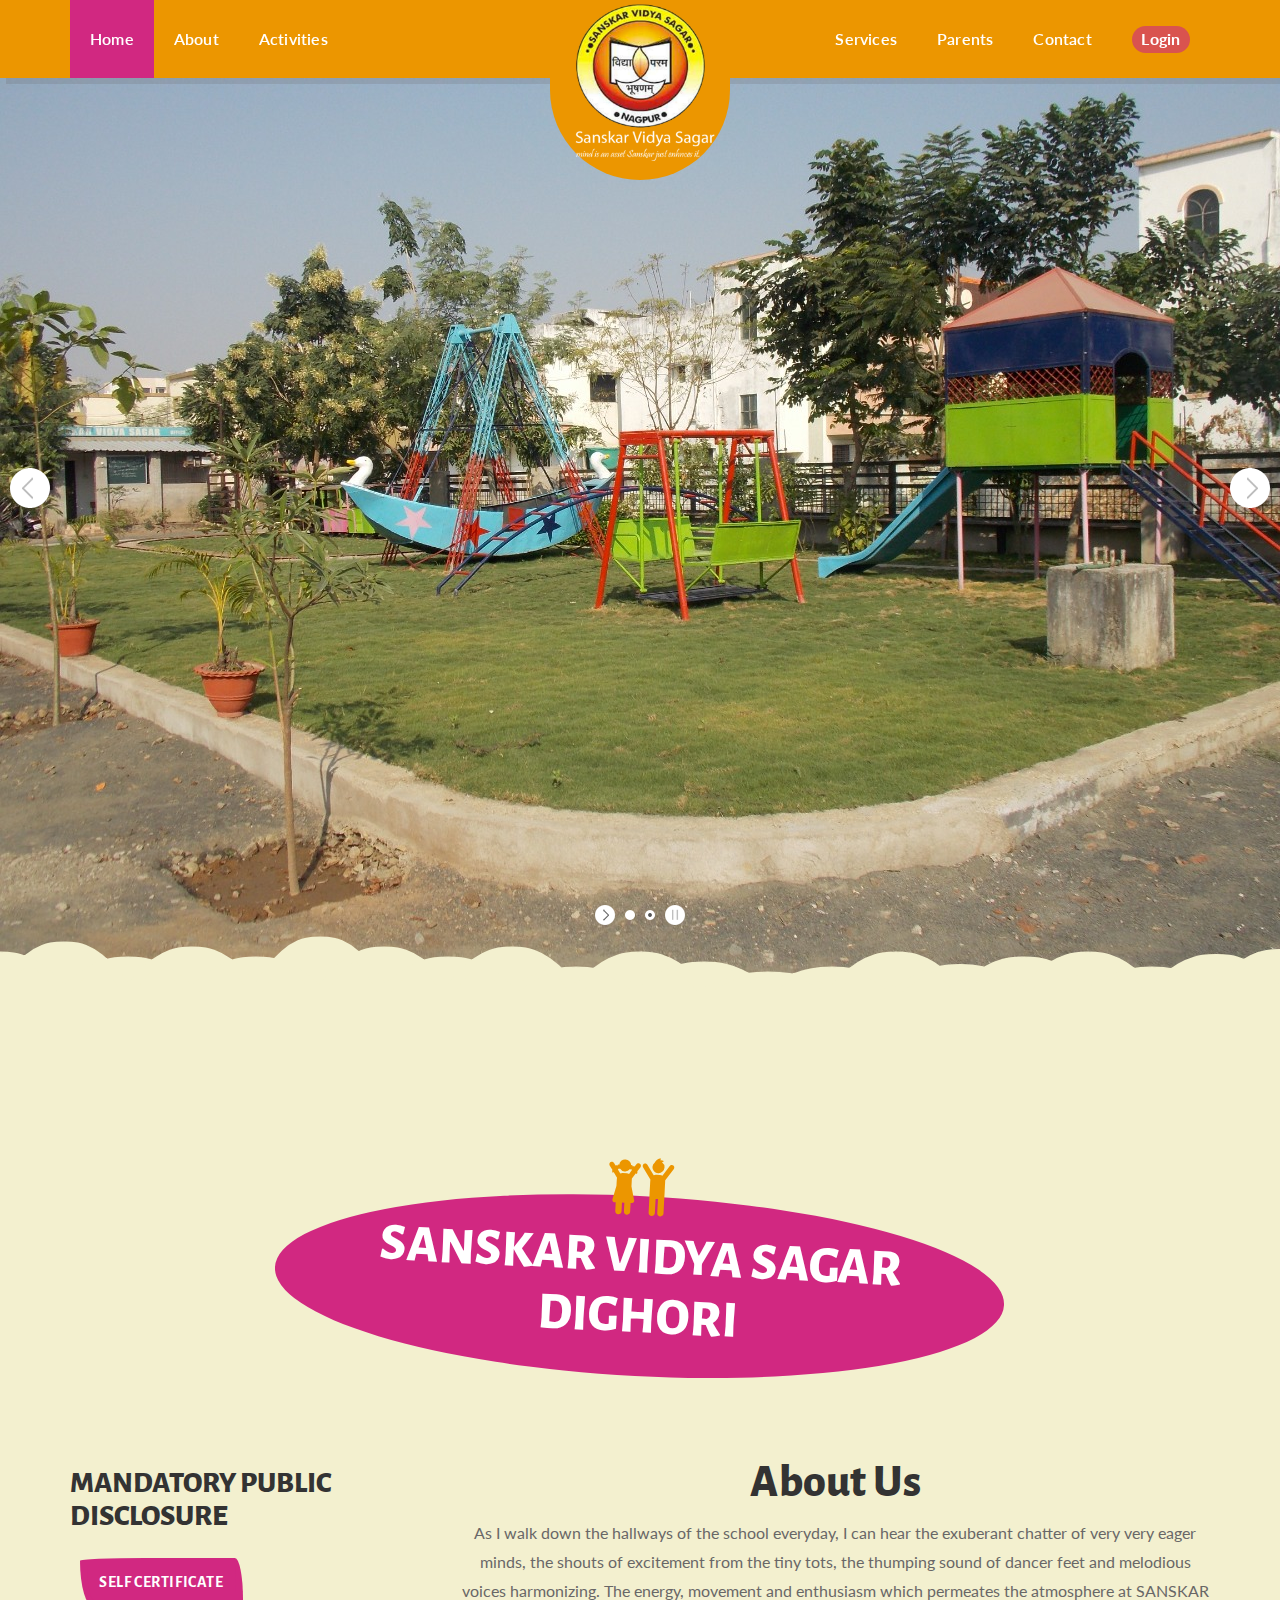
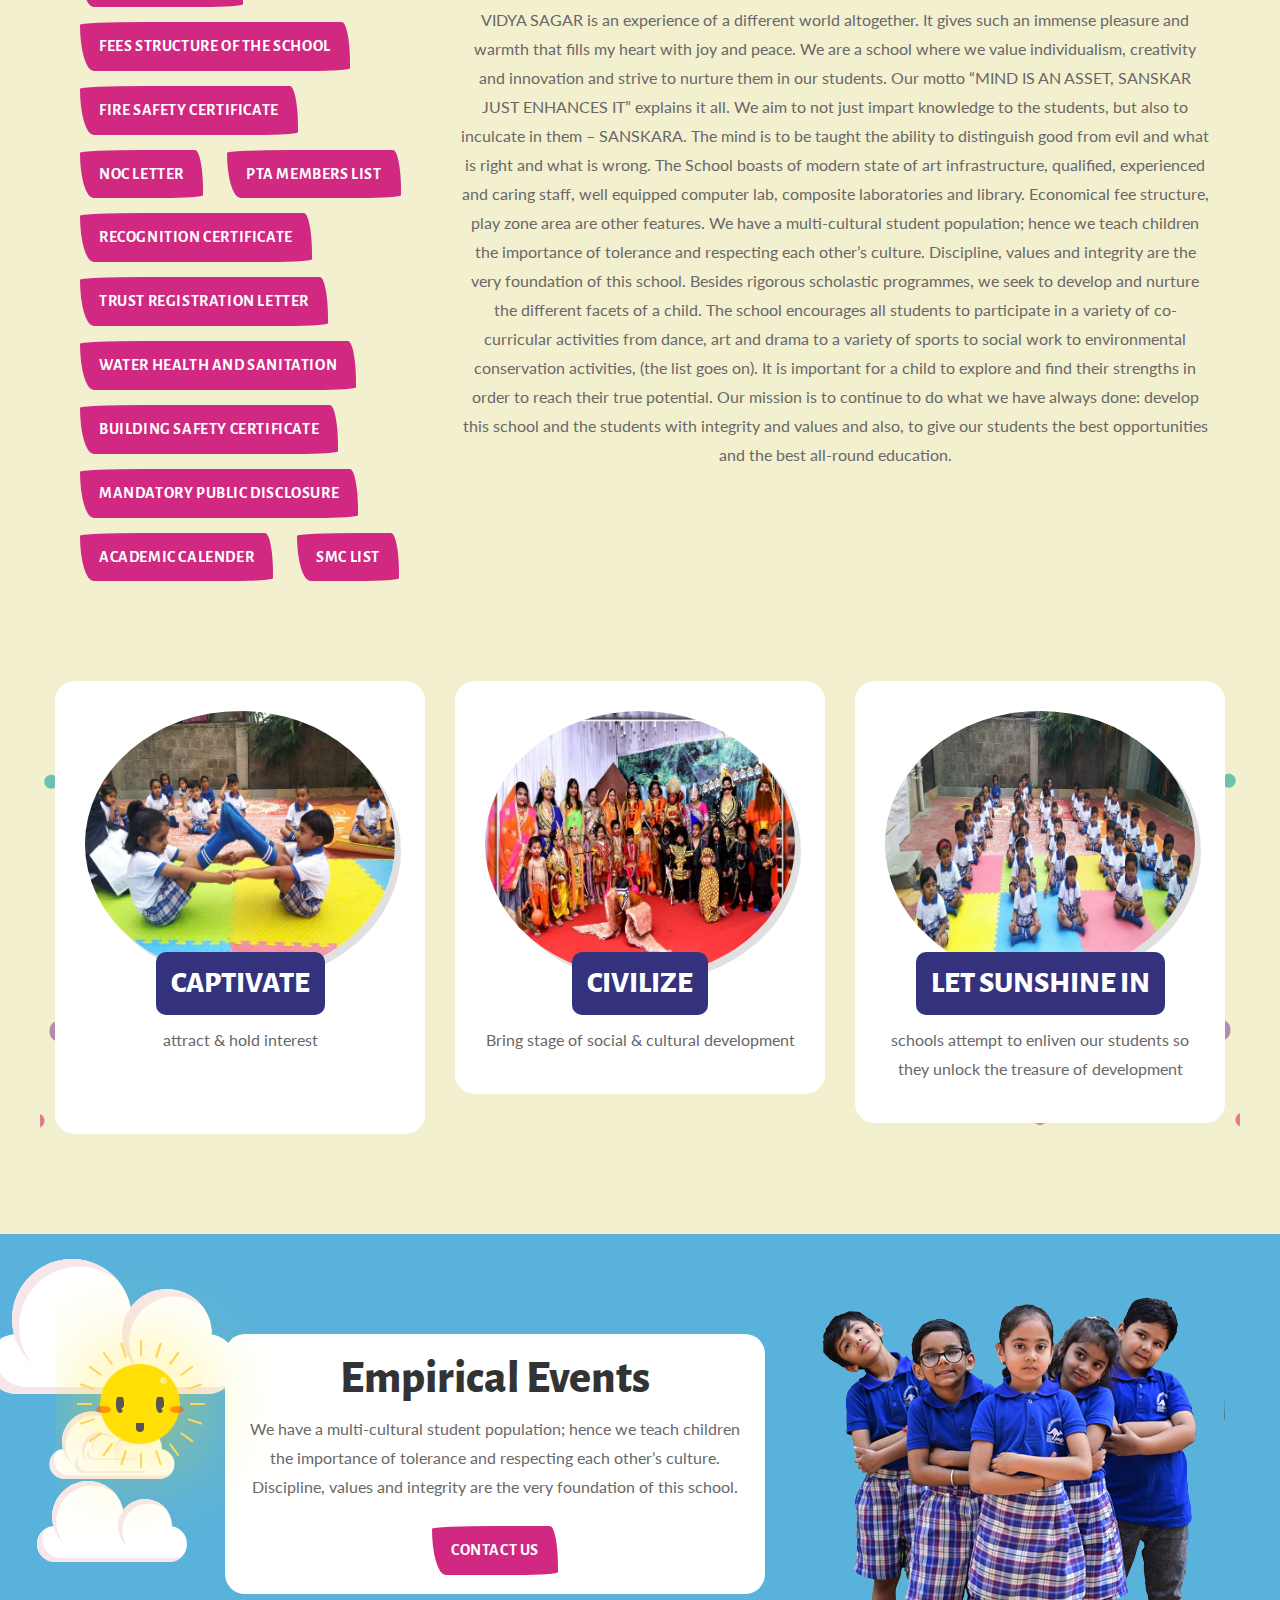
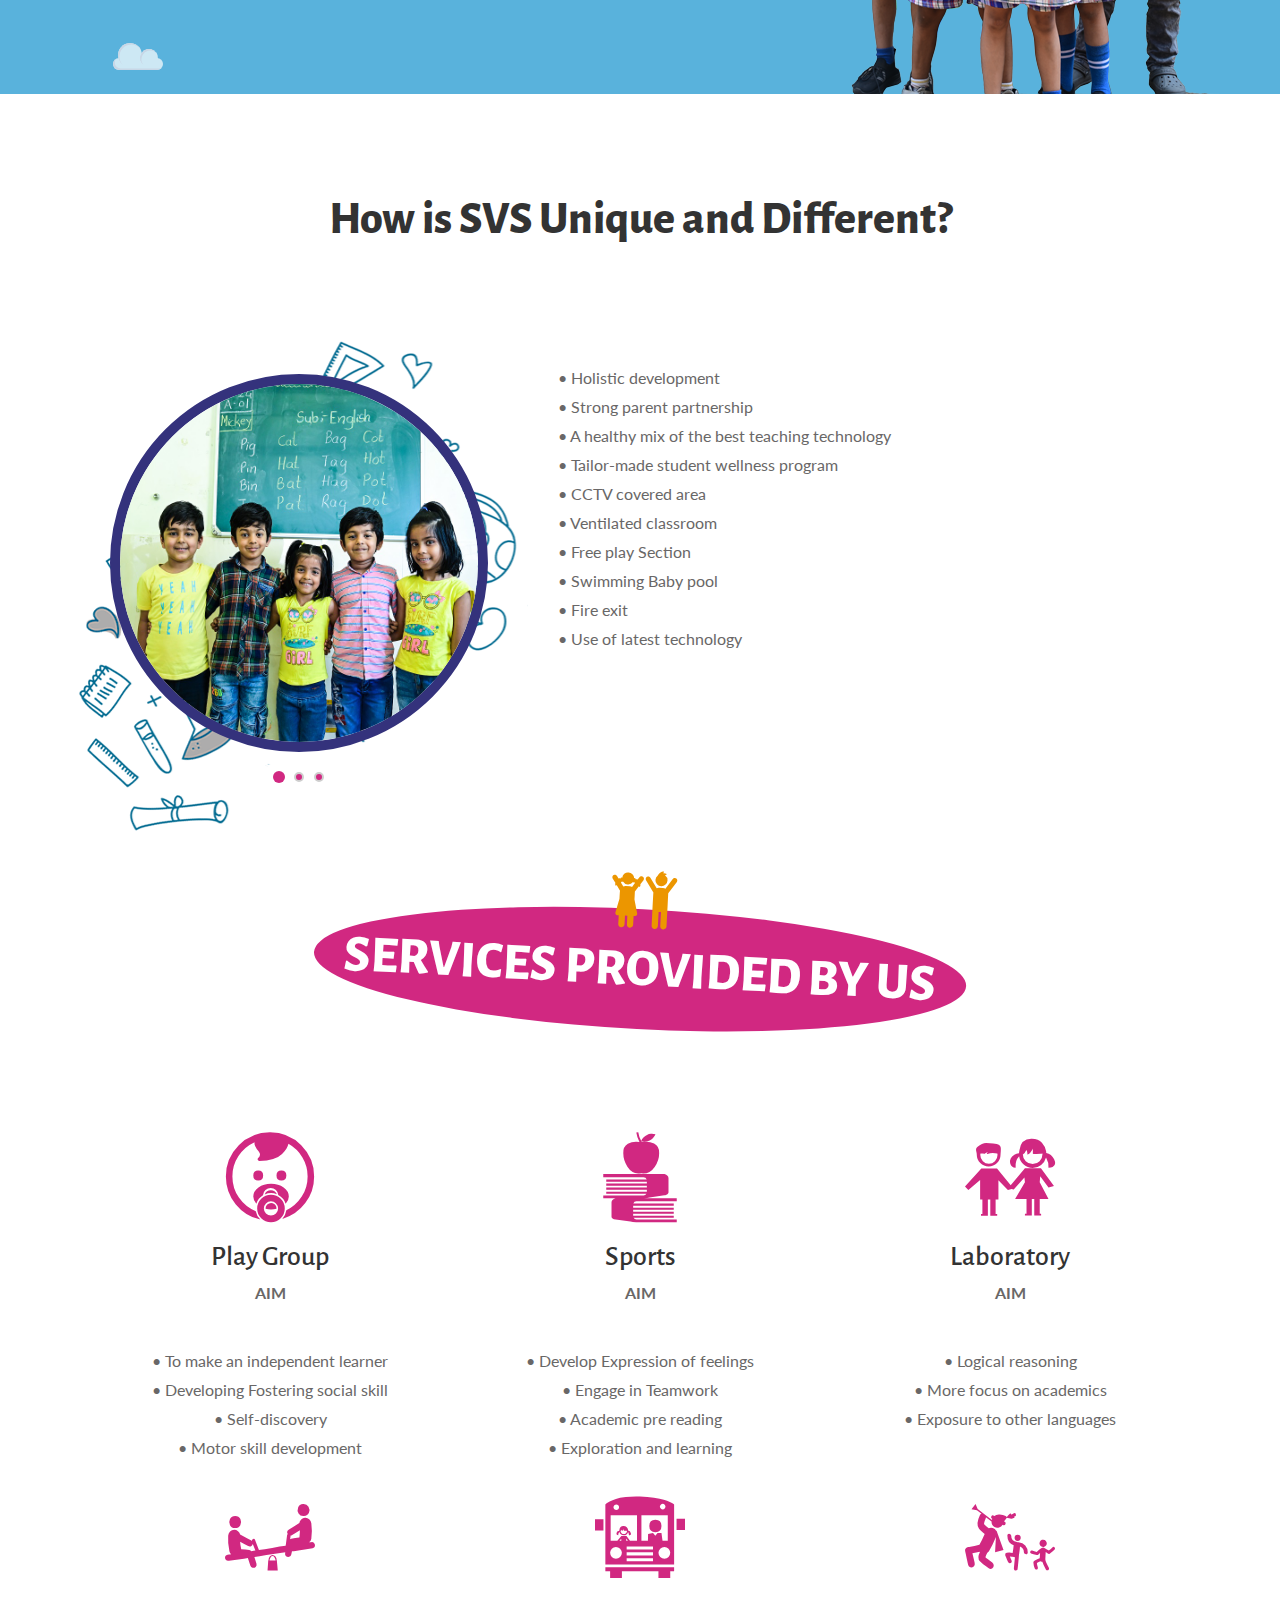
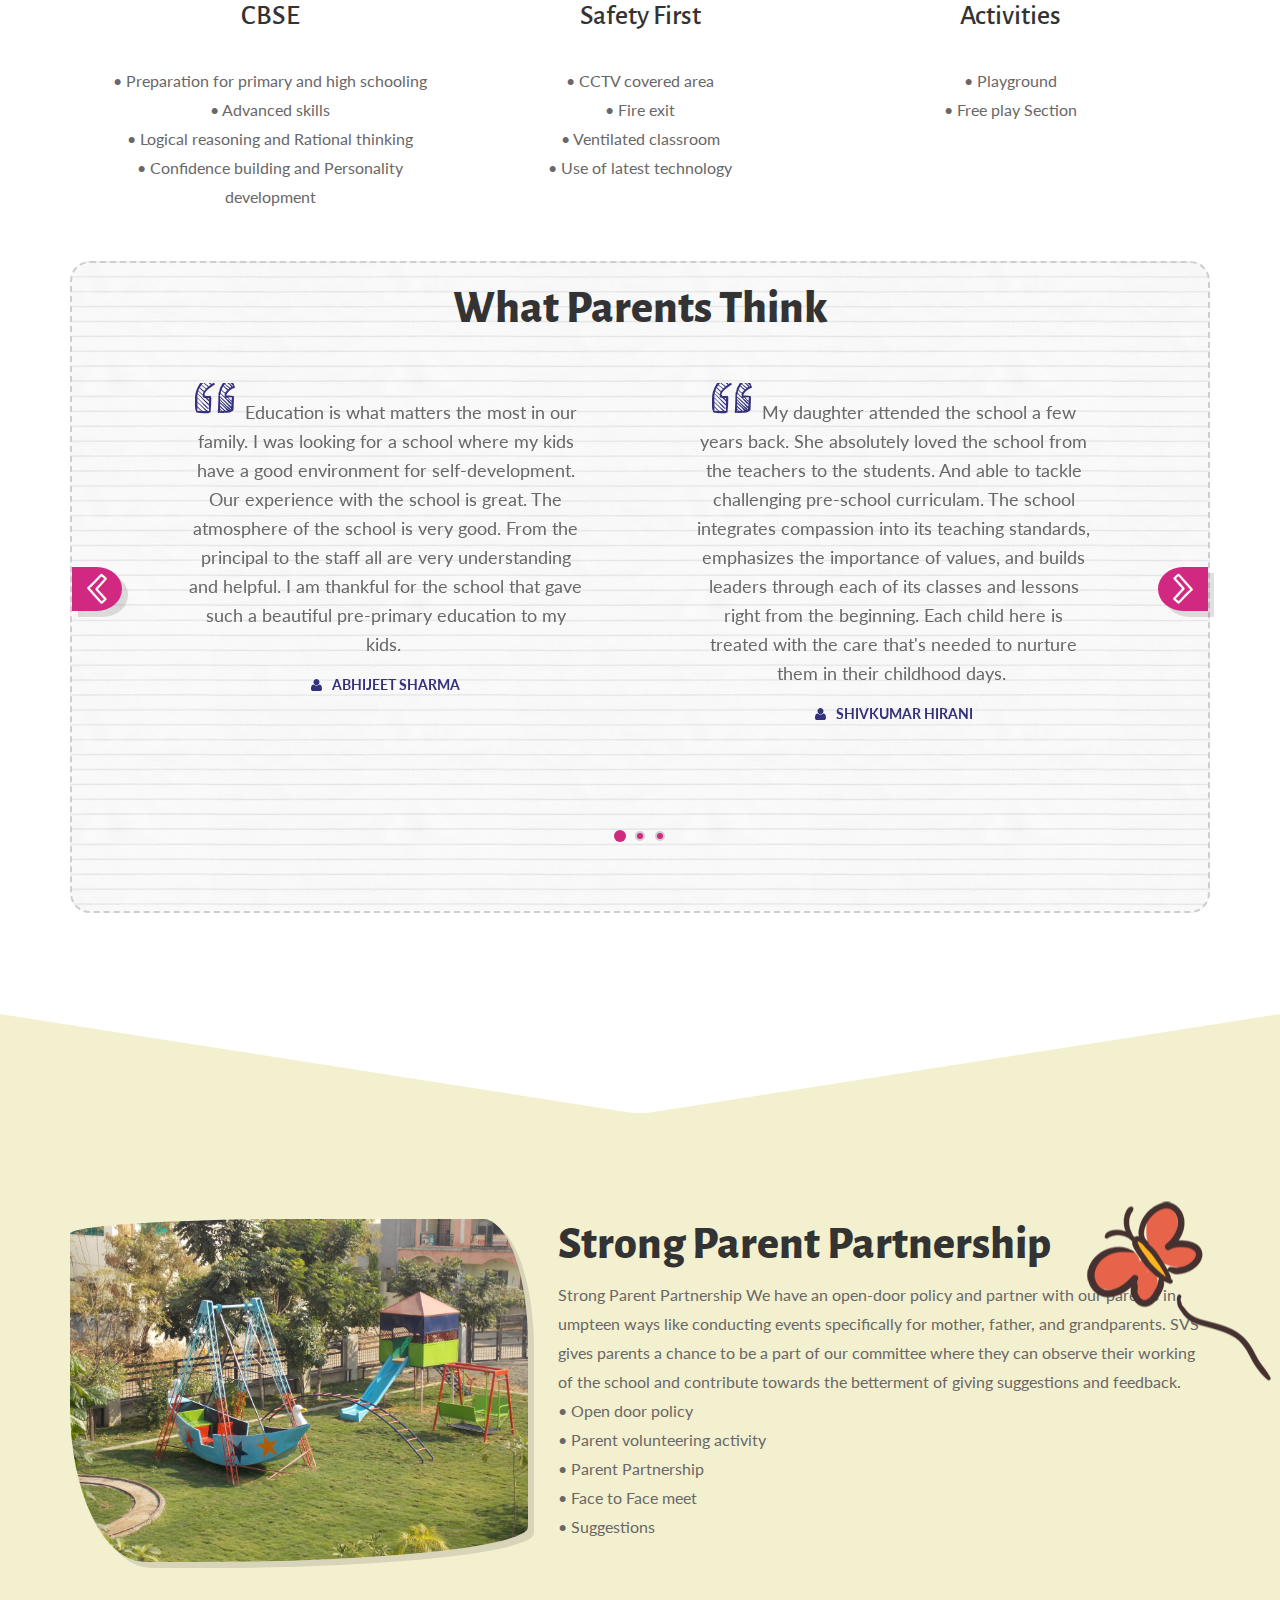
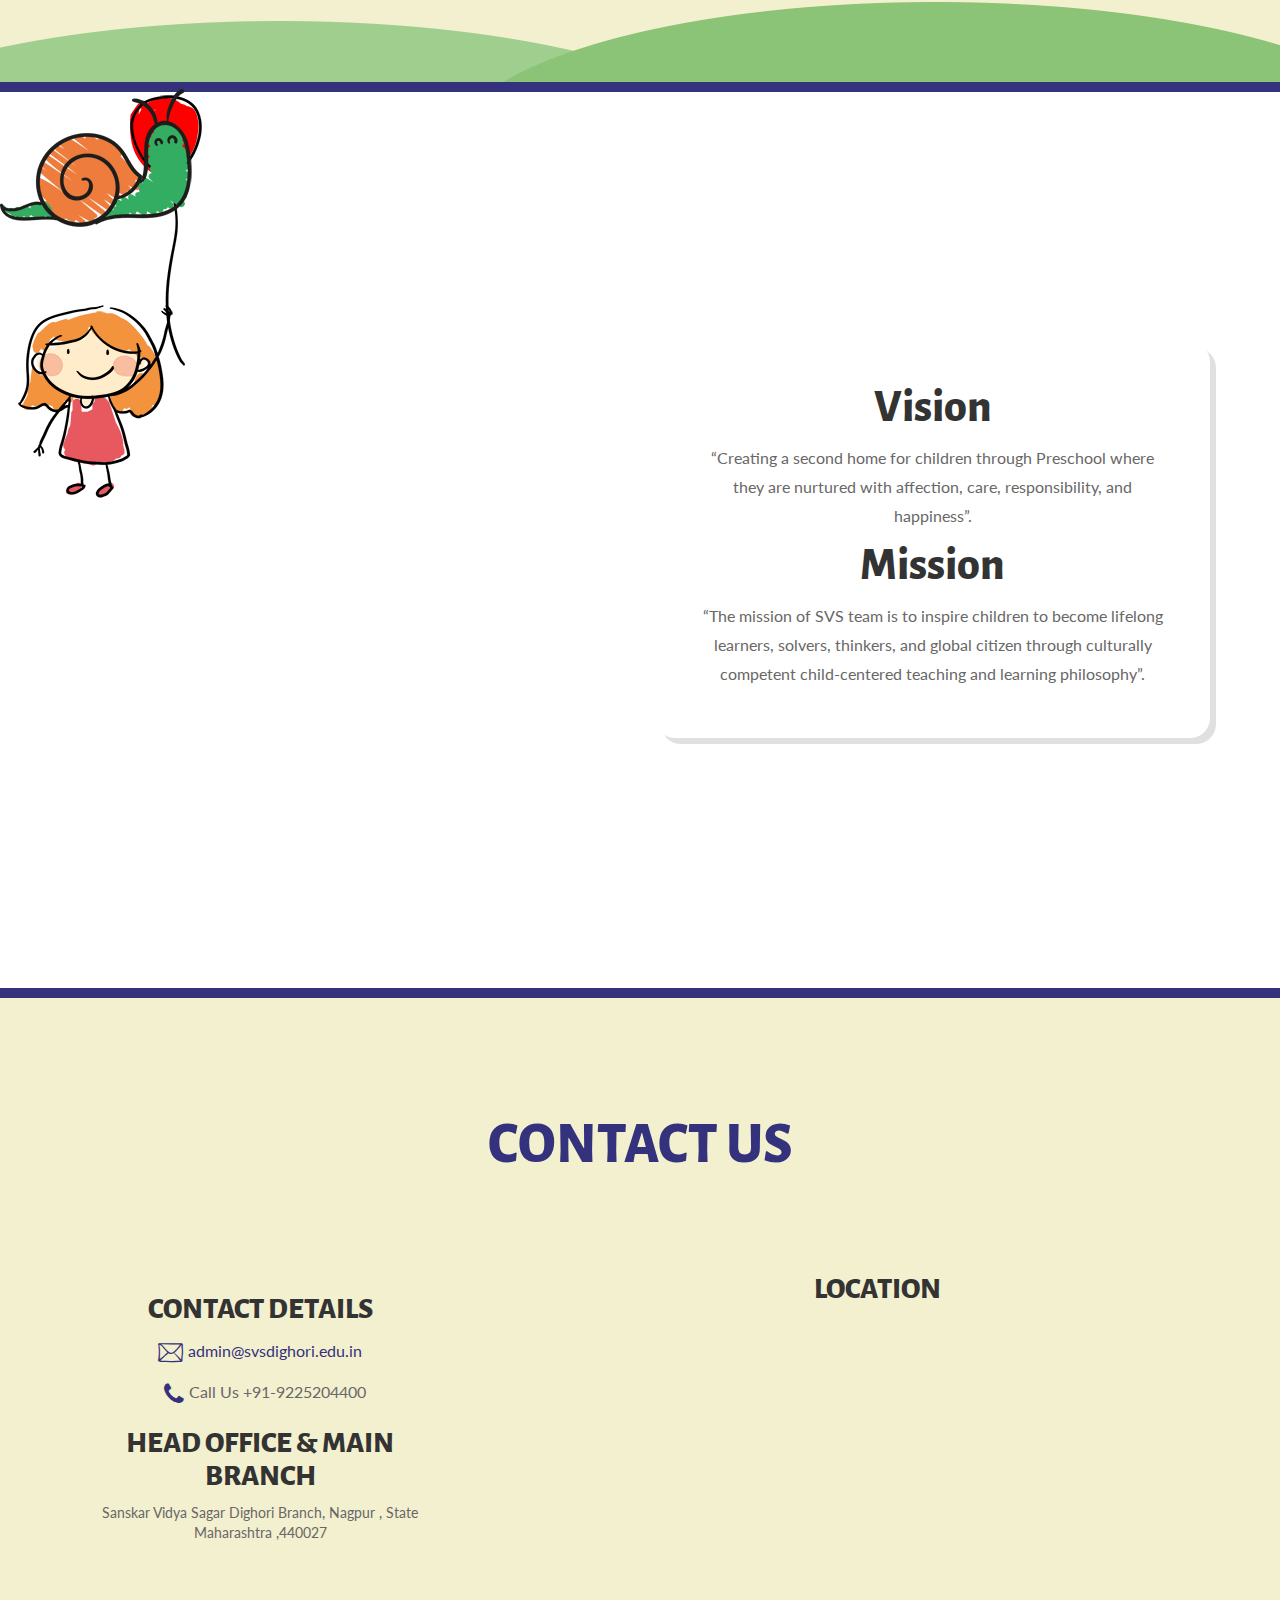
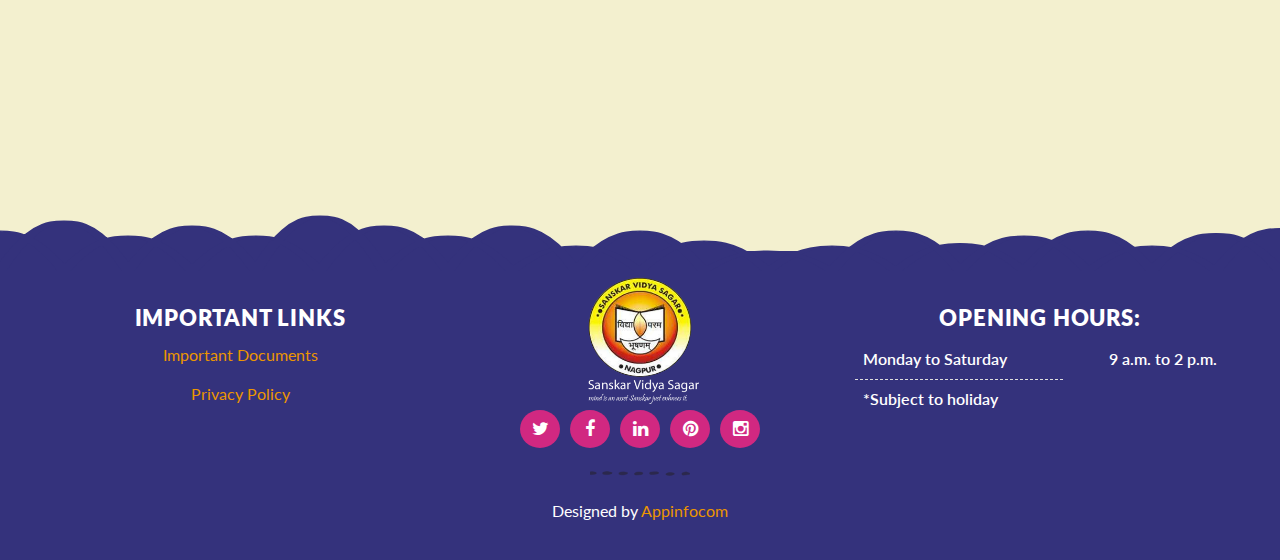
<file: index.html>
<!DOCTYPE html>
<html lang="en">
   <head>
      <meta charset="utf-8">
      <!--[if IE]>
      <meta http-equiv="X-UA-Compatible" content="IE=edge">
      <![endif]-->
      <meta name="viewport" content="width=device-width, initial-scale=1, maximum-scale=1">
      <meta name="description" content="">
      <meta name="author" content="">
      <!-- Page title -->
      <title>Sanskar Vidya Sagar Dighori Branch</title>
      <!--[if lt IE 9]>
      <script src="js/respond.js"></script>
      <![endif]-->
      <!-- Bootstrap Core CSS -->
      <link href="css/bootstrap.css" rel="stylesheet" type="text/css">
      <!-- Icon fonts -->
      <link href="fonts/font-awesome/css/font-awesome.min.css" rel="stylesheet" type="text/css">
      <link href="fonts/flaticons/flaticon.css" rel="stylesheet" type="text/css">
      <link href="fonts/glyphicons/bootstrap-glyphicons.css" rel="stylesheet" type="text/css">
      <!-- Google fonts -->
      <link href='https://fonts.googleapis.com/css?family=Lato:400,700,800%7CAlegreya+Sans:700,900' rel='stylesheet' type='text/css'>
      <!-- Theme CSS -->
      <link href="css/style.css" rel="stylesheet">
      <!-- Color Style CSS -->
      <link href="styles/funtime.css" rel="stylesheet">
      <!-- Owl Slider & Prettyphoto -->
      <link rel="stylesheet" href="css/owl.carousel.css">
      <link rel="stylesheet" href="css/prettyPhoto.css">
      <!-- LayerSlider stylesheet -->
      <link rel="stylesheet" href="layerslider/css/layerslider.css">
      <!-- Favicons-->
      <link rel="apple-touch-icon" sizes="72x72" href="/apple-touch-icon-72x72.png">
      <link rel="apple-touch-icon" sizes="114x114" href="/apple-touch-icon-114x114.png">
      <link rel="shortcut icon" href="favicon.ico" type="image/x-icon">
   </head>
   <body id="page-top" data-spy="scroll" data-target=".navbar-custom">
   <!-- Page width 'Boxed' of 'Full' -->
   <div class="full">
      <!-- Preloader -->
      	   
      <!-- Navbar -->
      <nav class="navbar navbar-custom navbar-fixed-top">
         <!-- Brand and toggle get grouped for better mobile display -->
         <div class="navbar-header">
            <button type="button" class="navbar-toggle" data-toggle="collapse" data-target="#navbar-brand-centered">
            <i class="fa fa-bars"></i>
            </button>
            <div class="navbar-brand-centered page-scroll">
               <a href="#page-top"><img src="img/logo.png"  style="width: 163px !important; height: 163px !important; margin-top: -20px !important; "></a>
            </div>
         </div>
		 
         <!-- Collect the nav links, forms, and other content for toggling -->
         <div class="collapse navbar-collapse" id="navbar-brand-centered">
		  <div class="container">
               <ul class="nav navbar-nav page-scroll navbar-left">
                  <li><a href="#page-top">Home</a></li>
                  <li><a href="#about">About</a></li>
                  
                  <li><a href="activities.html">Activities</a></li>
                 
               </ul>
               <ul class="nav navbar-nav page-scroll navbar-right">
                  
                  <!-- Dropdown -->
                  <li><a href="#services">Services</a></li>
                  <li><a href="#team">Parents</a></li>
                  
                  <li><a href="#contact">Contact</a></li>
                  <li><a href="#"><span class="label label-danger">Login</span></a></li>
                   <!-- Dropdown -->
                  
               </ul>
			  </div>
			 </div>
			 <!-- /.navbar-collapse -->
		  </nav>
		  <!-- /navbar ends -->
	  
      <!-- Slider -->
      <div id="layerslider">
         <!-- Slide 1 -->
         <div class="ls-slide" data-ls="transition2d:104;timeshift:-2000;">
            <!-- Background image -->
            <img src="img/slide1.jpg" class="ls-bg"  alt="Slide background"/>
            <!-- Parallax Image -->
            <img src="img/sun.png" class="ls-l img-responsive hidden-xs hidden-sm parallax1" alt="" data-ls="delayin:1000;easingin:fadeIn;parallaxlevel:7;">
            <!-- Text -->
            <div class="ls-l header-text container" data-ls="offsetxin:0;durationin:2000;delayin:1500;easingin:easeOutElastic;rotatexin:-90;transformoriginin:50% top 0;offsetxout:-200;durationout:1000;parallaxlevel:2;">
               <h1>Welcome to Sanskar Vidya Sagar Dighori Branch</h1>
               <p class="subtitle hidden-xs"> Established in the year 1996, founded by Late Shri.Bhausaheb Mulak  </p>
               <!-- Button -->
               <div class="page-scroll hidden-xs">
                  <a class="btn" href="#contact">Contact us</a>
               </div>
            </div>
            <!-- Parallax Image -->
            <img src="img/flower.png" class="ls-l img-responsive hidden-xs hidden-sm parallax2" alt="" data-ls="delayin:1500;easingin:fadeIn;parallaxlevel:6;">
         </div>
		 
         <!-- Slide 2 -->
         <div class="ls-slide" data-ls="transition2d:104;timeshift:-2000;">
            <!-- Background image -->
            <img src="img/slide2.jpg" class="ls-bg"  alt="Slide background"/>
            <!-- Parallax Image -->
            <img src="img/bee.png" class="ls-l img-responsive hidden-xs hidden-sm parallax1" alt="" data-ls="delayin:1500;easingin:fadeIn;parallaxlevel:7;">
            <!-- Text -->
            <div class="ls-l header-text"  data-ls="offsetxin:0;durationin:2000;delayin:1500;easingin:easeOutElastic;rotatexin:-90;transformoriginin:50% top 0;offsetxout:-200;durationout:1000;parallaxlevel:2;">
               <h1>Our Aim</h1>
               <p class="subtitle hidden-xs"> We believe that the foundation of a person’s character and personality are laid in the very childhood.  </p>
               <!-- Button -->
               <div class="page-scroll hidden-xs">
                  <a class="btn" href="#contact">More Info</a>
               </div>
            </div>
            <!-- Parallax Image -->
            <img src="img/star.png" class="ls-l img-responsive hidden-xs hidden-sm parallax2" alt="" data-ls="delayin:1500;easingin:fadeIn;parallaxlevel:6;">
         </div>
		 
      
		 
		 <!-- Slide 5 -->
        
      </div>
      <!-- /Layerslider ends-->
	  
      <!-- Clouds SVG Divider -->
      <div class="hidden-xs container-fluid cloud-divider">
         <svg id="deco-clouds1" class="head" xmlns="http://www.w3.org/2000/svg" version="1.1" width="100%" height="100" viewBox="0 0 100 100" preserveAspectRatio="none">
            <path d="M-5 100 Q 0 20 5 100 Z
               M0 100 Q 5 0 10 100
               M5 100 Q 10 30 15 100
               M10 100 Q 15 10 20 100
               M15 100 Q 20 30 25 100
               M20 100 Q 25 -10 30 100
               M25 100 Q 30 10 35 100
               M30 100 Q 35 30 40 100
               M35 100 Q 40 10 45 100
               M40 100 Q 45 50 50 100
               M45 100 Q 50 20 55 100
               M50 100 Q 55 40 60 100
               M55 100 Q 60 60 65 100
               M60 100 Q 65 50 70 100
               M65 100 Q 70 20 75 100
               M70 100 Q 75 45 80 100
               M75 100 Q 80 30 85 100
               M80 100 Q 85 20 90 100
               M85 100 Q 90 50 95 100
               M90 100 Q 95 25 100 100
               M95 100 Q 100 15 105 100 Z">
            </path>
         </svg>
      </div>
      <!-- / section ends-->
	  
      <!-- Section Services -->
      <section id="about" class="color-section">
         <div class="container">
            <div class="col-lg-8 col-lg-offset-2">
               <!-- Section heading -->
               <div class="section-heading">
                  <h2>Sanskar Vidya Sagar Dighori</h2>
               </div>
            </div>
            <div class="row">
			<!-- main text -->
        <div class="col-md-12 col-lg-4 " id="">
                 <h4>Mandatory Public Disclosure</h4>
            <!-- <img src="img/kangaroo.png" alt="" class="img-responsive center-block" style="margin-left: -60px !important; padding-top: 80px;"> -->
            <a class="btn" href="files/new3/SELF CERTIFICATE.pdf">Self Certificate</a>
            <a class="btn" href="files/new3/FEES STRUCTURE OF THE SCHOOL.pdf">Fees Structure of the school</a>
            <a class="btn" href="files/new/FIRE SAFETY CERTIFICATE.pdf">Fire Safety Certificate</a>
            <!--<a class="btn" href="files/first mantya letter_.pdf">first mantya letter</a>-->
            <a class="btn" href="files/new/NOC.pdf">NOC Letter</a>
            <a class="btn" href="files/new/PTA MEMBERS.pdf">PTA Members List</a>
            <a class="btn" href="files/new3/RECOGNITION CERTIFICATE.pdf">Recognition Certificate</a>
            <!--<a class="btn" href="files/Statement.pdf">Academic Calender</a>-->
            <a class="btn" href="files/new/TRUST REGISTRATION.pdf">trust registration letter</a>
            <a class="btn" href="files/new3/WATER HEALTH AND SANITARY CERTIFICATE.pdf">Water Health And Sanitation</a>
             <!--<a class="btn" href="files/X Result.pdf">X Result</a>-->
            <!--<a class="btn" href="files/School SMC List.pdf">School SMC List</a>-->
            <a class="btn" href="files/new3/Building Safety Certificate.pdf">building safety certificate</a>
            <a class="btn" href="files/new3/Mandatory Public Disclosure.pdf">Mandatory Public Disclosure</a>
            <a class="btn" href="files/new/SCHOOL ACADEMIC CALENDER.pdf">Academic Calender</a>
            <a class="btn" href="files/new3/SMC LIST.pdf">SMC List</a>
         </div> 
               <div class="col-md-12 col-lg-8 text-center">
                  <h3 class="text-center">About Us</h3>
                  <p>As I walk down the hallways of the school everyday, I can hear the exuberant chatter of very very eager minds, the shouts of excitement from the tiny tots, the thumping sound of dancer feet and melodious voices harmonizing. The energy, movement and enthusiasm which permeates the atmosphere at SANSKAR VIDYA SAGAR is an experience of a different world altogether.  It gives such an immense pleasure and warmth that fills my heart with joy and peace.  We are a school where we value individualism, creativity and innovation and strive to nurture them in our students. Our motto “MIND IS AN ASSET, SANSKAR JUST ENHANCES IT” explains it all.

                     We aim to not just impart knowledge to the students, but also to inculcate in them – SANSKARA.  The mind is to be taught the ability to distinguish good from evil and what is right and what is wrong. The School boasts of modern state of art infrastructure, qualified, experienced and caring staff, well equipped computer lab, composite laboratories and library. Economical fee structure, play zone area are other features.
                     
                     We have a multi-cultural student population; hence we teach children the importance of tolerance and respecting each other’s culture. Discipline, values and integrity are the very foundation of this school.  Besides rigorous scholastic programmes, we seek to develop and nurture the different facets of a child. The school encourages all students to participate in a variety of co-curricular activities from dance, art and drama to a variety of sports to social work to environmental conservation activities, (the list goes on). It is important for a child to explore and find their strengths in order to reach their true potential. Our mission is to continue to do what we have always done: develop this school and the students with integrity and values and also, to give our students the best opportunities and the best all-round education.
                </p>
               </div>
               <!-- /col-sm-12-->
             
               <!-- /col-md-12
            </div>
            <!-- /row -->
            <div class="container">
               <div class="row">

               </div>
            </div>
            <div class="row" id="activities">
               <!-- item 1-->
               <div class="col-md-4 col-sm-12">
                  <div class="service float">
                     <img src="img/service1.jpg" alt="" class="img-circle center-block img-responsive">
                     
                     <h4>Captivate</h4>
                    
                     <p>attract & hold interest</p><br><br>
                  </div>
               </div>
               <!-- /col-md-4-->
               <!-- item 2-->
               <div class="col-md-4 col-sm-12 res-margin">
                  <div class="service float">
                     <img src="img/service2.jpg" alt="" class="img-circle center-block  img-responsive">
                     <h4>Civilize</h4>
                     
                     <p>Bring stage of social & cultural development</p>
                  </div>
               </div>
               <!-- /col-md-3-->
               <!-- item 3-->
               <div class="col-md-4 col-sm-12">
                  <div class="service float">
                     <img src="img/service3.jpg" alt="" class="img-circle center-block img-responsive">
                     <h4>let Sunshine In</h4>
                     
                     <p>schools attempt to enliven our students so they unlock the treasure of development </p>
                  </div>
               </div>
               <!-- /col-md-4-->   
               <!-- item 3-->
            </div>
            <!-- /row -->
         </div>
         <!-- /container-->
      </section>
      <!-- /Section ends -->
	  
      <!-- Section Callout -->
      <section id="callout" class="small-section1">
         <!-- Clouds background -->
         <div class="hidden-xs">
			  <div class="cloud x1"></div>
			  <div class="cloud x2"></div>
			  <div class="cloud x3"></div>
			  <div class="cloud x4"></div>
			  <div class="cloud x5"></div>
			  <div class="cloud x6"></div>
			  <div class="cloud x7"></div>
		</div>
         <!-- /Clouds ends -->
         <div class="container">
            <!-- Animated Sun -->
            <div class="sun hidden-sm hidden-xs">
               <div class="sun-face">
                  <div class="sun-hlight"></div>
                  <div class="sun-leye"></div>
                  <div class="sun-reye"></div>
                  <div class="sun-lred"></div>
                  <div class="sun-rred"></div>
                  <div class="sun-smile"></div>
               </div>
               <!-- Sun rays -->
               <div class="sun-anime">
                  <div class="sun-ball"></div>
                  <div class="sun-light"><b></b><s></s>
                  </div>
                  <div class="sun-light"><b></b><s></s>
                  </div>
                  <div class="sun-light"><b></b><s></s>
                  </div>
                  <div class="sun-light"><b></b><s></s>
                  </div>
                  <div class="sun-light"><b></b><s></s>
                  </div>
                  <div class="sun-light"><b></b><s></s>
                  </div>
                  <div class="sun-light"><b></b><s></s>
                  </div>
                  <div class="sun-light"><b></b><s></s>
                  </div>
                  <div class="sun-light"><b></b><s></s>
                  </div>
                  <div class="sun-light"><b></b><s></s>
                  </div>
                  <div class="sun-light"><b></b><s></s>
                  </div>
                  <div class="sun-light"><b></b><s></s>
                  </div>
               </div>
            </div>
            <!-- /Animated Sun -->
            <div class="col-md-6 col-sm-6 text-center">
			<div class="well">
               <h3>Empirical Events</h3>
               <p>We have a multi-cultural student population; hence we teach children the importance of tolerance and respecting each other’s culture.
                   Discipline, values and integrity are the very foundation of this school.  

                  
                  </p>
               <div class="page-scroll">
                  <!-- Button-->
                  <a class="btn" href="#contact">Contact us</a>
               </div>
			   <!-- /page-scroll -->
			  </div>
			  <!-- /well -->
            </div>
            <!-- /col-md-6 -->
         </div>
         <!-- /container-->
      </section>
      <!-- Section Ends-->
	  
      <!-- Section About -->
      <section id="about">
         <div class="container">
            <div class="col-lg-8 col-lg-offset-2">
               <!-- Section heading -->
               <div class="section-heading">
                  <h3>How is SVS Unique and Different?</h3>
               </div>
            </div>
            <div class="row">
               <div class="col-sm-12 col-lg-5">
                  <!-- Carousel -->
                  <div id="owl-about" class="owl-carousel">
                     <div class="item">
                        <img class="img-responsive" src="img/about1.jpg" alt="">
                     </div>
                     <div class="item">
                        <img class="img-responsive" src="img/about2.jpg" alt="">
                     </div>
                     <div class="item">
                        <img class="img-responsive" src="img/about3.jpg" alt="">
                     </div>
                  </div>
               </div>
               <!-- text -->
               <div class="col-lg-7 col-sm-12">
                  
                  <p>
                   <br>  •	Holistic development   
                   <br>  •	Strong parent partnership
                   <br>  •	A healthy mix of the best teaching technology
                   <br>  •	Tailor-made student wellness program                   
                   <br>  •	CCTV covered area
                   <br>  •	Ventilated classroom
                   <br>  •	Free play Section
                   <br>  •	Swimming Baby pool
                   <br>  •	Fire exit
                    <br> •	Use of latest technology

                  </p>
                  
               </div>
               <!-- /col-lg-8 -->
            </div>
            <!-- /row -->
            <div class="row features" id="services">
               <div class="col-lg-8 col-lg-offset-2">
                  <!-- Section heading -->
                  <div class="section-heading">
                     <h2>Services provided by us</h2>
                  </div>
               </div>
               <!-- First Collumn -->
               <div class="col-lg-12 col-sm-12">
                  <!-- item1 -->
                  <div class="col-md-4 media text-center">
                     
                     <i class="flaticon-person-1"></i>
                     <div class="media-body">
                        <h5 class="media-heading">Play Group </h5>
                        <P><b>AIM</b></P> 
                        <p>
                              <br>  •	To make an independent learner
                              <br>  •	Developing Fostering social skill
                              <br>  •	Self-discovery
                              <br>  •	Motor skill development

                        </p>
                     </div>
                  </div>
                  <!-- item2 -->
                  <div class="col-md-4 media text-center">
                     <i class="flaticon-fruit"></i>
                     <div class="media-body">
                        <h5 class="media-heading">	Sports	</h5>
                        <P><b>AIM</b></P> 
                        <p>
                         <br>  •	Develop Expression of feelings
                              <br>   •	Engage in Teamwork
                              <br>   •	Academic pre reading
                              <br>   •	Exploration and learning

                        </p>
                     </div>
                  </div>
				  <!-- item3 -->
                  <div class="col-md-4 media text-center">
                     <i class="flaticon-two"></i>
                     <div class="media-body">
                        <h5 class="media-heading">	Laboratory	</h5>
                        <P><b>AIM</b></P> 
                        <p>
                          <br> •	Logical reasoning
                        <br>   •	More focus on academics
                         <br>  •	Exposure to other languages

                        </p>
                     </div>
                  </div>
               </div>
               <!-- Second Collumn -->
               <div class="col-lg-12 col-sm-12">                 
                  <!-- item4 -->
                  <div class="col-md-4 media text-center">
                     <i class="flaticon-game"></i>
                     <div class="media-body">
                        <h5 class="media-heading">	CBSE	</h5>
                         
                        <p>
                         <br>  •	Preparation for primary and high schooling
                         <br>  •	Advanced skills
                         <br>  •	Logical reasoning and Rational thinking
                         <br>  •	Confidence building and Personality development

                        </p>
                     </div>
                  </div>              
                  <!-- item5 -->
                  <div class="col-md-4 media text-center">
                     <i class="flaticon-school"></i>
                     <div class="media-body">
                        <h5 class="media-heading">Safety First</h5>
                        <p style="text-justify: auto;">
                           <br>  •	CCTV covered area
                           <br>  •	Fire exit
                           <br>  •	Ventilated classroom
                           <br>  •	Use of latest technology
                        </p>
                     </div>
                  </div>
                  <!-- item6 -->
                  <div class="col-md-4 media text-center">
                     <i class="flaticon-music"></i>
                     <div class="media-body">
                        <h5 class="media-heading">Activities</h5>
                        <p>
                           <br>  •	Playground
                           <br>  •	Free play Section
                         
                        </p>
                     </div>
                  </div>
               </div>
            </div>
            <!-- /row features -->
            <div class="col-lg-12 col-sm-12 paper_block">
               <h3 class="text-center">What Parents Think</h3>
               <div id="owl-testimonials" class="owl-carousel">
                  <!-- testimonial 1-->
                  <blockquote>
                    
                     <div class="col-md-10 col-md-offset-1 quote-test">
                        <!-- quote -->
                        <p>Education is what matters the most in our family. I was looking for a school where my kids have a 
                           good environment for self-development. Our experience with the school is great. The atmosphere of the school is very good. From the principal&nbsp;to the 
                           staff all are very understanding and helpful. I am thankful for the school that gave such a beautiful pre-primary education to my kids.&nbsp;</p>
                        <small><i class="fa fa-user"></i>Abhijeet Sharma </small>
                     </div>
                  </blockquote>
                  <blockquote>
                    
                     <div class="col-md-10 col-md-offset-1 quote-test">
                        <!-- quote -->
                        <p>My daughter attended the school a few years back. She absolutely loved the school from the teachers to the students.
                            And able to tackle challenging pre-school curriculam. The school integrates compassion into its teaching standards, emphasizes the importance of values,
                             and builds leaders through each of its classes and lessons right from the beginning. Each child here is treated with the care that's needed to nurture 
                             them in their childhood days.&nbsp;</p>
                        <small><i class="fa fa-user"></i>Shivkumar Hirani</small>
                     </div>
                  </blockquote>
                  <!-- testimonial 2-->
                  <blockquote>
                    
                     <div class="col-md-10 col-md-offset-1  quote-test">
                        <!-- quote -->
                        <p>Education is the key to unlocking the world, a passport to freedom. Let us remember that one book, one pen, one child, and one teacher can change the whole world.
                           So we are very lucky to have SVS in our city. Which develops not only education but the confidence evaluation
                            of child discipline in their life. The flower & enrich family bonding responsibility in kids. As playschool is the first step in the world of
                           Education. We are very thankful to all the Kangaroo team.</p>
                        <small><i class="fa fa-user"></i>Dr. Sandhya Dhavale</small>
                     </div>
                  </blockquote>
                  <!-- testimonial 3-->
                  <blockquote>
                    
                     <div class="col-md-10 col-md-offset-1 quote-test">
                        <!-- quote -->
                        <p>I was tense and in a dilemma&nbsp;while selecting a preschool for both my sons. However,
                            when I met kole Mam and visited her school I was sure that it was the right place.
                             She and her staff took great care of kids and taught them values, Field trips,
                              routine health check-ups of kids, and celebrations of different festivals were done in planned manners. I’m happy to see them prospering
                               day by day and wish all the best for future goals.&nbsp;Love, care which are needed most when kids leave home for the first time in life is 
                               properly taken by Madame herself and the staff. Hygiene and cleanliness were up to the mark.</p>
                        <small><i class="fa fa-user"></i>Dr.Deshmukh</small>
                     </div>
                  </blockquote>
                 
               
                  <blockquote>
                    
                     <div class="col-md-10 col-md-offset-1 quote-test">
                        <!-- quote -->
                        <p>The role of the school and its teachers is important for the all-round development of a child.
                            A good example of this is our Kangaroo Pre-Primary school. It has taught children a good culture along with education. 
                            School premises are great for education-wise as well as extracurricular activities. All the teachers in this school look after the children very nice,
                             Rather than celebrating all the festivals in school..</p>
                        <small><i class="fa fa-user"></i>Prapti Devadiga's father.</small>
                     </div>
                  </blockquote>
               </div>
               <!--owl testimonials-->
            </div>
            <!-- /col-lg-7 -->
         </div>
         <!--/container-->	  
      </section>
      <!--/ Section ends -->
	  
      <!-- Parallax object -->
      <div class="parallax-object1 hidden-sm hidden-xs" data-0="opacity:1;"
         data-100="transform:translatey(40%);"
         data-center-center="transform:translatey(-180%);">
         <!-- Image -->
         <img src="img/parallaxobject1.png" alt="">
      </div>
	  
      <!-- Section Team -->
      <section id="team" class="color-section">
         <!-- svg triangle shape -->
         <svg class="triangleShadow" xmlns="http://www.w3.org/2000/svg" version="1.1" width="100%" height="100" viewBox="0 0 100 100" preserveAspectRatio="none">
            <path class="trianglePath1" d="M0 0 L50 100 L100 0 Z" />
         </svg>
         <div class="container">
            <div class="col-lg-8 col-lg-offset-2">
               <!-- Section heading -->
              
            </div>
            <!-- Intro text -->
            <div class="row team">
               <div class="col-lg-5 col-md-5 res-margin">
                  <!-- Intro image -->
                  <img src="img/teammain.jpg" class="center-block img-responsive img-curved" alt=""/>
               </div>
               <div class="col-lg-7 col-md-7">
                  <h3>Strong Parent Partnership</h3>
                  <p>Strong Parent Partnership
                     We have an open-door policy and partner with our parents in umpteen ways like conducting events specifically for mother, father, and grandparents.
                        SVS gives parents a chance to be a part of our committee where they can observe their working of the school and contribute towards the betterment
                         of giving suggestions and feedback.
                  
                 <br> •	Open door policy
                  <br> •	Parent volunteering activity
                  <br> •	Parent Partnership
                  <br> •	Face to Face meet
                  <br> •	Suggestions
                  
                  </p>
               </div>
            </div>
            <!-- Team Carousel-->
            
            <!--/owl-team -->	
         </div>
         <!--/container -->
      </section>
      <!-- Section ends -->
	  
      <!-- Section activities -->
      
      <!-- /Section ends -->
	  
      <!-- Parallax object -->
      <div class="parallax-object2 hidden-sm hidden-xs" data-0="opacity:1;"
         data-start="margin-top:40%"
         data-100="transform:translatey(0%);"
         data-center-center="transform:translatey(-180%);">
         <!-- Image -->
         <img src="img/parallaxobject2.png" alt="">
      </div>
	  
      <!-- Section Gallery -->
      
      <!-- Section ends -->
	  
      <!-- Section Latest Blog -->
     
      <!-- Section ends -->
	  
      <!-- Parallax object -->
      <div class="parallax-object3 hidden-sm hidden-xs" data-0="opacity:1;"
         data-100="transform:translatex(0%);"
         data-center-center="transform:translatex(380%);">
         <!-- Image -->
         <img src="img/parallaxobject3.png" alt="">
      </div>
	  
      <!-- Section Prices -->
      
      <!-- /Section ends -->
	  
      <!-- Section Call to Action -->
      <section id="call-to-action" class="small-section">
         <div class="container text-center">
            <div class="col-lg-6 col-lg-offset-6 col-sm-6">
			<div class="well">
               <!-- Section heading -->
               <h3>Vision</h3>
               <p>“Creating a second home for children through Preschool where they are nurtured with affection, care, responsibility, and happiness”.</p>
               <h3>Mission</h3>
               <p>“The mission of SVS team is to inspire children to become lifelong learners, solvers, thinkers, and global citizen through culturally competent
                   child-centered teaching and learning philosophy”.</p>
               <!-- Button -->
				   <div class="page-scroll">
					  
				   </div>
			     <!--/page-scroll -->
			   </div>
			   <!--/well -->
            </div>
            <!--/col-lg-6 -->
         </div>
         <!-- /container-->
      </section>
      <!-- Section ends -->
	  
      <!-- Section Contact -->
      <section id="contact" class="color-section">
         <div class="container">
            <div class="col-lg-8 col-lg-offset-2">
               <!-- Section heading -->
               <div class="section-heading">
                  <h1>Contact us</h1>
               </div>
            </div>
            <!-- Contact -->
            <div class="col-lg-4 text-center" style="margin-top: 20px;">
               <h4>Contact Details</h4> 
               <!-- contact info -->			   
               <div class="contact-info">
				   <p><i class="flaticon-back"></i><a href="mailto:youremailaddress">admin@svsdighori.edu.in</a></p>
					<p><i class="fa fa-phone margin-icon"></i>Call Us +91-9225204400</p>
				 </div>
                  <!-- address info -->
                 
                  <p><h4 >Head Office & Main Branch</h4>  Sanskar Vidya Sagar Dighori Branch, Nagpur , State Maharashtra ,440027  </p>

                  
                <!-- Map -->
               
            </div>
            <!-- Contact Form -->
            <div class="col-lg-7 col-lg-offset-1">
               <h4>Location</h4>
				<!-- Form Starts -->
               <div id="contact_form">
                  
                  <div id="">
                     <iframe src="https://www.google.com/maps/embed?pb=!1m16!1m12!1m3!1d2213.3991021680577!2d79.1480786947179!3d21.093471501337348!2m3!1f0!2f0!3f0!3m2!1i1024!2i768!4f13.1!2m1!1ssanskar%20vidya%20sagar!5e0!3m2!1sen!2sin!4v1669390177230!5m2!1sen!2sin" width="600" height="350" style="border:0;" allowfullscreen="" loading="lazy"></iframe>
                   </div>
               </div>
			   <!-- Contact results -->
               <div id="contact_results"></div>
            </div>
            <!--/Contact form -->
         </div>
         <!-- /container-->
      </section>
      <!--Section ends -->
	  
      <!-- Footer -->	
      <div class="container-fluid cloud-divider">
         <!-- Clouds SVG Divider -->	
         <svg id="deco-clouds" xmlns="http://www.w3.org/2000/svg" version="1.1" width="100%" height="100" viewBox="0 0 100 100" preserveAspectRatio="none">
            <path d="M-5 100 Q 0 20 5 100 Z
               M0 100 Q 5 0 10 100
               M5 100 Q 10 30 15 100
               M10 100 Q 15 10 20 100
               M15 100 Q 20 30 25 100
               M20 100 Q 25 -10 30 100
               M25 100 Q 30 10 35 100
               M30 100 Q 35 30 40 100
               M35 100 Q 40 10 45 100
               M40 100 Q 45 50 50 100
               M45 100 Q 50 20 55 100
               M50 100 Q 55 40 60 100
               M55 100 Q 60 60 65 100
               M60 100 Q 65 50 70 100
               M65 100 Q 70 20 75 100
               M70 100 Q 75 45 80 100
               M75 100 Q 80 30 85 100
               M80 100 Q 85 20 90 100
               M85 100 Q 90 50 95 100
               M90 100 Q 95 25 100 100
               M95 100 Q 100 15 105 100 Z">
            </path>
         </svg>
      </div>
      <footer>
         <div class="container-fluid">           
            <!-- Newsletter -->
            <div class="col-lg-4 col-md-6 text-center res-margin">
               <h6 class="text-light">Important Links</h6>
               <p> <a href="#" target="_blank">Important Documents</a> </p>
               <p> <a href="#" target="_blank">Privacy Policy</a> </p>
               <!-- Form -->				
              
               <!-- /mc_embed_signup -->		            
            </div>
            <!-- /col-lg-4 -->
            <!-- Bottom Credits -->
            <div class="col-lg-4 col-md-6 res-margin">
               <a href="#page-top"><img src="img/logo.png"  alt="" class="center-block"></a>
               <!-- social-icons -->	
               <div class="social-media">
                  <a href="#" title=""><i class="fa fa-twitter"></i></a>
                  <a href="#" title=""><i class="fa fa-facebook"></i></a>
                  <a href="#" title=""><i class="fa fa-linkedin"></i></a>
                  <a href="#" title=""><i class="fa fa-pinterest"></i></a>
                  <a href="#" title=""><i class="fa fa-instagram"></i></a>
               </div>
            </div>
            <!-- /col-lg-4 -->
            <!-- Opening Hours -->
            <div class="col-lg-4 col-md-12 text-center">
               <!-- Sign-->
               <h6 class="text-light">Opening Hours:</h6>
               <!-- Table-->
               <table class="table">
                  <tbody>
                     <tr>
                        <td class="text-left">Monday to Saturday</td>
                        <td class="text-right">9 a.m. to 2 p.m.</td>
                     </tr>
                     <tr>
                        <td class="text-left">*Subject to holiday</td>
                        
                     </tr>
                  </tbody>
               </table>
            </div>
            <!-- /col-lg-4 -->
         </div>
         <!-- / container -->
         <hr>
         <p> Designed by  <a href="http://appinfocom.in">Appinfocom</a></p>
         <!-- /container -->
         <!-- Go To Top Link -->
         <div class="page-scroll hidden-sm hidden-xs">
            <a href="#page-top" class="back-to-top"><i class="fa fa-angle-up"></i></a>
         </div>
         
      </footer>
      <!-- /footer ends -->
	  </div> <!-- /page width -->
      <!-- Core JavaScript Files -->
      <script src="js/jquery.min.js"></script>
      <script src="js/bootstrap.min.js"></script>
      <!-- Main Js -->
      <script src="js/main.js"></script>
      <!-- Isotope -->	  
      <script src="js/jquery.isotope.js"></script>
      <!--Mail Chimp validator -->
      <script src='js/mc-validate.js'></script>
      <!--Other Plugins -->
      <script src="js/plugins.js"></script>
	  <!-- Contact -->
      <script src="js/contact.js"></script>
      <!-- Prefix free CSS -->
      <script src="js/prefixfree.js"></script>	  	  
      <!-- GreenSock -->
      <script src="layerslider/js/greensock.js" ></script>
      <!-- LayerSlider script files -->
	   <script src="layerslider/js/layerslider.load.js" ></script>
      <script src="layerslider/js/layerslider.transitions.js" ></script>
      <script src="layerslider/js/layerslider.kreaturamedia.jquery.js" ></script>
      <!-- GetButton.io widget -->
      
   </body>
</html>
</file>
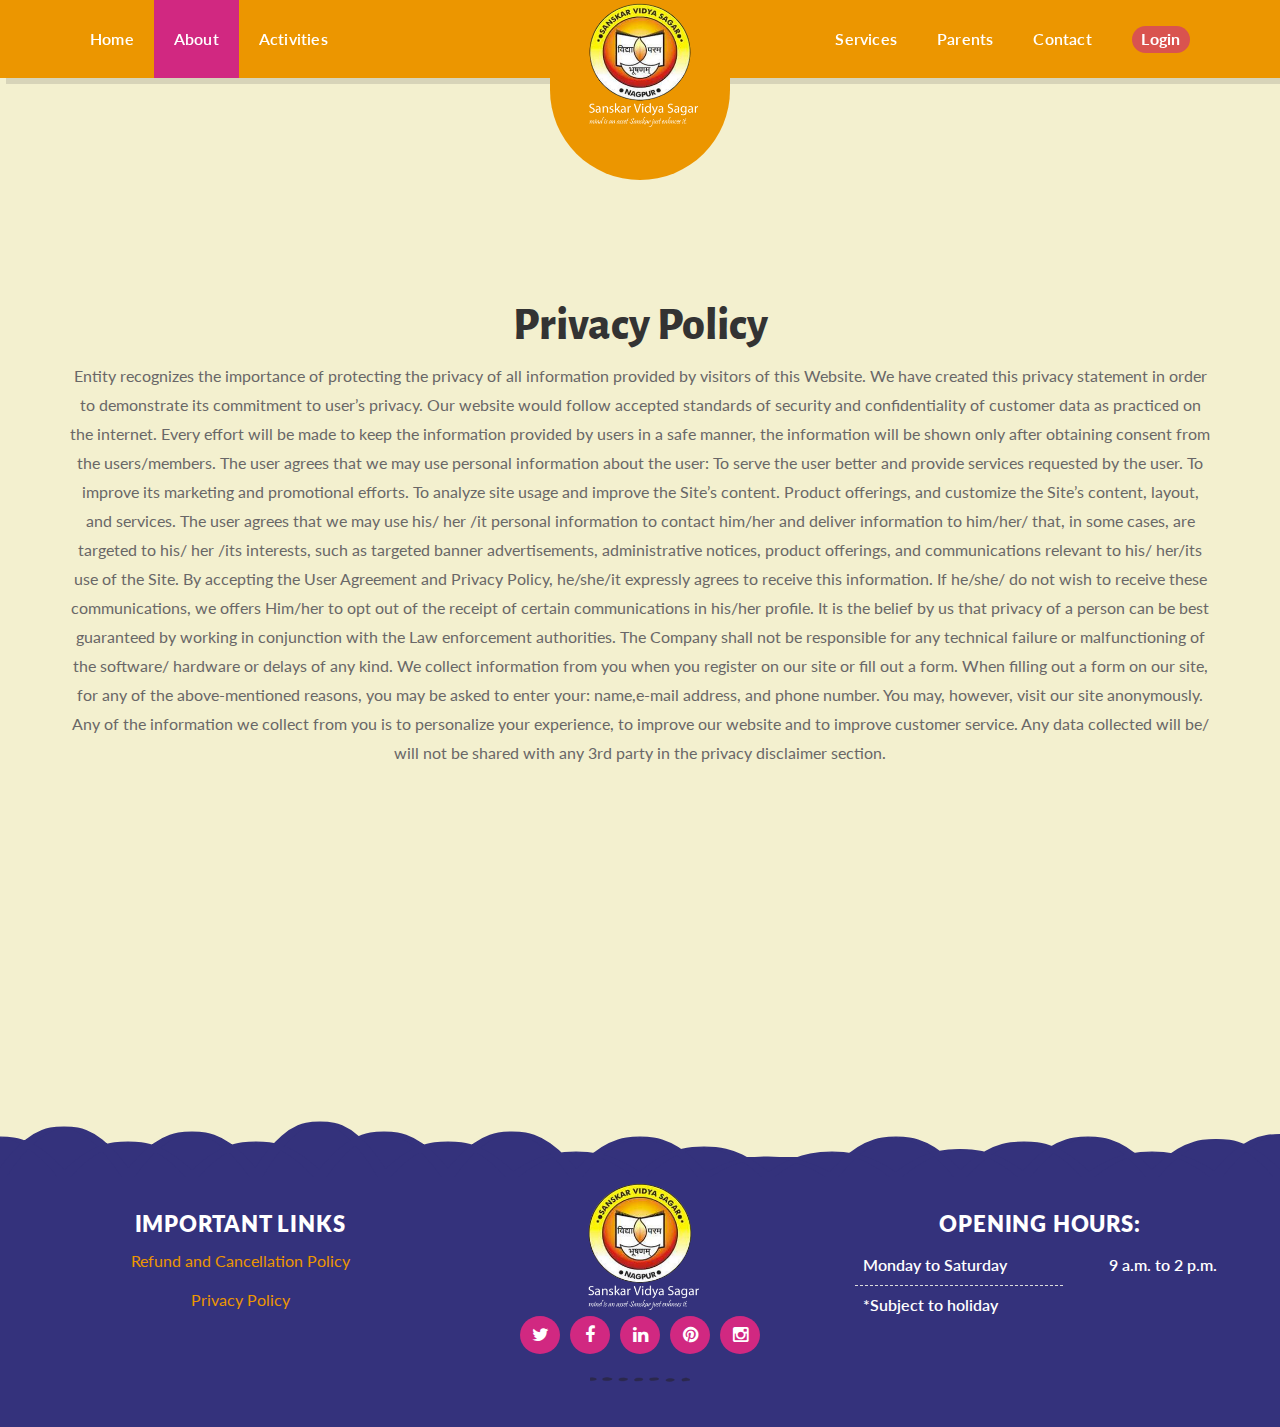
<file: privacy.html>
<!DOCTYPE html>
<html lang="en">
   <head>
      <meta charset="utf-8">
      <!--[if IE]>
      <meta http-equiv="X-UA-Compatible" content="IE=edge">
      <![endif]-->
      <meta name="viewport" content="width=device-width, initial-scale=1, maximum-scale=1">
      <meta name="description" content="">
      <meta name="author" content="">
      <!-- Page title -->
      <title>Kole’s Kolson Preschool</title>
      <!--[if lt IE 9]>
      <script src="js/respond.js"></script>
      <![endif]-->
      <!-- Bootstrap Core CSS -->
      <link href="css/bootstrap.css" rel="stylesheet" type="text/css">
      <!-- Icon fonts -->
      <link href="fonts/font-awesome/css/font-awesome.min.css" rel="stylesheet" type="text/css">
      <link href="fonts/flaticons/flaticon.css" rel="stylesheet" type="text/css">
      <link href="fonts/glyphicons/bootstrap-glyphicons.css" rel="stylesheet" type="text/css">
      <!-- Google fonts -->
      <link href='https://fonts.googleapis.com/css?family=Lato:400,700,800%7CAlegreya+Sans:700,900' rel='stylesheet' type='text/css'>
      <!-- Theme CSS -->
      <link href="css/style.css" rel="stylesheet">
      <!-- Color Style CSS -->
      <link href="styles/funtime.css" rel="stylesheet">
      <!-- Owl Slider & Prettyphoto -->
      <link rel="stylesheet" href="css/owl.carousel.css">
      <link rel="stylesheet" href="css/prettyPhoto.css">
      <!-- LayerSlider stylesheet -->
      <link rel="stylesheet" href="layerslider/css/layerslider.css">
      <!-- Favicons-->
      <link rel="apple-touch-icon" sizes="72x72" href="/apple-touch-icon-72x72.png">
      <link rel="apple-touch-icon" sizes="114x114" href="/apple-touch-icon-114x114.png">
      <link rel="shortcut icon" href="favicon.ico" type="image/x-icon">
   </head>
   <body id="page-top" data-spy="scroll" data-target=".navbar-custom">
   <!-- Page width 'Boxed' of 'Full' -->
   <div class="full">
      <!-- Preloader -->
      <div id="preloader">
         <div class="preloader">
            <span></span>
            <span></span>
            <span></span>
            <span></span>
            <span></span>
         </div>
      </div>	   
      <!-- Navbar -->
      <nav class="navbar navbar-custom navbar-fixed-top">
         <!-- Brand and toggle get grouped for better mobile display -->
         <div class="navbar-header">
            <button type="button" class="navbar-toggle" data-toggle="collapse" data-target="#navbar-brand-centered">
            <i class="fa fa-bars"></i>
            </button>
            <div class="navbar-brand-centered page-scroll">
               <a href="#page-top"><img src="img/logo.png"  style="width: 128px !important; height: 128px !important; margin-top: -20px !important; "></a>
            </div>
         </div>
		 
         <!-- Collect the nav links, forms, and other content for toggling -->
         <div class="collapse navbar-collapse" id="navbar-brand-centered">
		  <div class="container">
               <ul class="nav navbar-nav page-scroll navbar-left">
                  <li><a href="#page-top">Home</a></li>
                  <li><a href="#about">About</a></li>
                  
                  <li><a href="#activities">Activities</a></li>
                 
               </ul>
               <ul class="nav navbar-nav page-scroll navbar-right">
                  
                  <!-- Dropdown -->
                  <li><a href="#services">Services</a></li>
                  <li><a href="#team">Parents</a></li>
                  
                  <li><a href="#contact">Contact</a></li>
                  <li><a href="#"><span class="label label-danger">Login</span></a></li>
                   <!-- Dropdown -->
                  
               </ul>
			  </div>
			 </div>
			 <!-- /.navbar-collapse -->
		  </nav>
		  <!-- /navbar ends -->
	  
      <!-- Slider -->
     
      <!-- /Layerslider ends-->
	  
      <!-- Clouds SVG Divider -->
     
      <!-- / section ends-->
	  
      <!-- Section Services -->
      <section id="about" class="color-section">
         <div class="container">
            <div class="container">
               <div class="row">

               </div>
            </div>
            <div class="row">
			<!-- main text -->
               <div class="col-md-12 col-lg-12 text-center">
                  <h3 class="text-center">Privacy Policy</h3>
                  <p>Entity recognizes the importance of protecting the privacy of all information provided by visitors of this Website. We have created this privacy statement in order to demonstrate its commitment to user’s privacy.

                     Our website would follow accepted standards of security and confidentiality of customer data as practiced on the internet.
                     Every effort will be made to keep the information provided by users in a safe manner, the information will be shown only after obtaining consent from the users/members.
                     The user agrees that we may use personal information about the user:
                     To serve the user better and provide services requested by the user.
                     To improve its marketing and promotional efforts.
                     To analyze site usage and improve the Site’s content.
                     Product offerings, and customize the Site’s content, layout, and services.
                     
                     The user agrees that we may use his/ her /it personal information to contact him/her and deliver information to him/her/ that, in some cases, are targeted to his/ her /its interests, such as targeted banner advertisements, administrative notices, product offerings, and communications relevant to his/ her/its use of the Site. By accepting the User Agreement and Privacy Policy, he/she/it expressly agrees to receive this information. If he/she/ do not wish to receive these communications, we offers Him/her to opt out of the receipt of certain communications in his/her profile. It is the belief by us that privacy of a person can be best guaranteed by working in conjunction with the Law enforcement authorities. The Company shall not be responsible for any technical failure or malfunctioning of the software/ hardware or delays of any kind.
                     
                     We collect information from you when you register on our site or fill out a form. When filling out a form on our site, for any of the above-mentioned reasons, you may be asked to enter your: name,e-mail address, and phone number. You may, however, visit our site anonymously. Any of the information we collect from you is to personalize your experience, to improve our website and to improve customer service. Any data collected will be/ will not be shared with any 3rd party in the privacy disclaimer section.
                </p>
               </div>
               <!-- /col-sm-12-->
               <!-- <div class="col-md-12 col-lg-5">
                 
                  <img src="img/services.png" alt="" class="img-responsive center-block">
               </div> -->
               <!-- /col-md-12-->
            </div>
            <!-- /row -->
            <div class="container">
               <div class="row">

               </div>
            </div>
           
            <!-- /row -->
         </div>
         <!-- /container-->
      </section>
      <!-- /Section ends -->
	  
      <!-- Section Callout -->
    
      <!-- Section Ends-->
	  
      <!-- Section About -->
      
      <!--/ Section ends -->
	  
      <!-- Parallax object -->
   
	  
      <!-- Section Team -->
      
      <!-- Section ends -->
	  
      <!-- Section activities -->
      
      <!-- /Section ends -->
	  
      <!-- Parallax object -->
    
	  
      <!-- Section Gallery -->
      
      <!-- Section ends -->
	  
      <!-- Section Latest Blog -->
     
      <!-- Section ends -->
	  
      <!-- Parallax object -->
    
	  
      <!-- Section Prices -->
      
      <!-- /Section ends -->
	  
      <!-- Section Call to Action -->
  
      <!-- Section ends -->
	  
      <!-- Section Contact -->
   
      <!--Section ends -->
	  
      <!-- Footer -->	
      <div class="container-fluid cloud-divider">
         <!-- Clouds SVG Divider -->	
         <svg id="deco-clouds" xmlns="http://www.w3.org/2000/svg" version="1.1" width="100%" height="100" viewBox="0 0 100 100" preserveAspectRatio="none">
            <path d="M-5 100 Q 0 20 5 100 Z
               M0 100 Q 5 0 10 100
               M5 100 Q 10 30 15 100
               M10 100 Q 15 10 20 100
               M15 100 Q 20 30 25 100
               M20 100 Q 25 -10 30 100
               M25 100 Q 30 10 35 100
               M30 100 Q 35 30 40 100
               M35 100 Q 40 10 45 100
               M40 100 Q 45 50 50 100
               M45 100 Q 50 20 55 100
               M50 100 Q 55 40 60 100
               M55 100 Q 60 60 65 100
               M60 100 Q 65 50 70 100
               M65 100 Q 70 20 75 100
               M70 100 Q 75 45 80 100
               M75 100 Q 80 30 85 100
               M80 100 Q 85 20 90 100
               M85 100 Q 90 50 95 100
               M90 100 Q 95 25 100 100
               M95 100 Q 100 15 105 100 Z">
            </path>
         </svg>
      </div>
      <footer>
         <div class="container-fluid">           
            <!-- Newsletter -->
            <div class="col-lg-4 col-md-6 text-center res-margin">
               <h6 class="text-light">Important Links</h6>
               <p> <a href="refund.html" target="_blank">Refund and Cancellation Policy</a> </p>
               <p> <a href="privacy.html" target="_blank">Privacy Policy</a> </p>
               <!-- Form -->				
              
               <!-- /mc_embed_signup -->		            
            </div>
            <!-- /col-lg-4 -->
            <!-- Bottom Credits -->
            <div class="col-lg-4 col-md-6 res-margin">
               <a href="#page-top"><img src="img/logo.png"  alt="" class="center-block"></a>
               <!-- social-icons -->	
               <div class="social-media">
                  <a href="#" title=""><i class="fa fa-twitter"></i></a>
                  <a href="#" title=""><i class="fa fa-facebook"></i></a>
                  <a href="#" title=""><i class="fa fa-linkedin"></i></a>
                  <a href="#" title=""><i class="fa fa-pinterest"></i></a>
                  <a href="#" title=""><i class="fa fa-instagram"></i></a>
               </div>
            </div>
            <!-- /col-lg-4 -->
            <!-- Opening Hours -->
            <div class="col-lg-4 col-md-12 text-center">
               <!-- Sign-->
               <h6 class="text-light">Opening Hours:</h6>
               <!-- Table-->
               <table class="table">
                  <tbody>
                     <tr>
                        <td class="text-left">Monday to Saturday</td>
                        <td class="text-right">9 a.m. to 2 p.m.</td>
                     </tr>
                     <tr>
                        <td class="text-left">*Subject to holiday</td>
                        
                     </tr>
                  </tbody>
               </table>
            </div>
            <!-- /col-lg-4 -->
         </div>
         <!-- / container -->
         <hr>
         <!-- <p>Copyright © 2016 - 2020 / Designed by  <a href="#">Ingrid Kuhn</a></p> -->
         <!-- /container -->
         <!-- Go To Top Link -->
         <div class="page-scroll hidden-sm hidden-xs">
            <a href="#page-top" class="back-to-top"><i class="fa fa-angle-up"></i></a>
         </div>
      </footer>
      <!-- /footer ends -->
	  </div> <!-- /page width -->
      <!-- Core JavaScript Files -->
      <script src="js/jquery.min.js"></script>
      <script src="js/bootstrap.min.js"></script>
      <!-- Main Js -->
      <script src="js/main.js"></script>
      <!-- Isotope -->	  
      <script src="js/jquery.isotope.js"></script>
      <!--Mail Chimp validator -->
      <script src='js/mc-validate.js'></script>
      <!--Other Plugins -->
      <script src="js/plugins.js"></script>
	  <!-- Contact -->
      <script src="js/contact.js"></script>
      <!-- Prefix free CSS -->
      <script src="js/prefixfree.js"></script>	  	  
      <!-- GreenSock -->
      <script src="layerslider/js/greensock.js" ></script>
      <!-- LayerSlider script files -->
	   <script src="layerslider/js/layerslider.load.js" ></script>
      <script src="layerslider/js/layerslider.transitions.js" ></script>
      <script src="layerslider/js/layerslider.kreaturamedia.jquery.js" ></script>
   </body>
</html>
</file>
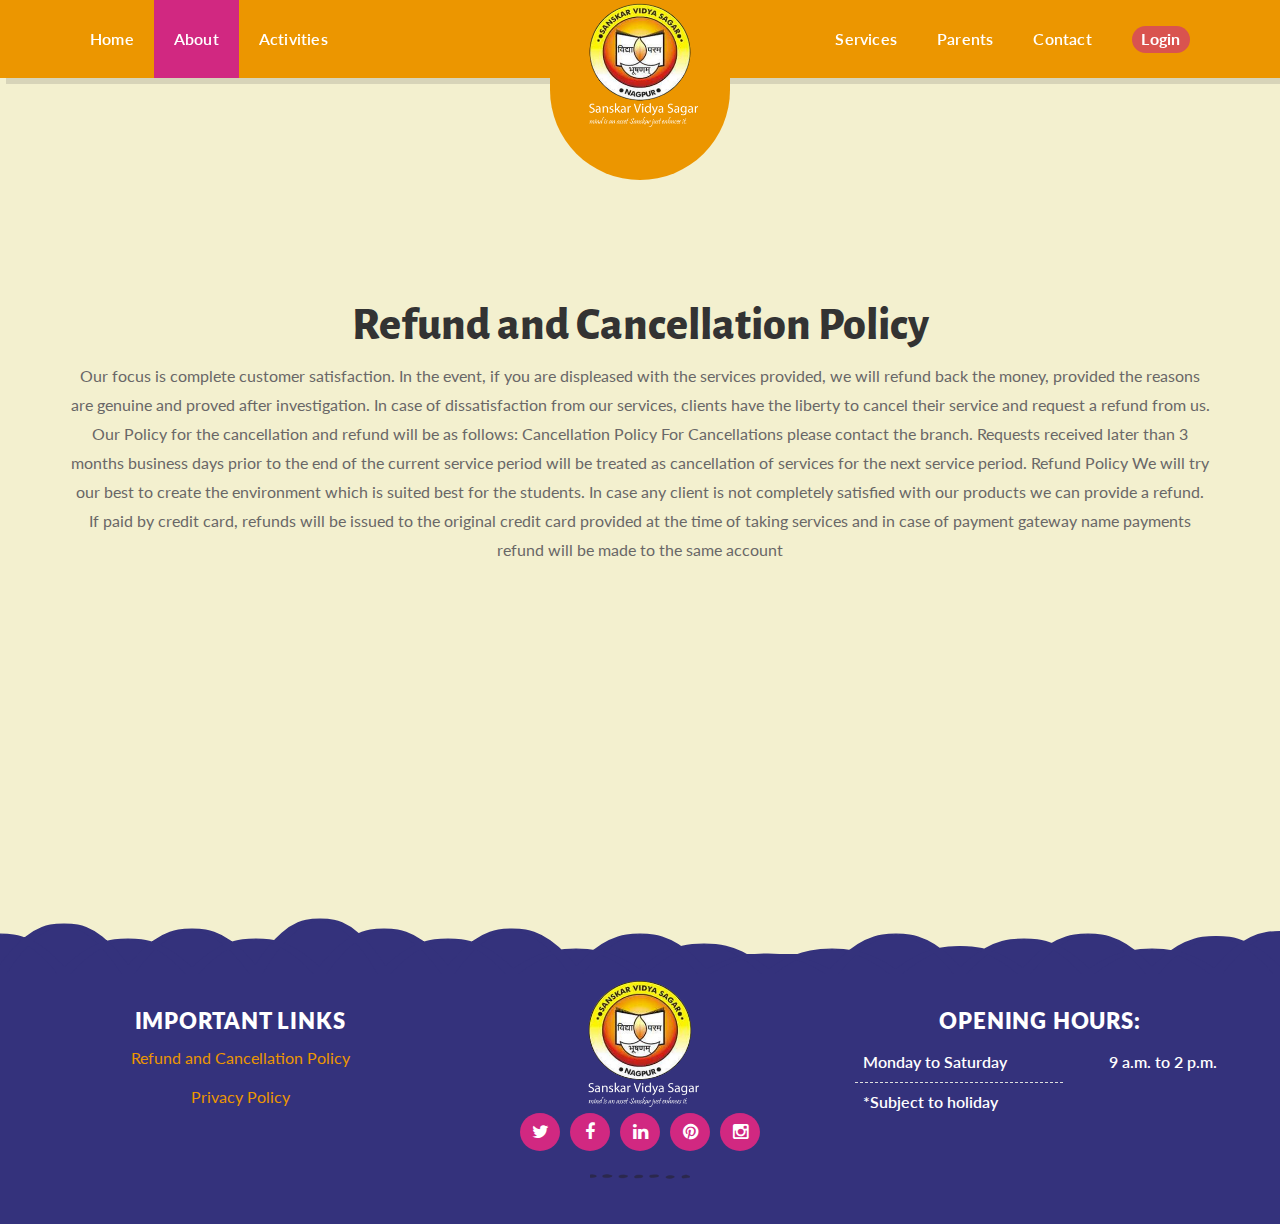
<file: refund.html>
<!DOCTYPE html>
<html lang="en">
   <head>
      <meta charset="utf-8">
      <!--[if IE]>
      <meta http-equiv="X-UA-Compatible" content="IE=edge">
      <![endif]-->
      <meta name="viewport" content="width=device-width, initial-scale=1, maximum-scale=1">
      <meta name="description" content="">
      <meta name="author" content="">
      <!-- Page title -->
      <title>Kole’s Kolson Preschool</title>
      <!--[if lt IE 9]>
      <script src="js/respond.js"></script>
      <![endif]-->
      <!-- Bootstrap Core CSS -->
      <link href="css/bootstrap.css" rel="stylesheet" type="text/css">
      <!-- Icon fonts -->
      <link href="fonts/font-awesome/css/font-awesome.min.css" rel="stylesheet" type="text/css">
      <link href="fonts/flaticons/flaticon.css" rel="stylesheet" type="text/css">
      <link href="fonts/glyphicons/bootstrap-glyphicons.css" rel="stylesheet" type="text/css">
      <!-- Google fonts -->
      <link href='https://fonts.googleapis.com/css?family=Lato:400,700,800%7CAlegreya+Sans:700,900' rel='stylesheet' type='text/css'>
      <!-- Theme CSS -->
      <link href="css/style.css" rel="stylesheet">
      <!-- Color Style CSS -->
      <link href="styles/funtime.css" rel="stylesheet">
      <!-- Owl Slider & Prettyphoto -->
      <link rel="stylesheet" href="css/owl.carousel.css">
      <link rel="stylesheet" href="css/prettyPhoto.css">
      <!-- LayerSlider stylesheet -->
      <link rel="stylesheet" href="layerslider/css/layerslider.css">
      <!-- Favicons-->
      <link rel="apple-touch-icon" sizes="72x72" href="/apple-touch-icon-72x72.png">
      <link rel="apple-touch-icon" sizes="114x114" href="/apple-touch-icon-114x114.png">
      <link rel="shortcut icon" href="favicon.ico" type="image/x-icon">
   </head>
   <body id="page-top" data-spy="scroll" data-target=".navbar-custom">
   <!-- Page width 'Boxed' of 'Full' -->
   <div class="full">
      <!-- Preloader -->
      <div id="preloader">
         <div class="preloader">
            <span></span>
            <span></span>
            <span></span>
            <span></span>
            <span></span>
         </div>
      </div>	   
      <!-- Navbar -->
      <nav class="navbar navbar-custom navbar-fixed-top">
         <!-- Brand and toggle get grouped for better mobile display -->
         <div class="navbar-header">
            <button type="button" class="navbar-toggle" data-toggle="collapse" data-target="#navbar-brand-centered">
            <i class="fa fa-bars"></i>
            </button>
            <div class="navbar-brand-centered page-scroll">
               <a href="#page-top"><img src="img/logo.png"  style="width: 128px !important; height: 128px !important; margin-top: -20px !important; "></a>
            </div>
         </div>
		 
         <!-- Collect the nav links, forms, and other content for toggling -->
         <div class="collapse navbar-collapse" id="navbar-brand-centered">
		  <div class="container">
               <ul class="nav navbar-nav page-scroll navbar-left">
                  <li><a href="#page-top">Home</a></li>
                  <li><a href="#about">About</a></li>
                  
                  <li><a href="#activities">Activities</a></li>
                 
               </ul>
               <ul class="nav navbar-nav page-scroll navbar-right">
                  
                  <!-- Dropdown -->
                  <li><a href="#services">Services</a></li>
                  <li><a href="#team">Parents</a></li>
                  
                  <li><a href="#contact">Contact</a></li>
                  <li><a href="#"><span class="label label-danger">Login</span></a></li>
                   <!-- Dropdown -->
                  
               </ul>
			  </div>
			 </div>
			 <!-- /.navbar-collapse -->
		  </nav>
		  <!-- /navbar ends -->
	  
      <!-- Slider -->
     
      <!-- /Layerslider ends-->
	  
      <!-- Clouds SVG Divider -->
     
      <!-- / section ends-->
	  
      <!-- Section Services -->
      <section id="about" class="color-section">
         <div class="container">
            <div class="container">
               <div class="row">

               </div>
            </div>
            <div class="row">
			<!-- main text -->
               <div class="col-md-12 col-lg-12 text-center">
                  <h3 class="text-center">Refund and Cancellation Policy</h3>
                  <p>Our focus is complete customer satisfaction. In the event, if you are displeased with the services provided, we will refund back the money, provided the reasons are genuine and proved after investigation.
                     In case of dissatisfaction from our services, clients have the liberty to cancel their service and request a refund from us. Our Policy for the cancellation and refund will be as follows:
                     Cancellation Policy
                    
                    For Cancellations please contact the branch. 
                    
                    Requests received later than 3 months business days prior to the end of the current service period will be treated as cancellation of services for the next service period.
                    
                    Refund Policy
                    
                    We will try our best to create the environment which is suited best for the students.
                    
                    In case any client is not completely satisfied with our products we can provide a refund. 
                    
                    If paid by credit card, refunds will be issued to the original credit card provided at the time of taking services and in case of payment gateway name payments refund will be made to the same account
                </p>
               </div>
               <!-- /col-sm-12-->
               <!-- <div class="col-md-12 col-lg-5">
                 
                  <img src="img/services.png" alt="" class="img-responsive center-block">
               </div> -->
               <!-- /col-md-12-->
            </div>
            <!-- /row -->
            <div class="container">
               <div class="row">

               </div>
            </div>
           
            <!-- /row -->
         </div>
         <!-- /container-->
      </section>
      <!-- /Section ends -->
	  
      <!-- Section Callout -->
    
      <!-- Section Ends-->
	  
      <!-- Section About -->
      
      <!--/ Section ends -->
	  
      <!-- Parallax object -->
   
	  
      <!-- Section Team -->
      
      <!-- Section ends -->
	  
      <!-- Section activities -->
      
      <!-- /Section ends -->
	  
      <!-- Parallax object -->
    
	  
      <!-- Section Gallery -->
      
      <!-- Section ends -->
	  
      <!-- Section Latest Blog -->
     
      <!-- Section ends -->
	  
      <!-- Parallax object -->
    
	  
      <!-- Section Prices -->
      
      <!-- /Section ends -->
	  
      <!-- Section Call to Action -->
  
      <!-- Section ends -->
	  
      <!-- Section Contact -->
   
      <!--Section ends -->
	  
      <!-- Footer -->	
      <div class="container-fluid cloud-divider">
         <!-- Clouds SVG Divider -->	
         <svg id="deco-clouds" xmlns="http://www.w3.org/2000/svg" version="1.1" width="100%" height="100" viewBox="0 0 100 100" preserveAspectRatio="none">
            <path d="M-5 100 Q 0 20 5 100 Z
               M0 100 Q 5 0 10 100
               M5 100 Q 10 30 15 100
               M10 100 Q 15 10 20 100
               M15 100 Q 20 30 25 100
               M20 100 Q 25 -10 30 100
               M25 100 Q 30 10 35 100
               M30 100 Q 35 30 40 100
               M35 100 Q 40 10 45 100
               M40 100 Q 45 50 50 100
               M45 100 Q 50 20 55 100
               M50 100 Q 55 40 60 100
               M55 100 Q 60 60 65 100
               M60 100 Q 65 50 70 100
               M65 100 Q 70 20 75 100
               M70 100 Q 75 45 80 100
               M75 100 Q 80 30 85 100
               M80 100 Q 85 20 90 100
               M85 100 Q 90 50 95 100
               M90 100 Q 95 25 100 100
               M95 100 Q 100 15 105 100 Z">
            </path>
         </svg>
      </div>
      <footer>
         <div class="container-fluid">           
            <!-- Newsletter -->
            <div class="col-lg-4 col-md-6 text-center res-margin">
               <h6 class="text-light">Important Links</h6>
               <p> <a href="refund.html" target="_blank">Refund and Cancellation Policy</a> </p>
               <p> <a href="privacy.html" target="_blank">Privacy Policy</a> </p>
               <!-- Form -->				
              
               <!-- /mc_embed_signup -->		            
            </div>
            <!-- /col-lg-4 -->
            <!-- Bottom Credits -->
            <div class="col-lg-4 col-md-6 res-margin">
               <a href="#page-top"><img src="img/logo.png"  alt="" class="center-block"></a>
               <!-- social-icons -->	
               <div class="social-media">
                  <a href="#" title=""><i class="fa fa-twitter"></i></a>
                  <a href="#" title=""><i class="fa fa-facebook"></i></a>
                  <a href="#" title=""><i class="fa fa-linkedin"></i></a>
                  <a href="#" title=""><i class="fa fa-pinterest"></i></a>
                  <a href="#" title=""><i class="fa fa-instagram"></i></a>
               </div>
            </div>
            <!-- /col-lg-4 -->
            <!-- Opening Hours -->
            <div class="col-lg-4 col-md-12 text-center">
               <!-- Sign-->
               <h6 class="text-light">Opening Hours:</h6>
               <!-- Table-->
               <table class="table">
                  <tbody>
                     <tr>
                        <td class="text-left">Monday to Saturday</td>
                        <td class="text-right">9 a.m. to 2 p.m.</td>
                     </tr>
                     <tr>
                        <td class="text-left">*Subject to holiday</td>
                        
                     </tr>
                  </tbody>
               </table>
            </div>
            <!-- /col-lg-4 -->
         </div>
         <!-- / container -->
         <hr>
         <!-- <p>Copyright © 2016 - 2020 / Designed by  <a href="#">Ingrid Kuhn</a></p> -->
         <!-- /container -->
         <!-- Go To Top Link -->
         <div class="page-scroll hidden-sm hidden-xs">
            <a href="#page-top" class="back-to-top"><i class="fa fa-angle-up"></i></a>
         </div>
      </footer>
      <!-- /footer ends -->
	  </div> <!-- /page width -->
      <!-- Core JavaScript Files -->
      <script src="js/jquery.min.js"></script>
      <script src="js/bootstrap.min.js"></script>
      <!-- Main Js -->
      <script src="js/main.js"></script>
      <!-- Isotope -->	  
      <script src="js/jquery.isotope.js"></script>
      <!--Mail Chimp validator -->
      <script src='js/mc-validate.js'></script>
      <!--Other Plugins -->
      <script src="js/plugins.js"></script>
	  <!-- Contact -->
      <script src="js/contact.js"></script>
      <!-- Prefix free CSS -->
      <script src="js/prefixfree.js"></script>	  	  
      <!-- GreenSock -->
      <script src="layerslider/js/greensock.js" ></script>
      <!-- LayerSlider script files -->
	   <script src="layerslider/js/layerslider.load.js" ></script>
      <script src="layerslider/js/layerslider.transitions.js" ></script>
      <script src="layerslider/js/layerslider.kreaturamedia.jquery.js" ></script>
   </body>
</html>
</file>
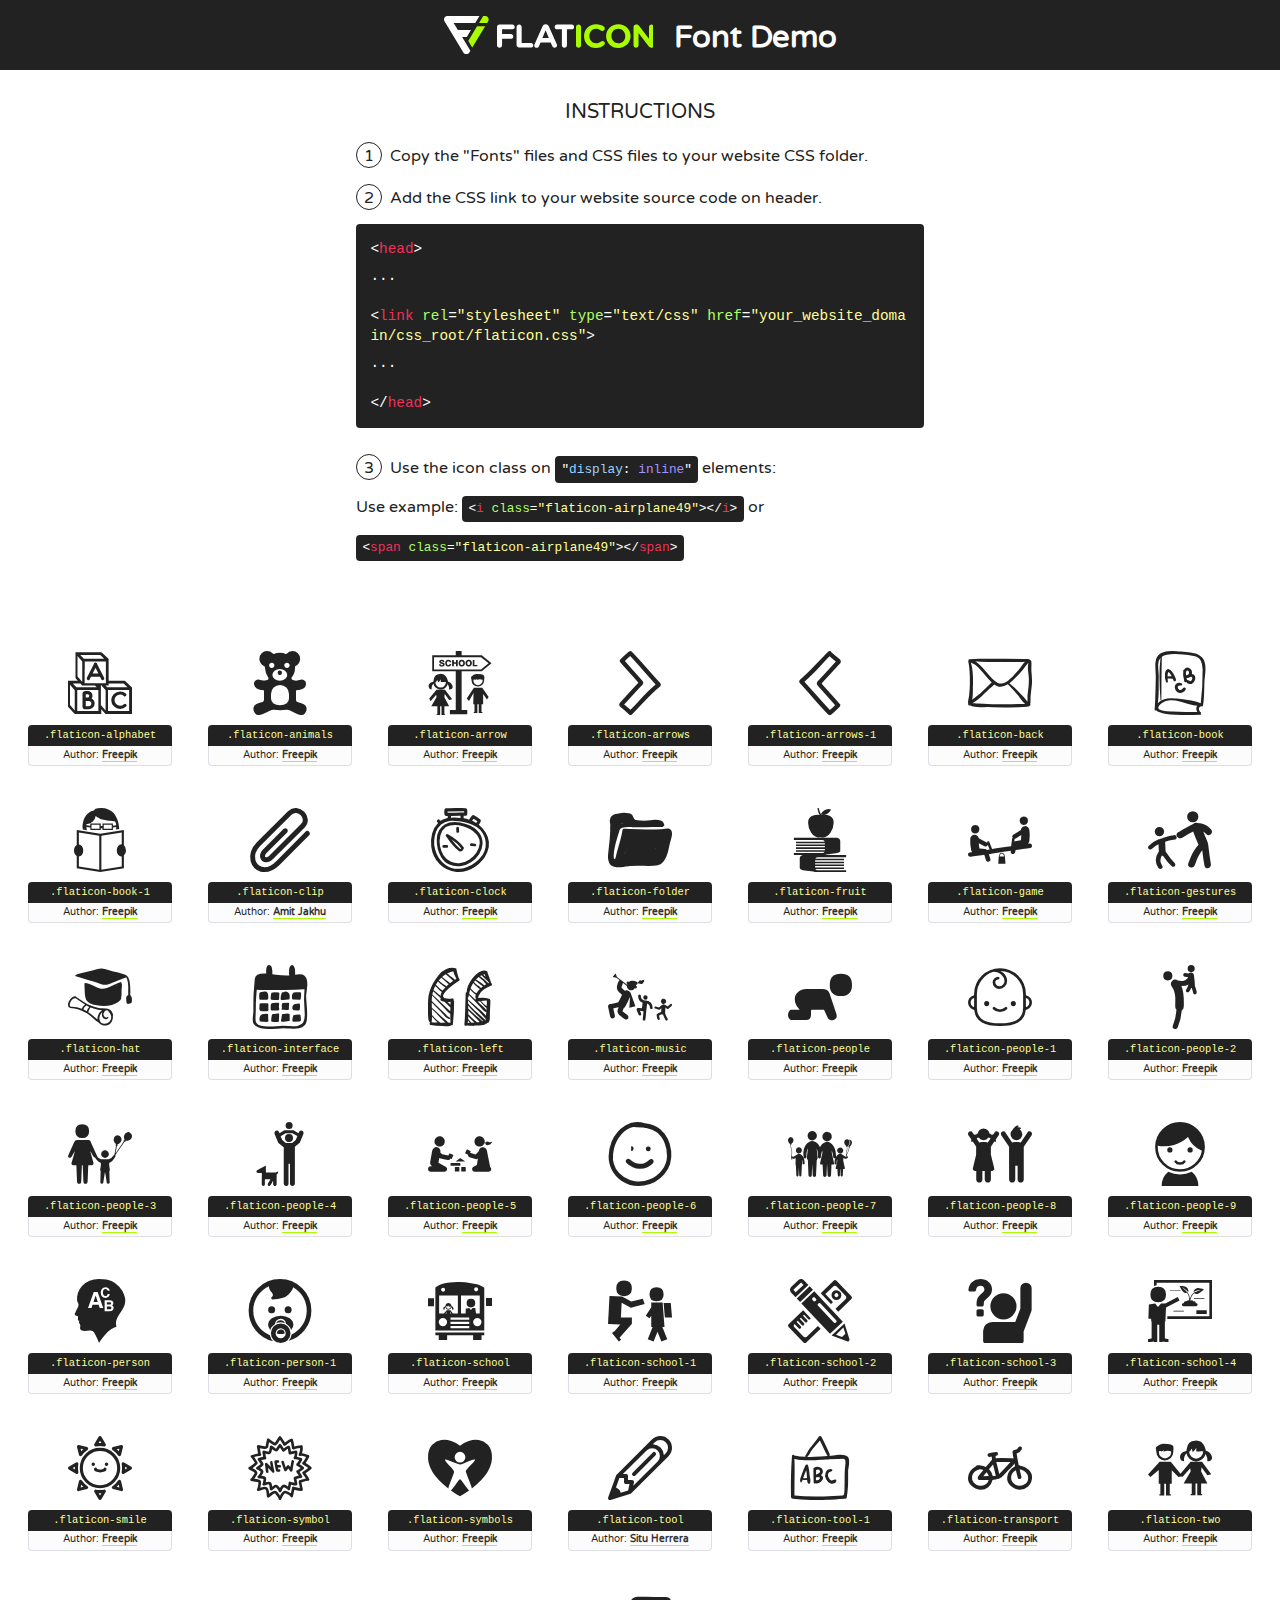
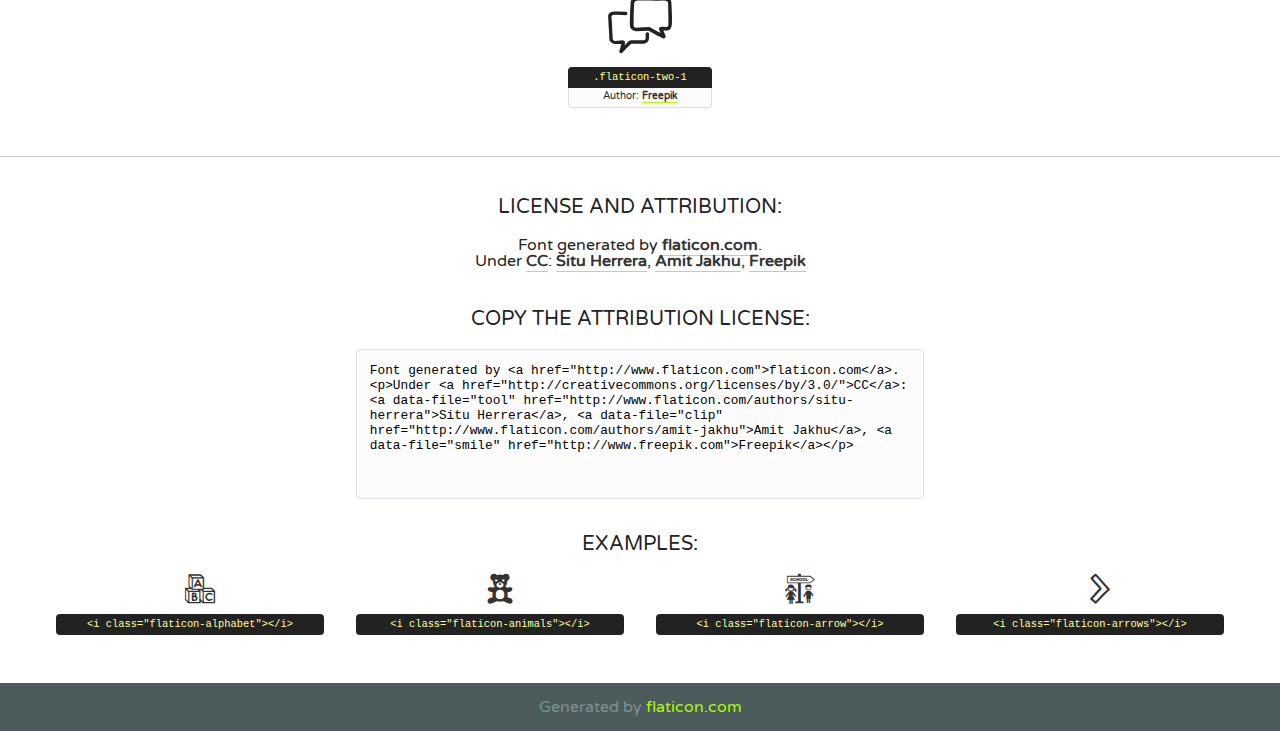
<file: fonts/flaticons/flaticon.html>
<!DOCTYPE html>
<!--
  Flaticon icon font: Flaticon
  Creation date: 15/03/2016 20:45
-->
<html>
<!DOCTYPE html>
<html>

<head>
    <title>Flaticon WebFont</title>
    <link href="http://fonts.googleapis.com/css?family=Varela+Round" rel="stylesheet" type="text/css" />
    <link rel="stylesheet" type="text/css" href="flaticon.css">
    <meta charset="UTF-8">
    <style>
    html, body, div, span, applet, object, iframe,
    h1, h2, h3, h4, h5, h6, p, blockquote, pre,
    a, abbr, acronym, address, big, cite, code,
    del, dfn, em, img, ins, kbd, q, s, samp,
    small, strike, strong, sub, sup, tt, var,
    b, u, i, center,
    dl, dt, dd, ol, ul, li,
    fieldset, form, label, legend,
    table, caption, tbody, tfoot, thead, tr, th, td,
    article, aside, canvas, details, embed, 
    figure, figcaption, footer, header, hgroup, 
    menu, nav, output, ruby, section, summary,
    time, mark, audio, video {
        margin: 0;
        padding: 0;
        border: 0;
        font-size: 100%;
        font: inherit;
        vertical-align: baseline;
    }
    /* HTML5 display-role reset for older browsers */
    article, aside, details, figcaption, figure, 
    footer, header, hgroup, menu, nav, section {
        display: block;
    }
    body {
        line-height: 1;
    }
    ol, ul {
        list-style: none;
    }
    blockquote, q {
        quotes: none;
    }
    blockquote:before, blockquote:after,
    q:before, q:after {
        content: '';
        content: none;
    }
    table {
        border-collapse: collapse;
        border-spacing: 0;
    }
    body {
        font-family: 'Varela Round', Helvetica, Arial, sans-serif;
        font-size: 16px;
        color: #222;
    }
    a {
        color: #333;
        border-bottom: 1px solid #a9fd00;
        font-weight: bold;
        text-decoration: none;
    }
    * {
        -moz-box-sizing: border-box;
        -webkit-box-sizing: border-box;
        box-sizing: border-box;
        margin: 0;
        padding: 0;
    }
    [class^="flaticon-"]:before, [class*=" flaticon-"]:before, [class^="flaticon-"]:after, [class*=" flaticon-"]:after {
        font-family: Flaticon;
        font-size: 30px;
        font-style: normal;
        margin-left: 20px;
        color: #333;
    }
    .wrapper {
        max-width: 600px;
        margin: auto;
        padding: 0 1em;
    }
    .title {
        font-size: 1.25em;
        text-align: center;
        margin-bottom: 1em;
        text-transform: uppercase;
    }
    header {
        text-align: center;
        background-color: #222;
        color: #fff;
        padding: 1em;
    }
    header .logo {
        width: 210px;
        height: 38px;
        display: inline-block;
        vertical-align: middle;
        margin-right: 1em;
        border: none;
    }
    header strong {
        font-size: 1.95em;
        font-weight: bold;
        vertical-align: middle;
        margin-top: 5px;
        display: inline-block;
    }
    .demo {
        margin: 2em auto;
        line-height: 1.25em;
    }
    .demo ul li {
        margin-bottom: 1em;
    }
    .demo ul li .num {
        color: #222;
        border-radius: 20px;
        display: inline-block;
        width: 26px;
        padding: 3px;
        height: 26px;
        text-align: center;
        margin-right: 0.5em;
        border: 1px solid #222;
    }
    .demo ul li code {
        background-color: #222;
        border-radius: 4px;
        padding: 0.25em 0.5em;
        display: inline-block;
        color: #fff;
        font-family: Consolas,Monaco,Lucida Console,Liberation Mono,DejaVu Sans Mono,Bitstream Vera Sans Mono,Courier New, monospace;
        font-weight: lighter;
        margin-top: 1em;
        font-size: 0.8em;
        word-break: break-all;
    }
    .demo ul li code.big {
        padding: 1em;
        font-size: 0.9em;
    }
    .demo ul li code .red {
        color: #EF3159;
    }
    .demo ul li code .green {
        color: #ACFF65;
    }
    .demo ul li code .yellow {
        color: #FFFF99;
    }
    .demo ul li code .blue {
        color: #99D3FF;
    }
    .demo ul li code .purple {
        color: #A295FF;
    }
    .demo ul li code .dots {
        margin-top: 0.5em;
        display: block;
    }
    #glyphs {
        border-bottom: 1px solid #ccc;
        padding: 2em 0;
        text-align: center;
    }
    .glyph {
        display: inline-block;
        width: 9em;
        margin: 1em;
        text-align: center;
        vertical-align: top;
        background: #FFF;
    }
    .glyph .glyph-icon {
        padding: 10px;
        display: block;
        font-family:"Flaticon";
        font-size: 64px;
        line-height: 1;
    }
    .glyph .glyph-icon:before {
        font-size: 64px;
        color: #222;
        margin-left: 0;
    }
    .class-name {
        font-size: 0.65em;
        background-color: #222;
        color: #fff;
        border-radius: 4px 4px 0 0;
        padding: 0.5em;
        color: #FFFF99;
        font-family: Consolas,Monaco,Lucida Console,Liberation Mono,DejaVu Sans Mono,Bitstream Vera Sans Mono,Courier New, monospace;
    }
    .author-name {
        font-size: 0.6em;
        background-color: #fcfcfd;
        border: 1px solid #DEDEE4;
        border-top: 0;
        border-radius: 0 0 4px 4px;
        padding: 0.5em;
    }
    .class-name:last-child {
        font-size: 10px;
        color:#888;
    }
    .class-name:last-child a {
        font-size: 10px;
        color:#555;
    }
    .class-name:last-child a:hover {
        color:#a9fd00;
    }
    .glyph > input {
        display: block;
        width: 100px;
        margin: 5px auto;
        text-align: center;
        font-size: 12px;
        cursor: text;
    }
    .glyph > input.icon-input {
        font-family:"Flaticon";
        font-size: 16px;
        margin-bottom: 10px;
    }
    .attribution .title {
        margin-top: 2em;
    }
    .attribution textarea {
        background-color: #fcfcfd;
        padding: 1em;
        border: none;
        box-shadow: none;
        border: 1px solid #DEDEE4;
        border-radius: 4px;
        resize: none;
        width: 100%;
        height: 150px;
        font-size: 0.8em;
        font-family: Consolas,Monaco,Lucida Console,Liberation Mono,DejaVu Sans Mono,Bitstream Vera Sans Mono,Courier New, monospace;
        -webkit-appearance: none;
    }
    .iconsuse {
        margin: 2em auto;
        text-align: center;
        max-width: 1200px;
    }
    .iconsuse:after {
        content: '';
        display: table;
        clear: both;
    }
    .iconsuse .image {
        float: left;
        width: 25%;
        padding: 0 1em;
    }
    .iconsuse .image p {
        margin-bottom: 1em;
    }
    .iconsuse .image span {
        display: block;
        font-size: 0.65em;
        background-color: #222;
        color: #fff;
        border-radius: 4px;
        padding: 0.5em;
        color: #FFFF99;
        margin-top: 1em;
        font-family: Consolas,Monaco,Lucida Console,Liberation Mono,DejaVu Sans Mono,Bitstream Vera Sans Mono,Courier New, monospace;
    }
    #footer {
        text-align: center;
        background-color: #4C5B5C;
        color: #7c9192;
        padding: 1em;
    }
    #footer a {
        border: none;
        color: #a9fd00;
        font-weight: normal;
    }
    @media (max-width: 960px) {
        .iconsuse .image {
            width: 50%;
        }
    }
    @media (max-width: 560px) {
        .iconsuse .image {
            width: 100%;
        }
    }
    </style>
</head>

<body class="characters-off">

    <header>
        <a href="http://www.flaticon.com" target="_blank" class="logo">
            <svg version="1.1" xmlns="http://www.w3.org/2000/svg" xmlns:xlink="http://www.w3.org/1999/xlink" xmlns:a="http://ns.adobe.com/AdobeSVGViewerExtensions/3.0/" viewBox="0 0 560.875 102.036" enable-background="new 0 0 560.875 102.036" xml:space="preserve">
                <defs>
                </defs>
                <g>
                    <g class="letters">
                        <path fill="#ffffff" d="M141.596,29.675c0-3.777,2.985-6.767,6.764-6.767h34.438c3.426,0,6.15,2.728,6.15,6.15
                        c0,3.43-2.724,6.149-6.15,6.149h-27.674v13.091h23.719c3.429,0,6.151,2.724,6.151,6.15c0,3.43-2.723,6.149-6.151,6.149h-23.719
                        v17.574c0,3.773-2.986,6.761-6.764,6.761c-3.779,0-6.764-2.989-6.764-6.761V29.675z"></path>
                        <path fill="#ffffff" d="M193.844,29.149c0-3.781,2.985-6.767,6.764-6.767c3.776,0,6.763,2.985,6.763,6.767v42.957h25.039
                        c3.426,0,6.149,2.726,6.149,6.153c0,3.425-2.723,6.15-6.149,6.15h-31.802c-3.779,0-6.764-2.986-6.764-6.768V29.149z"></path>
                        <path fill="#ffffff" d="M241.891,75.71l21.438-48.407c1.492-3.341,4.215-5.357,7.906-5.357h0.792
                        c3.686,0,6.323,2.017,7.815,5.357l21.439,48.407c0.436,0.967,0.701,1.845,0.701,2.723c0,3.602-2.809,6.501-6.414,6.501
                        c-3.161,0-5.269-1.845-6.499-4.655l-4.132-9.661h-27.059l-4.301,10.102c-1.144,2.631-3.426,4.214-6.237,4.214
                        c-3.517,0-6.24-2.81-6.24-6.325C241.1,77.64,241.451,76.677,241.891,75.71z M279.932,58.666l-8.521-20.297l-8.526,20.297H279.932
                        z"></path>
                        <path fill="#ffffff" d="M314.864,35.387H301.86c-3.429,0-6.239-2.813-6.239-6.238c0-3.429,2.811-6.24,6.239-6.24h39.533
                        c3.426,0,6.237,2.811,6.237,6.24c0,3.425-2.811,6.238-6.237,6.238h-13.001v42.785c0,3.773-2.99,6.761-6.764,6.761
                        c-3.779,0-6.764-2.989-6.764-6.761V35.387z"></path>
                        <path fill="#A9FD00" d="M352.615,29.149c0-3.781,2.985-6.767,6.767-6.767c3.774,0,6.761,2.985,6.761,6.767v49.024
                        c0,3.773-2.987,6.761-6.761,6.761c-3.781,0-6.767-2.989-6.767-6.761V29.149z"></path>
                        <path fill="#A9FD00" d="M374.132,53.836v-0.179c0-17.481,13.178-31.801,32.065-31.801c9.22,0,15.459,2.458,20.557,6.238
                        c1.402,1.054,2.637,2.985,2.637,5.357c0,3.692-2.985,6.59-6.681,6.59c-1.845,0-3.071-0.702-4.044-1.319
                        c-3.776-2.813-7.729-4.393-12.562-4.393c-10.364,0-17.831,8.611-17.831,19.154v0.173c0,10.542,7.291,19.329,17.831,19.329
                        c5.715,0,9.492-1.756,13.359-4.834c1.049-0.874,2.458-1.491,4.039-1.491c3.429,0,6.325,2.813,6.325,6.236
                        c0,2.106-1.056,3.78-2.282,4.834c-5.539,4.834-12.036,7.733-21.878,7.733C387.572,85.464,374.132,71.493,374.132,53.836z"></path>
                        <path fill="#A9FD00" d="M433.009,53.836v-0.179c0-17.481,13.79-31.801,32.766-31.801c18.981,0,32.592,14.143,32.592,31.628v0.173
                        c0,17.483-13.785,31.807-32.769,31.807C446.625,85.464,433.009,71.32,433.009,53.836z M484.224,53.836v-0.179
                        c0-10.539-7.725-19.326-18.626-19.326c-10.893,0-18.449,8.611-18.449,19.154v0.173c0,10.542,7.73,19.329,18.626,19.329
                        C476.676,72.986,484.224,64.378,484.224,53.836z"></path>
                        <path fill="#A9FD00" d="M506.233,29.321c0-3.774,2.99-6.763,6.767-6.763h1.401c3.252,0,5.183,1.583,7.029,3.953l26.093,34.265
                        V29.059c0-3.692,2.99-6.677,6.681-6.677c3.683,0,6.671,2.985,6.671,6.677v48.934c0,3.78-2.987,6.765-6.764,6.765h-0.436
                        c-3.257,0-5.188-1.581-7.034-3.953l-27.056-35.492v32.944c0,3.687-2.985,6.676-6.678,6.676c-3.683,0-6.673-2.989-6.673-6.676
                        V29.321z"></path>
                    </g>
                    <g class="insignia">
                        <path fill="#ffffff" d="M48.372,56.137h12.517l11.156-18.537H37.186L25.688,18.539h57.825L94.668,0H9.271
                        C5.925,0,2.842,1.801,1.198,4.716c-1.644,2.907-1.593,6.482,0.134,9.343l50.38,83.501c1.678,2.781,4.689,4.476,7.938,4.476
                        c3.246,0,6.257-1.695,7.935-4.476l2.898-4.804L48.372,56.137z"></path>
                        <g class="i">
                            <path fill="#A9FD00" d="M93.575,18.539h0.031v0.004l21.652,0.004l2.705-4.488c1.727-2.861,1.778-6.436,0.133-9.343
                            C116.454,1.801,113.371,0,110.026,0h-5.294L93.575,18.539z"></path>
                            <polygon fill="#A9FD00" points="88.291,27.356 64.725,66.486 75.519,84.404 109.942,27.356"></polygon>
                        </g>
                    </g>
                </g>
            </svg>
        </a>
        <strong>Font Demo</strong>
    </header>


    <section class="demo wrapper">

        <p class="title">Instructions</p>

        <ul>
            <li>
                <span class="num">1</span>Copy the "Fonts" files and CSS files to your website CSS folder.
            </li>
            <li>
                <span class="num">2</span>Add the CSS link to your website source code on header.
                <code class="big">
                    &lt;<span class="red">head</span>&gt;
                    <br/><span class="dots">...</span>
                    <br/>&lt;<span class="red">link</span> <span class="green">rel</span>=<span class="yellow">"stylesheet"</span> <span class="green">type</span>=<span class="yellow">"text/css"</span> <span class="green">href</span>=<span class="yellow">"your_website_domain/css_root/flaticon.css"</span>&gt;
                    <br/><span class="dots">...</span>
                    <br/>&lt;/<span class="red">head</span>&gt;
                </code>
            </li>

            <li>
                <p>
                    <span class="num">3</span>Use the icon class on <code>"<span class="blue">display</span>:<span class="purple"> inline</span>"</code> elements:
                    <br />
                    Use example: <code>&lt;<span class="red">i</span> <span class="green">class</span>=<span class="yellow">&quot;flaticon-airplane49&quot;</span>&gt;&lt;/<span class="red">i</span>&gt;</code> or <code>&lt;<span class="red">span</span> <span class="green">class</span>=<span class="yellow">&quot;flaticon-airplane49&quot;</span>&gt;&lt;/<span class="red">span</span>&gt;</code>
            </li>
        </ul>

    </section>




   <section id="glyphs">          
    
      
        <div class="glyph"><div class="glyph-icon flaticon-alphabet"></div>
            <div class="class-name">.flaticon-alphabet</div>
            <div class="author-name">Author: <a data-file="alphabet" href="http://www.freepik.com">Freepik</a> </div> 
        </div>        
        
        <div class="glyph"><div class="glyph-icon flaticon-animals"></div>
            <div class="class-name">.flaticon-animals</div>
            <div class="author-name">Author: <a data-file="animals" href="http://www.freepik.com">Freepik</a> </div> 
        </div>        
        
        <div class="glyph"><div class="glyph-icon flaticon-arrow"></div>
            <div class="class-name">.flaticon-arrow</div>
            <div class="author-name">Author: <a data-file="arrow" href="http://www.freepik.com">Freepik</a> </div> 
        </div>        
        
        <div class="glyph"><div class="glyph-icon flaticon-arrows"></div>
            <div class="class-name">.flaticon-arrows</div>
            <div class="author-name">Author: <a data-file="arrows" href="http://www.freepik.com">Freepik</a> </div> 
        </div>        
        
        <div class="glyph"><div class="glyph-icon flaticon-arrows-1"></div>
            <div class="class-name">.flaticon-arrows-1</div>
            <div class="author-name">Author: <a data-file="arrows-1" href="http://www.freepik.com">Freepik</a> </div> 
        </div>        
        
        <div class="glyph"><div class="glyph-icon flaticon-back"></div>
            <div class="class-name">.flaticon-back</div>
            <div class="author-name">Author: <a data-file="back" href="http://www.freepik.com">Freepik</a> </div> 
        </div>        
        
        <div class="glyph"><div class="glyph-icon flaticon-book"></div>
            <div class="class-name">.flaticon-book</div>
            <div class="author-name">Author: <a data-file="book" href="http://www.freepik.com">Freepik</a> </div> 
        </div>        
        
        <div class="glyph"><div class="glyph-icon flaticon-book-1"></div>
            <div class="class-name">.flaticon-book-1</div>
            <div class="author-name">Author: <a data-file="book-1" href="http://www.freepik.com">Freepik</a> </div> 
        </div>        
        
        <div class="glyph"><div class="glyph-icon flaticon-clip"></div>
            <div class="class-name">.flaticon-clip</div>
            <div class="author-name">Author: <a data-file="clip" href="http://www.flaticon.com/authors/amit-jakhu">Amit Jakhu</a> </div> 
        </div>        
        
        <div class="glyph"><div class="glyph-icon flaticon-clock"></div>
            <div class="class-name">.flaticon-clock</div>
            <div class="author-name">Author: <a data-file="clock" href="http://www.freepik.com">Freepik</a> </div> 
        </div>        
        
        <div class="glyph"><div class="glyph-icon flaticon-folder"></div>
            <div class="class-name">.flaticon-folder</div>
            <div class="author-name">Author: <a data-file="folder" href="http://www.freepik.com">Freepik</a> </div> 
        </div>        
        
        <div class="glyph"><div class="glyph-icon flaticon-fruit"></div>
            <div class="class-name">.flaticon-fruit</div>
            <div class="author-name">Author: <a data-file="fruit" href="http://www.freepik.com">Freepik</a> </div> 
        </div>        
        
        <div class="glyph"><div class="glyph-icon flaticon-game"></div>
            <div class="class-name">.flaticon-game</div>
            <div class="author-name">Author: <a data-file="game" href="http://www.freepik.com">Freepik</a> </div> 
        </div>        
        
        <div class="glyph"><div class="glyph-icon flaticon-gestures"></div>
            <div class="class-name">.flaticon-gestures</div>
            <div class="author-name">Author: <a data-file="gestures" href="http://www.freepik.com">Freepik</a> </div> 
        </div>        
        
        <div class="glyph"><div class="glyph-icon flaticon-hat"></div>
            <div class="class-name">.flaticon-hat</div>
            <div class="author-name">Author: <a data-file="hat" href="http://www.freepik.com">Freepik</a> </div> 
        </div>        
        
        <div class="glyph"><div class="glyph-icon flaticon-interface"></div>
            <div class="class-name">.flaticon-interface</div>
            <div class="author-name">Author: <a data-file="interface" href="http://www.freepik.com">Freepik</a> </div> 
        </div>        
        
        <div class="glyph"><div class="glyph-icon flaticon-left"></div>
            <div class="class-name">.flaticon-left</div>
            <div class="author-name">Author: <a data-file="left" href="http://www.freepik.com">Freepik</a> </div> 
        </div>        
        
        <div class="glyph"><div class="glyph-icon flaticon-music"></div>
            <div class="class-name">.flaticon-music</div>
            <div class="author-name">Author: <a data-file="music" href="http://www.freepik.com">Freepik</a> </div> 
        </div>        
        
        <div class="glyph"><div class="glyph-icon flaticon-people"></div>
            <div class="class-name">.flaticon-people</div>
            <div class="author-name">Author: <a data-file="people" href="http://www.freepik.com">Freepik</a> </div> 
        </div>        
        
        <div class="glyph"><div class="glyph-icon flaticon-people-1"></div>
            <div class="class-name">.flaticon-people-1</div>
            <div class="author-name">Author: <a data-file="people-1" href="http://www.freepik.com">Freepik</a> </div> 
        </div>        
        
        <div class="glyph"><div class="glyph-icon flaticon-people-2"></div>
            <div class="class-name">.flaticon-people-2</div>
            <div class="author-name">Author: <a data-file="people-2" href="http://www.freepik.com">Freepik</a> </div> 
        </div>        
        
        <div class="glyph"><div class="glyph-icon flaticon-people-3"></div>
            <div class="class-name">.flaticon-people-3</div>
            <div class="author-name">Author: <a data-file="people-3" href="http://www.freepik.com">Freepik</a> </div> 
        </div>        
        
        <div class="glyph"><div class="glyph-icon flaticon-people-4"></div>
            <div class="class-name">.flaticon-people-4</div>
            <div class="author-name">Author: <a data-file="people-4" href="http://www.freepik.com">Freepik</a> </div> 
        </div>        
        
        <div class="glyph"><div class="glyph-icon flaticon-people-5"></div>
            <div class="class-name">.flaticon-people-5</div>
            <div class="author-name">Author: <a data-file="people-5" href="http://www.freepik.com">Freepik</a> </div> 
        </div>        
        
        <div class="glyph"><div class="glyph-icon flaticon-people-6"></div>
            <div class="class-name">.flaticon-people-6</div>
            <div class="author-name">Author: <a data-file="people-6" href="http://www.freepik.com">Freepik</a> </div> 
        </div>        
        
        <div class="glyph"><div class="glyph-icon flaticon-people-7"></div>
            <div class="class-name">.flaticon-people-7</div>
            <div class="author-name">Author: <a data-file="people-7" href="http://www.freepik.com">Freepik</a> </div> 
        </div>        
        
        <div class="glyph"><div class="glyph-icon flaticon-people-8"></div>
            <div class="class-name">.flaticon-people-8</div>
            <div class="author-name">Author: <a data-file="people-8" href="http://www.freepik.com">Freepik</a> </div> 
        </div>        
        
        <div class="glyph"><div class="glyph-icon flaticon-people-9"></div>
            <div class="class-name">.flaticon-people-9</div>
            <div class="author-name">Author: <a data-file="people-9" href="http://www.freepik.com">Freepik</a> </div> 
        </div>        
        
        <div class="glyph"><div class="glyph-icon flaticon-person"></div>
            <div class="class-name">.flaticon-person</div>
            <div class="author-name">Author: <a data-file="person" href="http://www.freepik.com">Freepik</a> </div> 
        </div>        
        
        <div class="glyph"><div class="glyph-icon flaticon-person-1"></div>
            <div class="class-name">.flaticon-person-1</div>
            <div class="author-name">Author: <a data-file="person-1" href="http://www.freepik.com">Freepik</a> </div> 
        </div>        
        
        <div class="glyph"><div class="glyph-icon flaticon-school"></div>
            <div class="class-name">.flaticon-school</div>
            <div class="author-name">Author: <a data-file="school" href="http://www.freepik.com">Freepik</a> </div> 
        </div>        
        
        <div class="glyph"><div class="glyph-icon flaticon-school-1"></div>
            <div class="class-name">.flaticon-school-1</div>
            <div class="author-name">Author: <a data-file="school-1" href="http://www.freepik.com">Freepik</a> </div> 
        </div>        
        
        <div class="glyph"><div class="glyph-icon flaticon-school-2"></div>
            <div class="class-name">.flaticon-school-2</div>
            <div class="author-name">Author: <a data-file="school-2" href="http://www.freepik.com">Freepik</a> </div> 
        </div>        
        
        <div class="glyph"><div class="glyph-icon flaticon-school-3"></div>
            <div class="class-name">.flaticon-school-3</div>
            <div class="author-name">Author: <a data-file="school-3" href="http://www.freepik.com">Freepik</a> </div> 
        </div>        
        
        <div class="glyph"><div class="glyph-icon flaticon-school-4"></div>
            <div class="class-name">.flaticon-school-4</div>
            <div class="author-name">Author: <a data-file="school-4" href="http://www.freepik.com">Freepik</a> </div> 
        </div>        
        
        <div class="glyph"><div class="glyph-icon flaticon-smile"></div>
            <div class="class-name">.flaticon-smile</div>
            <div class="author-name">Author: <a data-file="smile" href="http://www.freepik.com">Freepik</a> </div> 
        </div>        
        
        <div class="glyph"><div class="glyph-icon flaticon-symbol"></div>
            <div class="class-name">.flaticon-symbol</div>
            <div class="author-name">Author: <a data-file="symbol" href="http://www.freepik.com">Freepik</a> </div> 
        </div>        
        
        <div class="glyph"><div class="glyph-icon flaticon-symbols"></div>
            <div class="class-name">.flaticon-symbols</div>
            <div class="author-name">Author: <a data-file="symbols" href="http://www.freepik.com">Freepik</a> </div> 
        </div>        
        
        <div class="glyph"><div class="glyph-icon flaticon-tool"></div>
            <div class="class-name">.flaticon-tool</div>
            <div class="author-name">Author: <a data-file="tool" href="http://www.flaticon.com/authors/situ-herrera">Situ Herrera</a> </div> 
        </div>        
        
        <div class="glyph"><div class="glyph-icon flaticon-tool-1"></div>
            <div class="class-name">.flaticon-tool-1</div>
            <div class="author-name">Author: <a data-file="tool-1" href="http://www.freepik.com">Freepik</a> </div> 
        </div>        
        
        <div class="glyph"><div class="glyph-icon flaticon-transport"></div>
            <div class="class-name">.flaticon-transport</div>
            <div class="author-name">Author: <a data-file="transport" href="http://www.freepik.com">Freepik</a> </div> 
        </div>        
        
        <div class="glyph"><div class="glyph-icon flaticon-two"></div>
            <div class="class-name">.flaticon-two</div>
            <div class="author-name">Author: <a data-file="two" href="http://www.freepik.com">Freepik</a> </div> 
        </div>        
        
        <div class="glyph"><div class="glyph-icon flaticon-two-1"></div>
            <div class="class-name">.flaticon-two-1</div>
            <div class="author-name">Author: <a data-file="two-1" href="http://www.freepik.com">Freepik</a> </div> 
        </div>        
        

    </section>



    <section class="attribution wrapper"   style="text-align:center;">

      <div class="title">License and attribution:</div><div class="attrDiv">Font generated by <a href="http://www.flaticon.com">flaticon.com</a>. <div><p>Under <a href="http://creativecommons.org/licenses/by/3.0/">CC</a>: <a data-file="tool" href="http://www.flaticon.com/authors/situ-herrera">Situ Herrera</a>, <a data-file="clip" href="http://www.flaticon.com/authors/amit-jakhu">Amit Jakhu</a>, <a data-file="smile" href="http://www.freepik.com">Freepik</a></p>  </div>
      </div>
      <div class="title">Copy the Attribution License:</div>

    <textarea onclick="this.focus();this.select();">Font generated by &lt;a href=&quot;http://www.flaticon.com&quot;&gt;flaticon.com&lt;/a&gt;. <p>Under <a href="http://creativecommons.org/licenses/by/3.0/">CC</a>: <a data-file="tool" href="http://www.flaticon.com/authors/situ-herrera">Situ Herrera</a>, <a data-file="clip" href="http://www.flaticon.com/authors/amit-jakhu">Amit Jakhu</a>, <a data-file="smile" href="http://www.freepik.com">Freepik</a></p>  
     </textarea>

    </section>

    <section class="iconsuse">

          <div class="title">Examples:</div>            
             
            <div class="image">
                <p>
                    <i class="glyph-icon flaticon-alphabet"></i> 
                    <span>&lt;i class=&quot;flaticon-alphabet&quot;&gt;&lt;/i&gt;</span>
                </p>
            </div>
            
            <div class="image">
                <p>
                    <i class="glyph-icon flaticon-animals"></i> 
                    <span>&lt;i class=&quot;flaticon-animals&quot;&gt;&lt;/i&gt;</span>
                </p>
            </div>
            
            <div class="image">
                <p>
                    <i class="glyph-icon flaticon-arrow"></i> 
                    <span>&lt;i class=&quot;flaticon-arrow&quot;&gt;&lt;/i&gt;</span>
                </p>
            </div>
            
            <div class="image">
                <p>
                    <i class="glyph-icon flaticon-arrows"></i> 
                    <span>&lt;i class=&quot;flaticon-arrows&quot;&gt;&lt;/i&gt;</span>
                </p>
            </div>
                       
        </div>
                            
    </section>

<div id="footer">
    <div>Generated by <a href="http://www.flaticon.com">flaticon.com</a>
    </div>
</div>



</body>
</html>
</file>
<file: fonts/flaticons/flaticon.css>
/*
  	Flaticon icon font: Flaticon
  	*/

@font-face {
  font-family: "Flaticon";
  src: url("./Flaticon.eot");
  src: url("./Flaticon.eot?#iefix") format("embedded-opentype"),
       url("./Flaticon.woff") format("woff"),
       url("./Flaticon.ttf") format("truetype"),
       url("./Flaticon.svg#Flaticon") format("svg");
  font-weight: normal;
  font-style: normal;
}


[class^="flaticon-"]:before, [class*=" flaticon-"]:before,
[class^="flaticon-"]:after, [class*=" flaticon-"]:after {   
  font-family: Flaticon;
font-style: normal;

}

.flaticon-alphabet:before { content: "\f100"; }
.flaticon-animals:before { content: "\f101"; }
.flaticon-arrow:before { content: "\f102"; }
.flaticon-arrows:before { content: "\f103"; }
.flaticon-arrows-1:before { content: "\f104"; }
.flaticon-back:before { content: "\f105"; }
.flaticon-book:before { content: "\f106"; }
.flaticon-book-1:before { content: "\f107"; }
.flaticon-clip:before { content: "\f108"; }
.flaticon-clock:before { content: "\f109"; }
.flaticon-folder:before { content: "\f10a"; }
.flaticon-fruit:before { content: "\f10b"; }
.flaticon-game:before { content: "\f10c"; }
.flaticon-gestures:before { content: "\f10d"; }
.flaticon-hat:before { content: "\f10e"; }
.flaticon-interface:before { content: "\f10f"; }
.flaticon-left:before { content: "\f110"; }
.flaticon-music:before { content: "\f111"; }
.flaticon-people:before { content: "\f112"; }
.flaticon-people-1:before { content: "\f113"; }
.flaticon-people-2:before { content: "\f114"; }
.flaticon-people-3:before { content: "\f115"; }
.flaticon-people-4:before { content: "\f116"; }
.flaticon-people-5:before { content: "\f117"; }
.flaticon-people-6:before { content: "\f118"; }
.flaticon-people-7:before { content: "\f119"; }
.flaticon-people-8:before { content: "\f11a"; }
.flaticon-people-9:before { content: "\f11b"; }
.flaticon-person:before { content: "\f11c"; }
.flaticon-person-1:before { content: "\f11d"; }
.flaticon-school:before { content: "\f11e"; }
.flaticon-school-1:before { content: "\f11f"; }
.flaticon-school-2:before { content: "\f120"; }
.flaticon-school-3:before { content: "\f121"; }
.flaticon-school-4:before { content: "\f122"; }
.flaticon-smile:before { content: "\f123"; }
.flaticon-symbol:before { content: "\f124"; }
.flaticon-symbols:before { content: "\f125"; }
.flaticon-tool:before { content: "\f126"; }
.flaticon-tool-1:before { content: "\f127"; }
.flaticon-transport:before { content: "\f128"; }
.flaticon-two:before { content: "\f129"; }
.flaticon-two-1:before { content: "\f12a"; }
</file>
<file: css/style.css>
/*
Template Name: Alphabet
Author: Ingrid Kuhn
Author URI: themeforest/user/ingridk
Version: 1.0
Last change: 8th June 2018 

	Table of Contents

	#General and Typography
	#Preloader
	#Navigation
	#Logo
	#Main Slider
	#Video Header
	#Section - Services
	#Section - Callout
	#Section - About us
	#Section - Team
	#Section - Activities
	#Section - Gallery
	#Section - Blog
	#Section - Prices
	#Section - Call to Action
	#Section - Contact
    #Section - Footer
	#Miscellaneous
	#Media Queries

===========================
  General and Typography
============================ */
html{
     width: 100%;
     height: 100%;
}
 body{
     width: 100%;
     height: 100%;
     font-family: 'Lato',sans-serif;
     font-weight: 400;
     color:#696767;
}
 p{
     font-size: 16px;
     line-height: 29px;
}
/* Headings */
 h1 {
     font-size: 58px;
     margin-bottom: 10px;
     font-family: 'Alegreya sans',serif;
     margin-top: 20px;
     line-height: 55px;
     font-weight: 800;
     text-transform: uppercase;
}
 h2 {
     font-size: 52px;
     font-family: 'Alegreya sans',serif;
     text-transform:uppercase;
     color:#fff;
     padding: 30px;
     line-height: 60px;
     border-radius: 50%;
     display: inline-block;
     font-weight: 800;
     transform-origin: left center;
     transform: rotate(3deg);
}
 h2:before {
     content: "\f11a";
     font-family: 'Flaticon';
     font-weight: normal;
     position: absolute;
     top: -0.6em;
     left:45%;
     font-size: 65px;
}
 section:nth-child(odd) h2 {
    transform: rotate(-3deg);
}
 h3 {
     font-family: 'Alegreya sans',serif;
     color:#333;
     font-weight:800;
     font-size: 46px;
     margin-top: 0px;
     position: relative;
}
 h4 {
     font-family: 'Alegreya sans',serif;
     font-size: 30px;
     border-radius:10px;
     color:#333;
     font-weight:800;
     text-transform:uppercase;
     margin-bottom:10px;
}
 h5 {
     font-size: 28px;
     margin: 0;
     font-family: 'Alegreya sans',serif;
     color:#333;
}
 h6 {
     font-size: 22px;
     margin-bottom: 10px;
     text-transform: uppercase;
     font-family: 'Lato',sans-serif;
     font-weight: 800;
     letter-spacing: 0.8px;
     color:#333;
}
 h1 small, h2 small, h3 small, h4 small, h5 small, h6 small {
     text-transform:none;
     font-family: 'Lato',sans-serif;
}
/* Links */
 a {
    transition: color .2s ease-in-out;
}
 a:hover, a:focus {
    text-decoration: none;
}
/* Others */
 .subtitle {
     font-weight:500;
     font-size: 20px;
     letter-spacing: 0.3px;
}
 .text-light {
    color: #fff;
}
 i {
    transition: all .2s ease-in-out;
}
/*=========================== Preloader ============================ */
 #preloader {
     position: fixed;
     top: 0;
     left: 0;
     width: 100%;
     height: 100%;
     z-index: 99999;
     background:#fff;
}
 .preloader {
     display: block;
     position: relative;
     left: 50%;
     top: 50%;
     width: 115px;
     height: 25px;
     margin: 0px 0 0 -55px;
     z-index: 1500;
}
 .preloader span {
     position: absolute;
     width: 20px;
     height: 20px;
     border-radius: 20px;
     background: #B8DC3C;
     opacity: 0.5;
     box-shadow: 0 3px 3px rgba(0, 0, 0, 0.1);
     animation: preloader 1.2s infinite ease-in-out;
}
 .preloader span:nth-child(1) {
     left: 0px;
}
 .preloader span:nth-child(2) {
     left: 22px;
     animation-delay: 0.2s;
}
 .preloader span:nth-child(3) {
     left: 44px;
     animation-delay: 0.4s;
}
 .preloader span:nth-child(4) {
     left: 66px;
     animation-delay: 0.6s;
}
 .preloader span:nth-child(5) {
     left: 88px;
     animation-delay: 0.8s;
}
 @keyframes preloader {
     25% {
         opacity: 0.7;
         background: #4C49A2;
    }
     50% {
         opacity: 1;
         box-shadow: 0 15px 3px rgba(0, 0, 0, 0.05);
    }
     75% {
         opacity: 0.7;
         background: #A31A48;
    }
}
/*=========================== Navigation ============================ */
 .navbar {
     margin-bottom: 0;
     z-index:99991;
}
 .navbar-right {
     float: right!important;
     text-align:right;
}
 .navbar-left {
     float: left;
     text-align:left;
}
 .navbar-nav > li > a {
     line-height: 58px;
     padding: 10px 20px;
     transition: background .2s ease-in-out;
}
 .navbar-custom ul.nav li a {
     font-size: 16px;
     text-align: center;
     transition: background .2s ease-in-out;
     font-family: 'Lato',sans-serif;
     color:#fff;
     letter-spacing: 0.2px;
     font-weight:600;
     background:transparent;
}
 .navbar-custom ul.nav ul.dropdown-menu {
     border-radius: 0px 0px 20px 20px;
     text-align: center;
     border: 0px;
}
 .navbar-custom ul.nav ul.dropdown-menu li:last-child {
    border-bottom: none;
}
 .navbar-custom ul.nav ul.dropdown-menu li a {
     margin: 5px;
     line-height: 40px;
     display:inline-block;
}
/* Responsive navbar */
 .navbar-toggle:focus, .navbar-toggle:active{
    outline: 0;
}
 .navbar-toggle{
     font-size: 35px;
     color: #fff;
     transition: all .2s ease-in-out;
     position: relative;
     float: right;
     border-radius: 50%;
     min-width: 70px;
}
 .navbar-collapse {
    box-shadow: 6px 6px 0px rgba(103, 102, 102, 0.2);
}
/*=========================== Logo ============================ */
 .navbar-brand-centered {
     border-radius: 0 0 50% 50%;
     max-height: 100px;
     left: 0;
     right: 0;
     top: 0%;
     padding: 90px 85px;
     margin: auto;
     position: absolute;
     width: 180px;
     transition: all .2s ease-in-out;
}
 .navbar-brand-centered img {
     max-height: px;
     position: absolute;
     left: 0;
     right: 0;
     top:12%;
     margin: auto;
}
/* =========================== Main Slider ============================ */
 #layerslider{
     padding-top:75px;
     border-bottom: 2px dashed;
     width:100% !important;
     height:900px!important;
}
 .ls-bottom-nav-wrapper{
     margin-top: -40px!important;
     z-index:99!important;
}
/* Slider text boxes */
 .header-text {
     padding:30px !important;
     text-align:center;
     max-width:400px;
     background-color:#fff;
     box-shadow: 3px 3px 0px rgba(103, 102, 102, 0.1);
     border-radius: 225px 45px 325px 75px/15px 125px 35px 155px;
     border: 5px solid;
     left:10%!important;
     top:20%!important;
}
 .header-text h1{
    margin-top:0px;
}
/* Parallax itens */
 .parallax1{
     top:7%!important;
     left:37%!important;
}
 .parallax2{
     top:64%!important;
     left:10%!important;
}
 .ls-l.video{
    top:20%!important;
     left:40%!important;
}
/*=========================== Video Header ============================ */
#video-header{
     background-image: url(../videos/placeholder-video.jpg);
     background-size:cover;
	 margin-top:75px;
}
 .video-text {
     max-width: 40%;
     bottom: 25%;
     z-index: 10;
     padding: 40px;
     position: absolute;
     left: 30%;
     transform: translate(-50%, 0);
     text-align: center;
     border-radius: 20px;
     background:rgba(255, 255, 255, 0.9);
}
 .video-text h1 {
     margin-bottom: 20px;
}

/*=========================== Services ============================ */
 .service {
     background-color:#fff;
     text-align: center;
     padding:30px;
     border-radius:20px;
}
 .service h4 {
     text-align: center;
     margin: -65px 0 25px 0;
     position: relative;
     transition: background 0.5s ease-out;
     padding:15px;
     border-radius:10px;
     color:#fff;
     font-weight:800;
     text-transform:uppercase;
     display:inline-block;
     margin-bottom:10px;
}
/* =========================== Call Out ============================ */
 #callout{
     background-color: #59B2DC;
     position:relative;
     overflow:hidden;
}
 #callout .container{
     position:relative;
     overflow:hidden;
     background-image: url(../img/kids.png);
     background-position:bottom right;
     background-repeat:no-repeat;
}
/* CSS Sun */
 .sun {
     float: left;
     z-index:99;
     position: relative;
     margin: 30px;
     width: 80px;
     height: 80px;
}
 .sun-face {
     position: absolute;
     z-index: 1;
     top: 0;
     left: 0;
     width: 100%;
     height: 100%;
     line-height: 80px;
     text-align: center;
     font-size: 1.5em;
     text-align: center;
     color: #4E0404;
}
 .sun-leye, .sun-reye {
     position: absolute;
     top: 1.45em;
     left: 0.75em;
     width: 0.4em;
     height: 0.9em;
     background: #565656;
     border-radius: 0.4em / 0.8em;
}
 .sun-leye:after, .sun-reye:after {
     position: absolute;
     top: 0;
     left: 0;
     width: 0.4em;
     height: 0.1em;
     background: #ffdf05;
     content: '';
}
 .sun-leye:before, .sun-reye:before {
     position: absolute;
     bottom: 0.1em;
     right: -0.1em;
     width: 0.2em;
     height: 0.2em;
     background: #ffdf05;
     content: '';
     transform:rotate(45deg);
}
 .sun-reye {
     left: auto;
     right: 0.75em;
}
 .sun-lred, .sun-rred {
     position: absolute;
     top: 2em;
     left: -0.2em;
     width: 0.7em;
     height: 0.35em;
     opacity: 0.6;
     background: #ff5e00;
     border-radius: 0.7em / 0.35em;
}
 .sun-rred {
     left: auto;
     right: -0.2em;
}
 .sun-smile {
     position: absolute;
     bottom: 0.8em;
     left: 50%;
     margin-left: -0.2em;
     width: 0.4em;
     height: 0.2em;
     background: #565656;
}
 .sun-smile:after {
     position: absolute;
     bottom: -0.2em;
     left: 0;
     width: 0.4em;
     height: 0.2em;
     background: #565656;
     border-radius: 0 0 0.2em 0.2em;
     content: '';
}
 .sun-smile:before {
     position: absolute;
     top: 0;
     left: 50%;
     margin-left: -0.03125em;
     width: 0.0625em;
     height: 0.35em;
     background: #565656;
     content: '';
}
 .sun-hlight {
     position: absolute;
     top: 0.6em;
     right: 0.6em;
     width: 0.35em;
     height: 0.35em;
     opacity: 0.8;
     background: #fcf0a3;
     border-radius: 0.35em;
}
 .sun-anime {
     width: 100%;
     height: 100%;
     animation: sunrolling 30s infinite;
}
 .sun-ball {
     width: 100%;
     height: 100%;
     border-radius: 100%;
     background: #ffcf11;
     background-image: radial-gradient(circle, #ffdf05, #ffdf05);
     box-shadow: 0 0 100px #ffdf05;
}
 .sun-light {
     position: absolute;
     top: -30%;
     left: 50%;
     width: 2px;
     height: 160%;
}
 .sun-light b, .sun-light s {
     position: absolute;
     top: 0;
     left: 0;
     width: 100%;
     height: 12%;
    /* 100*30/100=18.75 */
     background: #fed65b;
}
 .sun-light s{
     top: auto;
     bottom: 0;
}
 .sun-light:nth-child(10n+2) {
    transform:rotate(18deg);
}
 .sun-light:nth-child(10n+3) {
    transform:rotate(36deg);
}
 .sun-light:nth-child(10n+4) {
    transform:rotate(54deg);
}
 .sun-light:nth-child(10n+5) {
    transform:rotate(72deg);
}
 .sun-light:nth-child(10n+6) {
    transform:rotate(90deg);
}
 .sun-light:nth-child(10n+7) {
    transform:rotate(108deg);
}
 .sun-light:nth-child(10n+8) {
    transform:rotate(126deg);
}
 .sun-light:nth-child(10n+9) {
    transform:rotate(144deg);
}
 .sun-light:nth-child(10n+10) {
    transform:rotate(162deg);
}
/* Sun Animation*/
 @keyframes sunrolling {
     0% {
        transform:rotate(0deg);
    }
     100% {
        transform:rotate(180deg);
    }
}
/* Clouds */
 .cloud {
     width: 250px;
     height: 60px;
     position:absolute!important;
     background-color: white;
     border-radius: 200px;
     -moz-border-radius: 200px;
     -webkit-border-radius: 200px;
     -moz-box-shadow: 9px -7px 0 0 #f7e7eb inset;
     -webkit-box-shadow: 9px -7px 0 0 #f7e7eb inset;
     box-shadow: 9px -7px 0 0 #f7e7eb inset;
}
 .cloud:before, .cloud:after {
     content: '';
     position: absolute;
     background-color: white;
     width: 120px;
     height:120px;
     top: -75px;
     border-radius: 100px;
     -moz-border-radius: 100px;
     -webkit-border-radius: 100px;
     transform: rotate(30deg);
     -moz-transform: rotate(30deg);
     -webkit-transform: rotate(30deg);
     -moz-box-shadow: 10px 3px 0 0 #f7e7eb inset;
    ;
     -webkit-box-shadow: 10px 3px 0 0 #f7e7eb inset;
     box-shadow: 10px 3px 0 0 #f7e7eb inset;
}
 .cloud:after {
     width: 90px;
     height: 90px;
     top: -45px;
     right: 25px;
}
 .cloud:before {
    left: 25px;
}
 .x1 {
     margin-left: -1%;
     top:100px;
     -webkit-animation: moveclouds 75s linear infinite;
     -moz-animation: moveclouds 75s linear infinite;
     -o-animation: moveclouds 75s linear infinite;
}
 .x2 {
     margin-left: -1%;
     top:200px;
     transform: scale(0.5);
     -webkit-transform: scale(0.5);
     -moz-transform: scale(0.5);
     -o-transform: scale(0.5);
     -webkit-animation: moveclouds 40s linear infinite;
     -moz-animation: moveclouds 40s linear infinite;
     -o-animation: moveclouds 40s linear infinite;
}
 .x3 {
     margin-left: -2%;
     top: 270px;
     transform: scale(0.3);
     -webkit-transform: scale(0.3);
     -moz-transform: scale(0.3);
     -o-transform: scale(0.3);
     opacity: .8;
     -webkit-animation: moveclouds 55s linear infinite;
     -moz-animation: moveclouds 55s linear infinite;
     -o-animation: moveclouds 55s linear infinite;
}
 .x4 {
     margin-left: -1%;
     top:360px;
     transform: scale(0.8);
     -webkit-transform: scale(0.8);
     -moz-transform: scale(0.8);
     -o-transform: scale(0.8);
     -webkit-animation: moveclouds 28s linear infinite;
     -moz-animation: moveclouds 28s linear infinite;
     -o-animation: moveclouds 28s linear infinite;
}
 .x3 {
     margin-left: -1%;
     top: 200px;
     transform: scale(0.3);
     -webkit-transform: scale(0.3);
     -moz-transform: scale(0.3);
     -o-transform: scale(0.3);
     opacity: .8;
     -webkit-animation: moveclouds 55s linear infinite;
     -moz-animation: moveclouds 55s linear infinite;
     -o-animation: moveclouds 55s linear infinite;
}
 .x4 {
     margin-left: -75%;
     top:300px;
     transform: scale(0.8);
     -webkit-transform: scale(0.8);
     -moz-transform: scale(0.8);
     -o-transform: scale(0.8);
     -webkit-animation: moveclouds 28s linear infinite;
     -moz-animation: moveclouds 28s linear infinite;
     -o-animation: moveclouds 28s linear infinite;
}
 .x5 {
     margin-left: -1%;
     top:280px;
     transform: scale(0.6);
     -webkit-transform: scale(0.6);
     -moz-transform: scale(0.6);
     -o-transform: scale(0.6);
     -webkit-animation: moveclouds 35s linear infinite;
     -moz-animation: moveclouds 35s linear infinite;
     -o-animation: moveclouds 35s linear infinite;
}
 .x6 {
     margin-left: -1%;
     top: 190px;
     transform: scale(0.2);
     -webkit-transform: scale(0.2);
     -moz-transform: scale(0.2);
     -o-transform: scale(0.2);
     opacity: 0.7;
     -webkit-animation: moveclouds 31s linear infinite;
     -moz-animation: moveclouds 31s linear infinite;
     -o-animation: moveclouds 31s linear infinite;
}
 .x7 {
     margin-left: 1%;
     top: 400px;
     transform: scale(0.2);
     -webkit-transform: scale(0.2);
     -moz-transform: scale(0.2);
     -o-transform: scale(0.2);
     opacity: .7;
     -webkit-animation: moveclouds 40s linear infinite;
     -moz-animation: moveclouds 40s linear infinite;
     -o-animation: moveclouds 40s linear infinite;
}
/* Clouds Animation*/
 @-webkit-keyframes moveclouds {
     0% {
        left: -20%;
    }
     100% {
        left: 100%;
    }
}
 @-moz-keyframes moveclouds {
     0% {
        left: -20%;
    }
     100% {
        left:100%;
    }
}
 @-o-keyframes moveclouds {
     0% {
        left: -20%;
    }
     100% {
        left:100%;
    }
}
/* =========================== --- About Us ============================ */
/* Slider */
 #owl-about{
    background-image: url(../img/kidsbg.png);
}
 #owl-about img{
    border-radius:50%;
    border:10px solid;
}
/* Feature icons */
 #about .media i{
    font-size:90px;
     margin: 20px;
     padding: 10px;
     vertical-align: middle;
}
 .row.features{
    margin: 40px 0 40px;
}
 .row.features .media{
    margin-top: 0px;
}
/* Quote */
 blockquote {
     border-left: none;
     margin:0;
     padding:0;
     text-align: center;
}
 .quote-test:before {
     content: "\f110";
     font-family: 'Flaticon';
     font-size: 2.3em;
     line-height: 0.1em;
     margin-right: 0.1em;
     vertical-align: 0.2em;
}
 .quote-test {
    margin-top:10px;
}
 .quote-test p {
    font-size:18px;
     display:inline;
}
 .quote-test small{
     margin-top: 1.2em;
     font-weight: 700;
     text-transform: uppercase;
}
 blockquote small:before{
    display:none;
}
 .quote-test i{
    margin-right:10px;
}
/*=========================== Team ============================ */
 #team {
     background-image: url(../img/bggrass.png);
     background-position:bottom center;
     background-repeat:repeat-x;
}
 .row.team {
    margin-bottom:20px;
}
/* Team slider*/
 #owl-team {
     background:#fff;
     border-radius:20px;
}
 .team-item {
     color: #fff;
     position: relative;
}
 .team-item img {
     padding:10px;
     max-width: 100%;
     border-radius:50%;
     box-shadow: 6px 6px 0px rgba(103, 102, 102, 0.2);
     transition: all 0.3s;
     border: 10px solid;
}
 .team-item .team-caption {
     bottom: 0px;
     right: -10px;
     transition: all 0.3s;
     position: absolute;
     padding: 10px;
     text-align:center;
     border-radius: 20px;
}
 .team-item .team-caption h4, .team-item .team-caption p {
     margin: 0;
     color: #fff !important;
     font-weight:700;
     padding:0px;
}
 .team-item:hover img {
    border:10px solid
}
/* =========================== --- Activities ============================ */
 #activities{
     background-image: url(../img/bgdots.png),url(../img/bgdots2.png);
     background-position:center left,center right;
     background-repeat:no-repeat;
}
 #activities .tab-content {
     padding: 60px;
     border-radius: 20px;
}
 .tab-pane h4 i{
    margin-right:10px;
}
/* fade tab transition */
 .fade {
     opacity: 0;
     transition: opacity 0.55s linear;
}
/* =========================== --- Gallery ============================ */
 .portfolio-item{
     margin: 10px;
     position:relative;
}
/* Isotope */
 .isotope-item {
     z-index: 2 
}
 .isotope-hidden.isotope-item {
     z-index: 1 
}
 .isotope, .isotope .isotope-item {
    transition-duration: 0.8s;
}
 .isotope-item {
     margin-right: -1px;
     backface-visibility: hidden;
}
 .isotope {
    transition-property: height, width;
}
 .isotope .isotope-item {
    transition-property: transform, opacity;
}
/* Gallery */
 .gallery-item.selected img {
    transition: opacity 1s ease-in-out;
}
 .gallery-thumb {
     display: block;
     position: relative;
     overflow: hidden;
     border-radius: 50%;
     box-shadow:6px 6px 0px rgba(103, 102, 102, 0.2);
}
 .scrollimation .gallery-thumb {
     transform: translateY(100px);
     opacity: 0;
     transition: opacity .4s ease-out, transform .4s ease-out;
}
 .touch .scrollimation .gallery-thumb, .scrollimation .gallery-thumb.in {
     transform: translateY(0px);
     opacity: 1;
}
/* thumbnail Overlay */
 .gallery-thumb .overlay-mask {
     position: absolute;
     top: 0;
     left: 0;
     width: 100%;
     height: 100%;
     opacity: 0;
     z-index: 1;
     border-radius: 50%;
     transition: opacity .3s ease-out;
}
 .gallery-thumb:hover .overlay-mask {
    opacity:1;
    border:10px solid ;
}
 .gallery-thumb .link {
     display: inline-block;
     margin: 0;
     font-size: 50px;
     line-height: 50px;
     color: #fff;
     opacity: 0;
     position: absolute;
     height: 80px;
     width: 80px;
     bottom: 0%;
     vertical-align:middle;
     left: 50%;
     text-align: center;
     z-index: 3;
     margin-left: 20px;
     transform: translateX(-200px);
     transition: all .3s ease-out;
     border-radius:50%;
}
 .gallery-thumb:hover .link {
     transform: translate(0);
     opacity: 1;
     transition: all .3s ease-out .3s;
}
 .gallery-thumb .link.centered {
     margin-left: -32px;
     transform: translateY(200px);
     transition-delay: 0s;
}
 .gallery-thumb i {
    transition: all 0.2s ease-in-out;
    color:#fff;
}
 .gallery-thumb:hover .link.centered {
     transform: translateY(0);
     transition-delay: 0.1s;
     line-height:70px;
}
/*=========================== Latest Blog Posts & Blog Pages ============================ */
/*Latest Blog posts */
 #latestblog{
     background-image: url(../img/bg1.png);
     background-position:center;
     background-repeat:repeat-x;
}
 .blog-preview {
     position: relative;
     float: left;
     overflow: hidden;
     margin: 10px 1%;
     text-align: left;
     line-height: 1.4em;
     border-radius:20px;
     padding: 0px;
     transition: all .3s ease-out;
     background:#fff;
}
 .blog-preview img {
     min-width: 110% !important;
     margin: 0px 0px 0px -20px;
}
 .blog-preview .latest-caption {
     padding: 0 25px 35px;
     position: relative;
     transition: all .2s ease-in-out;
}
 .blog-preview .latest-caption:before {
     position: absolute;
     transition: all .3s ease-out;
     content: '';
     bottom: 100%;
     left: 0;
     width: 0;
     height: 0;
     border-style: solid;
     border-width: 55px 0 0 700px;
     margin: 0px 0px 0px -20px;
}
 .blog-preview .latest-caption:before {
    border-color: transparent transparent transparent #fff;
}
 .blog-preview h5 {
     margin: 0 0 10px;
     line-height: 1.2em;
}
/****** Blog pages ******/
/* SVG clouds */
 #deco-clouds2 path {
     fill: #fff;
     stroke: #fff;
}
/*Headers */
 .blog-post h3 {
    margin:20px 0 10px;
}
 #blog-page h5 {
    margin-bottom :10px;
}
 #blog-page .btn{
    float: right;
}
/* blog forms */
 #blog-page .form-control {
    border : solid 1px #cecece;
}
 #blog-page .form-group {
    margin:0px;
}
/* blog parallax objects */
 .blog-object1{
     position:absolute;
     top:34%;
     left:0;
     z-index:99;
}
 .blog-object2{
     position:absolute;
     top:34%;
     right:0;
     z-index:99;
}
/* blog jumbotron and well */
 .blog.jumbotron {
     background : url(../img/blogheader.jpg) no-repeat;
     background-size:cover;
     background-position :top center;
     padding:6%;
     color:#fff;
     margin-top: 68px;
     border-bottom: 2px dashed;
}
 .sidebar .well{
    padding: 19px 5px;
}
 .sidebar{
    border-left: 1px dashed #cecece;
}
 .blog.jumbotron .well {
    background:transparent;
     border:0px;
}
/* date & category badge */
 .date-category {
     position: absolute;
     z-index: 10;
     color: #fff;
     border-radius: 0% 0% 50%;
     min-width:130px;
     min-height:130px;
     padding-top: 20px;
     box-shadow: 6px 6px 0px rgba(103, 102, 102, 0.2);
}
 .date-category p {
    color : #fff;
}
/* Blog home */
 .blog-home {
     padding: 0px 40px 0px 40px;
}
/* Post info */
 .post-info {
     margin-bottom: 10px;
}
 .post-info p {
     margin-right: 5px;
     display: inline-block;
     font-weight:700;
}
 .post-info p + p {
     line-height: 0px !important;
}
 .post-info i {
     margin-right: 5px;
}
/* blog post */
 .blog-post {
     border-bottom: 1px dashed #cecece;
     padding:40px 0px 40px;
     transition: all 0.2s ease-in-out;
}
 .blog-post:last-child {
    border-bottom: 0px;
}
 .blog-post:first-child{
    padding-top:0px;
}
 .blog-post i {
    margin-right : 5px;
}
 .single-page .blog-post h3{
    margin-top:0px;
}
 .post-main img{
    margin-bottom:20px;
}
/* Blog tags */
 .blog-tags a {
     padding : 10px;
     color : #fff;
     display : inline-block;
     font-size : 16px;
     line-height : 11px;
     border-radius : 10px;
     margin-bottom : 5px;
     margin-right : 2px;
     text-decoration : none;
     font-family: 'Alegreya sans',serif;
}
 .blog-tags a:hover {
    color : #fff;
}
 .post-info .blog-tags {
    margin-top:20px;
}
/* Comments */
 .comments-block{
     padding:20px;
     margin:30px 0px 60px 0px;
}
 .comment.media-body {
    margin-right: 10px;
}
 .comments-block .btn{
    padding: 5px;
}
 .comments-block .media-object{
     max-width:120px;
     float: left;
     margin-right:10px;
}
 .comment {
     margin: 40px auto 20px;
     border: 1px dashed;
     padding: 30px;
     position: relative;
}
 .comment {
     border-top-left-radius: 120px 15px;
     border-top-right-radius: 90px 5px;
     border-bottom-left-radius: 10px 90px;
     border-bottom-right-radius: 110px 20px;
}
 .comment:before {
     content: '';
     display: block;
     width: 0;
     height: 0;
     border-right: 15px solid #313a47;
     border-top: 5px solid transparent;
     border-bottom: 5px solid transparent;
     position: absolute;
     top: 21px;
     left: -15px;
}
 .comment .content:before {
     content: '';
     display: block;
     width: 0;
     height: 0;
     border-right: 13px solid #cc3925;
     border-top: 3px solid transparent;
     border-bottom: 3px solid transparent;
     position: absolute;
     left: -13px;
}
 .nested {
    display: inline-block;
}
/* Blockquote */
 #blog-page blockquote {
     padding: 30px 20px;
     margin: 0 0 20px;
     font-size: 17.5px;
     border-left: 0;
     font-weight: 700;
     border-radius:20px;
}
 #blog-page blockquote:before {
     content: "\f110";
     font-family: 'Flaticon';
     font-size: 2.3em;
     line-height: 0.1em;
     margin-right: 0.5em;
     vertical-align: 0.2em;
}
/*=========================== Prices ============================ */
 #prices {
     background-image: url(../img/bgcity.png);
     background-position:bottom center;
     background-repeat:repeat-x;
}
 #prices .col-lg-4{
    padding:0px;
}
 .pricing .btn{
    margin-bottom: 70px;
}
 .pricing-item {
     position: relative;
     text-align: center;
}
 .pricing-feature-list li {
     padding: 10px;
     font-size: 17px;
}
 .pricing-palden .pricing-item {
     background: #fff;
     border-radius: 20px;
}
 .pricing-palden .pricing-item {
    margin: 2em 0em;
}
 .pricing-palden .pricing-item-featured {
     margin: 0;
     z-index: 10;
     box-shadow:0 0 40px rgba(134, 132, 132, 0.69);
}
 .pricing-palden .pricing-deco {
     border-radius: 10px 10px 0 0;
     padding: 4em 0 9em;
     position: relative;
     transition: background-color 0.3s;
}
 .pricing-palden .pricing-deco-img {
     position: absolute;
     bottom: 0;
     left: 0;
     width: 100%;
     height: 100px;
}
 .pricing-item-featured.float:hover {
    box-shadow:0 0 40px rgba(134, 132, 132, 0.69);
}
 .pricing-palden .pricing-title {
    color: #fff;
}
 .pricing-palden .deco-layer {
    transition: transform 0.5s;
}
 .pricing-palden .pricing-item:hover .deco-layer--1 {
    transform: translate3d(55px, 0, 0);
}
 .pricing-palden .pricing-item:hover .deco-layer--2 {
    transform: translate3d(-35px, 0, 0);
}
 .pricing-palden .pricing-price {
     font-size: 5em;
     padding: 0;
     color: #fff;
     margin: 0 0 0.25em 0;
     line-height: 0.75;
     font-weight: 700;
}
 .pricing-palden .pricing-currency {
     font-size: 0.35em;
     vertical-align: top;
}
 .pricing-palden .pricing-period {
     font-size: 0.25em;
     font-style: italic;
}
 .pricing-palden .pricing-feature-list {
     margin: 0;
     padding: 5px;
     list-style: none;
     text-align: center;
}
 .pricing-palden .pricing-feature {
    padding: 1em 0;
}
 .pricing-palden .pricing-action {
     margin: auto 3em 2em 3em;
     padding: 1em 2em;
     color: #fff;
     border-radius: 30px;
     transition: background-color 0.3s;
}
 .pricing-palden .pricing-item--featured .pricing-deco {
    padding: 5em 0 8.885em 0;
}
/*=========================== Call to Action ============================ */
 #call-to-action{
     background-image: url(../img/calltoactionbg.jpg);
     background-size:cover;
     background-position:center center;
     background-attachment: fixed;
     background-repeat:no-repeat;
     border-width: 10px 0px 10px 0px;
     border-style: solid;
}
/*=========================== Contact ============================ */
 #contact i{
     font-size:25px;
     vertical-align:middle;
     margin-right:5px;
}
 #contact h4{
    text-align:center;
}
 .contact-info p:first-child {
    margin-left: 0px;
}
 .contact-info p {
     margin-left: 10px;
     display: inline-block;
}
/*Map */
 #map-canvas {
     max-width:100%;
     height: 300px;
     margin:20px 0 20px;
     border-radius:20px;
}

/*=========================== Footer ============================ */
/*Cloud divider */
 .cloud-divider{
    height:80px;
}
 .container-fluid.cloud-divider.white {
    background-color:#fff;
}
 .container-fluid.cloud-divider{
    padding:0px;
}

/* footer */
 footer {
    padding:25px;
}
 footer p{
     text-align:center;
     color:#fff;
}
 footer h6{
    margin-top:30px;
}
 footer table {
     color:#fff;
     font-weight: 600;
     font-size:16px;
}
 footer table>tbody>tr>td{
    line-height: 2em;
}
 footer img{
    max-width: 130px;
}
/* Mailchimp message */
 #mce-error-response, #mce-success-response{
    display:none;
}
/* Go to top icon */
 .back-to-top {
     display: none;
     position: fixed;
     bottom: 20px;
     right: 12px;
     z-index:119;
}
 .back-to-top i {
     display: block;
     width: 44px;
     height: 44px;
     line-height: 40px;
     font-size:22px;
     color: #fff;
     border-radius: 50%;
     text-align: center;
     transition: all 0.2s ease-in-out;
}
/*=========================== Miscellaneous ============================ */
/* Parallax objects */
 .parallax-object1{
     position:absolute;
     top:auto;
     margin-top:100px;
     right:0;
     z-index:99;
}
 .parallax-object2{
     position:absolute;
     top:auto;
     left:0;
     z-index:99;
}
 .parallax-object3{
     position:absolute;
     top:auto;
     left:0%;
     z-index:99;
}
/* Owl-carousel */
 .owl-carousel {
    padding:40px;
}
 .owl-carousel .owl-item {
    perspective: 1000px;
}
 .owl-prev,.owl-next{
     position: absolute;
     top: 50%;
     margin-top: -50px;
     text-align: center;
}
 .owl-prev{
     border-radius: 0% 50% 50% 0%;
     left: 0px;
     box-shadow: 6px 6px 0px rgba(103, 102, 102, 0.2);
}
 .owl-next {
     border-radius: 50% 0% 0% 50%;
     right: 0px;
     box-shadow: 6px 6px 0px rgba(103, 102, 102, 0.2);
}
 .owl-prev:hover, .owl-next:hover {
    transition: all .3s ease-in-out;
}
 .owl-prev i, .owl-next i {
     color:#fff;
     font-size: 30px;
     padding: 20px 10px;
}
 .owl-carousel.owl-loaded {
     display: block;
     clear: both;
    /* Important fix */
}
 .owl-dots{
     text-align:center;
     margin-top:20px;
}
 .owl-theme .owl-dots .owl-dot{
    display:inline-block;
}
 .owl-theme .owl-dots .owl-dot span{
     border: 2px solid #cecece;
     position: relative;
     display: inline-block;
     vertical-align: top;
     width: 1rem;
     height: 1rem;
     margin: 0 0.5rem;
     border-radius: 50%;
     cursor: pointer;
     color:#333;
}
 .owl-theme .owl-dots .owl-dot span:before{
     content: "";
     position: absolute;
     left: 50%;
     top: 50%;
     width: 1.2rem;
     height: 1.2rem;
     border-radius: 50%;
     transition: transform 0.3s;
     transform: translate(-50%, -50%) scale(0);
}
 .owl-theme .owl-dots .owl-dot span:hover:before {
     transform: translate(-50%, -50%) scale(1);
}
 .owl-theme .owl-dots .owl-dot.active span:before {
     transform: translate(-50%, -50%) scale(1);
}
/* Big triangle SVG divider */
 .trianglePath1 {
     fill: #fff;
     stroke: #fff;
}
/* Cloud top divider */
 #deco-clouds1.head {
     margin-top: -100px;
     z-index: 3;
     position: relative;
}
 #deco-clouds2.head {
     top: -120px;
     z-index: 3;
     position: relative;
     margin-bottom: -50px;
}
/* Page width */
 .full {
     width:100%;
     background:#fff;
}
/* Float on hover Effect */
 .float {
    transition: margin 0.5s ease-out,box-shadow 0.5s ease-out;
}
{

    
}
#kangaroo {
   
    animation: 
      pulse 3s ease infinite alternate, 
      nudge 5s linear infinite alternate;
    border-radius: 100%;
  }
  
  
  
  @keyframes nudge {
    0%, 100% {
      transform: translate(0, 0);
    }
    
    50% {
      transform: translate(10px, 0);
    }
    
    80% {
      transform: translate(-150px, 0);
    }
  }
 .float:hover {
     margin-top: -20px;
     box-shadow: 6px 6px 0px rgba(103, 102, 102, 0.2);
}
/* margin1 */
 .margin1{
    margin-top:20px;
}
/* Sections */
 section .container, section .container-fluid {
     padding-top: 100px;
     padding-bottom: 100px;
}
 .small-section .container {
    padding:250px 0 250px 0;
}
 section{
    background:#fff;
}
/* dividers */
 hr {
     max-width:100px;
     height:5px;
     background:url(../img/hr.png) no-repeat top center;
     border:none !important;
}
/* Sections heading */
 .section-heading{
     margin-bottom:90px;
     text-align:center;
     z-index:99;
}
/* elements page */
 .elements {
     margin-top:40px;
     margin-bottom:40px;
}
 .elements h5 {
     margin: 20px 0 20px;
     border-bottom: 1px dashed;
}
 .glyph {
     display: inline-block;
     text-align: center;
     vertical-align: top;
}
 .glyph .glyph-icon {
     padding: 10px;
     display: block;
     font-family:"Flaticon";
     font-size: 44px;
     line-height: 1;
}
 .glyph .glyph-icon:before {
     font-size: 42px;
     color: #222;
     margin-left: 0;
}
 .page-header {
    border-bottom: none;
}
/* Img Shapes */
 .img-circle {
    box-shadow: 6px 6px 0px rgba(103, 102, 102, 0.2);
}
 .img-rounded {
    box-shadow: 6px 6px 0px rgba(103, 102, 102, 0.2);
}
 .img-curved {
     border-radius: 225px 45px 325px 75px/15px 125px 35px 155px;
     box-shadow: 6px 6px 0px rgba(103, 102, 102, 0.2);
}
/* Image Gradient Hover effect */
 .img-effect {
    overflow:hidden;
}
 .img-effect img{
    transition: opacity 0.7s, transform 2.5s;
}
 .img-effect:hover img {
     opacity: 0.4;
     transform: scale3d(1.2,1.2,1);
}
 .img-effect.no-grad:hover img {
     opacity: 1;
     transform: scale3d(1.2,1.2,1);
     background: 0;
}
/* Pagination */
 .pagination>li>a, .pagination>li>span {
     border-radius: 50% !important;
     margin: 0 5px;
     border:0;
     font-weight:600;
     color:#fff;
}
 .pagination>li>a:hover, .pagination>li>a:focus {
    color:#fff;
}
/* Alerts */
 .alert {
     padding: 25px;
     margin-bottom: 20px;
     border: 1px solid transparent;
     border-radius: 225px 45px 325px 75px/15px 125px 35px 155px;
     font-size: 16px;
     box-shadow: 6px 6px 0px rgba(103, 102, 102, 0.2);
}
/* Breadcrumbs */
 .breadcrumb {
     padding: 8px 25px;
     margin-bottom: 20px;
     list-style: none;
     border-radius: 20px;
     text-align:center;
     display:inline-block;
     font-size:18px;
}
 .breadcrumb a{
    color: #fff;
}
/* Labels */
 .label {
     padding: .2em .6em .3em;
     font-size: 16px;
     font-weight: 700;
     line-height: 1.8;
     color: #fff;
     border-radius: 20px;
}
/* Progress bar */
 .progress-bar {
     height:10px;
     box-shadow: 6px 6px 0px rgba(103, 102, 102, 0.2);
}
 .progress {
    box-shadow: none;
}
/* Color blocks */
 .color_block{
     padding:20px;
     border-radius:20px;
}
/* Lined Paper Block */
 .paper_block{
     padding:20px;
     border-radius:20px;
     background: url(../img/lined_paper.png) repeat top center;
     border: 2px dashed #cecece;
}
/* Blocks + Slider navigation*/
 .color_block .owl-prev, .paper_block .owl-prev {
    left: -20px;
}
 .color_block .owl-next, .paper_block .owl-next {
    right: -20px;
}
/* Dropdown */
 .dropdown-menu {
     font-size: 16px;
     border: 0px;
     border-radius: 20px;
     box-shadow: 6px 6px 0px rgba(103, 102, 102, 0.2);
}
 .dropdown-menu>li>a:focus, .dropdown-menu>li>a:hover{
     color:#fff;
     transition: all .2s ease-in-out;
}
/* Pager */
 .pager li > a, .pager li > span {
     display: inline-block;
     padding: 5px 14px;
     font-size:20px;
     font-weight:700;
     color: #fff;
     border: 1px solid;
     border-radius: 20px;
}
 .pager li > a:hover {
     color:#fff;
}
/* Nav-tabs */
 .nav-tabs {
     text-align:center;
     border-bottom: 0;
}
 .nav.nav-tabs > li.active > a:hover, .nav.nav-tabs > li.active > a:focus, .nav.nav-tabs > li >a:hover{
     border: 0;
}
 .nav.nav-tabs > li {
     float:none;
     padding:0 10px 0;
     display:inline-block;
}
 .nav.nav-tabs > li > a {
     position: relative;
     display: block;
     letter-spacing:0.2px;
     font-weight: 700;
     min-height: 50px;
     line-height: 57px;
     border: 0;
     border-radius:20px 20px 0px 0px;
     padding: 10px 35px;
     color:#fff !important;
     font-size: 22px;
}
/* Panels */
 .panel {
    border: 0;
     background: transparent;
}
 .panel-title {
    font-size: 18px;
}
 .panel-default > .panel-heading + .panel-collapse > .panel-body {
    border: 0;
}
 .panel-heading a {
     border-radius:10px;
     display: block;
     text-transform:none;
     color: #fff;
     padding: 10px;
     border:0px;
     transition: all .2s ease-in-out;
}
 .panel-heading a:hover, .panel-heading a:focus{
    color: #fff;
}
 .panel-group .panel+.panel {
    margin-top: 0px;
}
 .panel-group .panel-heading {
    border-bottom: 0px;
}
 .panel-group .panel-heading+.panel-collapse>.panel-body {
    border-top: 0px;
}
 .panel-heading {
    padding: 10px 0px;
}
 .panel-heading [data-toggle="collapse"]:after {
     content: "\f077";
     font-family: FontAwesome;
     float: right;
     font-size: 18px;
     line-height: 22px;
}
 .panel-heading [data-toggle="collapse"].collapsed:after {
    transform: rotate(180deg);
}
/* Lists */
 ul {
    font-size: 16px;
}
/* Buttons */
 .btn {
     font-family: 'Alegreya sans',serif;
     margin: 0 1rem;
     color: #fff;
     font-size: 1.6rem;
     letter-spacing: 0.6px;
     outline: none;
     border-radius: 355px 45px 225px 75px/15px 225px 15px 255px;
     border: solid 7px;
     text-transform: uppercase;
     margin-top: 15px;
     font-weight: 700;
}
 .btn:hover,.btn:focus{
     color:#fff;
     box-shadow:none;
}
 .btn-group.open .dropdown-toggle {
    box-shadow: none;
}
/* Forms */
 .input-group-addon {
     font-size: 16px;
     font-weight: normal;
     line-height: 1;
     color: #FFF;
     text-align: center;
     border: 0px;
     border-radius: 4px;
}
 .input-group-addon, .input-group-btn {
     width: 1%;
     white-space: nowrap;
     vertical-align: middle;
}
 .input-group {
     border-collapse: separate;
     margin: 0 auto;
     text-align:center;
}
 .form-control {
     display: block;
     width: 100%;
     height: 48px;
     border:0;
     font-size:17px;
     outline:0;
     box-shadow:none;
     background:#fff;
     border-radius:10px;
     margin-top: 15px;
     padding: 10px 15px;
     box-shadow: 6px 6px 0px rgba(103, 102, 102, 0.2);
}
 .input-group-btn .btn{
    margin-top:0px;
}
 .input-group-btn span,.btn span{
    color:#fff;
}
 .form-control.form-control.input-lg{
    margin-top:0px;
}
 .input-group .form-control:focus {
    box-shadow: 0 0 10px rgba(255, 255, 255, 1);
}
 .form-control,.textarea-field:focus,.input-field:focus {
    outline:0 none;
}
 textarea {
     height:150px;
     resize:none;
}
 textarea.form-control:focus{
    outline:0 none;
}
/* BIG Social Media Icons */
 .social-media {
     width:100%;
     text-align: center;
}
 .social-media a {
     display:inline-block;
     font-size:18px;
}
 .social-media a i {
     color:#fff;
     transition:.3s;
     margin: 3px;
     width: 20px;
     min-width: 40px;
     padding: 10px;
     border-radius: 50%;
}
 .social-media i{
    transition: color .3s ease-in-out;
}
/* Small Social Media Icons */
 .smaller.social-media a i {
     font-size: 18px;
     transition: .3s;
     margin:0px;
     min-width: 30px;
     border-radius: 0%;
     background: none;
     padding:0;
     color:#fff;
}
 .smaller.social-media a i:hover {
    background: none;
}
/* Centered columns */
 .col-centered{
     float: none;
     margin: 0 auto;
}
/* Nav-pills */
 .nav-pills{
     display: inline-block;
     margin-bottom:20px;
}
 .nav-pills>li>a {
    border-radius: 10px;
}
 .nav-pills > li.active > a, .nav-pills > li.active > a:hover, .nav-pills > li.active > a:focus, .nav-pills>li>a:hover, .nav-pills>li>a, .nav-pills .nav > li > a:hover{
     color: #fff;
     font-size:20px;
     font-weight:600;
     margin:10px;
     padding:15px;
}
/* Tables */
 .table>tbody>tr>td, .table>tbody>tr>th, .table>tfoot>tr>td, .table>tfoot>tr>th, .table>thead>tr>td, .table>thead>tr>th {
     padding: 8px;
     line-height: 1.42857143;
     vertical-align: top;
     border-top: 1px dashed #ddd;
}
 .table > tbody > tr:first-child > td {
    border: none;
}
/* page */
 #page .single-page {
     padding: 50px;
}
/* Wells */
 .well{
     border-radius:20px;
     border:0;
     background-color: #fff;
     box-shadow:none;
     margin-bottom:0px;
}
 .small-section .well{
     padding:40px;
     box-shadow: 6px 6px 0px rgba(103, 102, 102, 0.2);
}
 .well .list-unstyled {
     padding-left:5px;
     list-style: none;
     line-height: 37px;
     font-weight:700;
     font-family: 'Open Sans',sans-serif;
}
 .well .list-unstyled li:before {
     font-family: 'FontAwesome';
     content: '\f054';
     font-weight:normal;
     font-size: 13px;
     margin:0 10px 0 10px;
}
/* Media */
 .media {
    margin-top: 45px;
}
 .media-heading small {
     font-weight: 700;
     display: block;
     margin: 10px 0 20px;
}
/* Boxed theme */
 .boxed {
     max-width:1200px;
     margin:0 auto;
     box-shadow: 10px 10px 100px -19px rgba(0,0,0,0.75);
     background:#fff;
}
.boxed #video-header {
     max-width:1200px;
}
.boxed .video-text {
    max-width: 50%;
    bottom: 20%;
    padding: 30px;
}
 .boxed .navbar{
     max-width:1200px;
     margin:0 auto;
}
 .boxed #layerslider {
     overflow:hidden;
     max-height:600px!important;
}
/* Leaflet styles */

.leaflet-pane,
.leaflet-tile,
.leaflet-marker-icon,
.leaflet-marker-shadow,
.leaflet-tile-container,
.leaflet-pane > svg,
.leaflet-pane > canvas,
.leaflet-zoom-box,
.leaflet-image-layer,
.leaflet-layer {
	position: absolute;
	left: 0;
	top: 0;
	}
.leaflet-container {
	overflow: hidden;
	}
.leaflet-tile,
.leaflet-marker-icon,
.leaflet-marker-shadow {
	-webkit-user-select: none;
	   -moz-user-select: none;
	        user-select: none;
	  -webkit-user-drag: none;
	}
/* Safari renders non-retina tile on retina better with this, but Chrome is worse */
.leaflet-safari .leaflet-tile {
	image-rendering: -webkit-optimize-contrast;
	}
/* hack that prevents hw layers "stretching" when loading new tiles */
.leaflet-safari .leaflet-tile-container {
	width: 1600px;
	height: 1600px;
	-webkit-transform-origin: 0 0;
	}
.leaflet-marker-icon,
.leaflet-marker-shadow {
	display: block;
	}
/* .leaflet-container svg: reset svg max-width decleration shipped in Joomla! (joomla.org) 3.x */
/* .leaflet-container img: map is broken in FF if you have max-width: 100% on tiles */
.leaflet-container .leaflet-overlay-pane svg,
.leaflet-container .leaflet-marker-pane img,
.leaflet-container .leaflet-shadow-pane img,
.leaflet-container .leaflet-tile-pane img,
.leaflet-container img.leaflet-image-layer {
	max-width: none !important;
	max-height: none !important;
	}

.leaflet-container.leaflet-touch-zoom {
	-ms-touch-action: pan-x pan-y;
	touch-action: pan-x pan-y;
	}
.leaflet-container.leaflet-touch-drag {
	-ms-touch-action: pinch-zoom;
	/* Fallback for FF which doesn't support pinch-zoom */
	touch-action: none;
	touch-action: pinch-zoom;
}
.leaflet-container.leaflet-touch-drag.leaflet-touch-zoom {
	-ms-touch-action: none;
	touch-action: none;
}
.leaflet-container {
	-webkit-tap-highlight-color: transparent;
}
.leaflet-container a {
	-webkit-tap-highlight-color: rgba(51, 181, 229, 0.4);
}
.leaflet-tile {
	filter: inherit;
	visibility: hidden;
	}
.leaflet-tile-loaded {
	visibility: inherit;
	}
.leaflet-zoom-box {
	width: 0;
	height: 0;
	-moz-box-sizing: border-box;
	     box-sizing: border-box;
	z-index: 800;
	}
/* workaround for https://bugzilla.mozilla.org/show_bug.cgi?id=888319 */
.leaflet-overlay-pane svg {
	-moz-user-select: none;
	}

.leaflet-pane         { z-index: 400; }

.leaflet-tile-pane    { z-index: 200; }
.leaflet-overlay-pane { z-index: 400; }
.leaflet-shadow-pane  { z-index: 500; }
.leaflet-marker-pane  { z-index: 600; }
.leaflet-tooltip-pane   { z-index: 650; }
.leaflet-popup-pane   { z-index: 700; }

.leaflet-map-pane canvas { z-index: 100; }
.leaflet-map-pane svg    { z-index: 200; }

.leaflet-vml-shape {
	width: 1px;
	height: 1px;
	}
.lvml {
	behavior: url(#default#VML);
	display: inline-block;
	position: absolute;
	}


/* control positioning */

.leaflet-control {
	position: relative;
	z-index: 800;
	pointer-events: visiblePainted; /* IE 9-10 doesn't have auto */
	pointer-events: auto;
	}
.leaflet-top,
.leaflet-bottom {
	position: absolute;
	z-index: 1000;
	pointer-events: none;
	}
.leaflet-top {
	top: 0;
	}
.leaflet-right {
	right: 0;
	}
.leaflet-bottom {
	bottom: 0;
	}
.leaflet-left {
	left: 0;
	}
.leaflet-control {
	float: left;
	clear: both;
	}
.leaflet-right .leaflet-control {
	float: right;
	}
.leaflet-top .leaflet-control {
	margin-top: 10px;
	}
.leaflet-bottom .leaflet-control {
	margin-bottom: 10px;
	}
.leaflet-left .leaflet-control {
	margin-left: 10px;
	}
.leaflet-right .leaflet-control {
	margin-right: 10px;
	}


/* zoom and fade animations */

.leaflet-fade-anim .leaflet-tile {
	will-change: opacity;
	}
.leaflet-fade-anim .leaflet-popup {
	opacity: 0;
	-webkit-transition: opacity 0.2s linear;
	   -moz-transition: opacity 0.2s linear;
	     -o-transition: opacity 0.2s linear;
	        transition: opacity 0.2s linear;
	}
.leaflet-fade-anim .leaflet-map-pane .leaflet-popup {
	opacity: 1;
	}
.leaflet-zoom-animated {
	-webkit-transform-origin: 0 0;
	    -ms-transform-origin: 0 0;
	        transform-origin: 0 0;
	}
.leaflet-zoom-anim .leaflet-zoom-animated {
	will-change: transform;
	}
.leaflet-zoom-anim .leaflet-zoom-animated {
	-webkit-transition: -webkit-transform 0.25s cubic-bezier(0,0,0.25,1);
	   -moz-transition:    -moz-transform 0.25s cubic-bezier(0,0,0.25,1);
	     -o-transition:      -o-transform 0.25s cubic-bezier(0,0,0.25,1);
	        transition:         transform 0.25s cubic-bezier(0,0,0.25,1);
	}
.leaflet-zoom-anim .leaflet-tile,
.leaflet-pan-anim .leaflet-tile {
	-webkit-transition: none;
	   -moz-transition: none;
	     -o-transition: none;
	        transition: none;
	}

.leaflet-zoom-anim .leaflet-zoom-hide {
	visibility: hidden;
	}


/* cursors */

.leaflet-interactive {
	cursor: pointer;
	}
.leaflet-grab {
	cursor: -webkit-grab;
	cursor:    -moz-grab;
	}
.leaflet-crosshair,
.leaflet-crosshair .leaflet-interactive {
	cursor: crosshair;
	}
.leaflet-popup-pane,
.leaflet-control {
	cursor: auto;
	}
.leaflet-dragging .leaflet-grab,
.leaflet-dragging .leaflet-grab .leaflet-interactive,
.leaflet-dragging .leaflet-marker-draggable {
	cursor: move;
	cursor: -webkit-grabbing;
	cursor:    -moz-grabbing;
	}

/* marker & overlays interactivity */
.leaflet-marker-icon,
.leaflet-marker-shadow,
.leaflet-image-layer,
.leaflet-pane > svg path,
.leaflet-tile-container {
	pointer-events: none;
	}

.leaflet-marker-icon.leaflet-interactive,
.leaflet-image-layer.leaflet-interactive,
.leaflet-pane > svg path.leaflet-interactive {
	pointer-events: visiblePainted; /* IE 9-10 doesn't have auto */
	pointer-events: auto;
	}

/* visual tweaks */

.leaflet-container {
	background: #ddd;
	outline: 0;
	}
.leaflet-container a {
	color: #0078A8;
	}
.leaflet-container a.leaflet-active {
	outline: 2px solid orange;
	}
.leaflet-zoom-box {
	border: 2px dotted #38f;
	background: rgba(255,255,255,0.5);
	}


/* general typography */
.leaflet-container {
	font: 12px/1.5 "Helvetica Neue", Arial, Helvetica, sans-serif;
	}


/* general toolbar styles */

.leaflet-bar {
	box-shadow: 0 1px 5px rgba(0,0,0,0.65);
	border-radius: 4px;
	}
.leaflet-bar a,
.leaflet-bar a:hover {
	background-color: #fff;
	border-bottom: 1px solid #ccc;
	width: 26px;
	height: 26px;
	line-height: 26px;
	display: block;
	text-align: center;
	text-decoration: none;
	color: black;
	}
.leaflet-bar a,
.leaflet-control-layers-toggle {
	background-position: 50% 50%;
	background-repeat: no-repeat;
	display: block;
	}
.leaflet-bar a:hover {
	background-color: #f4f4f4;
	}
.leaflet-bar a:first-child {
	border-top-left-radius: 4px;
	border-top-right-radius: 4px;
	}
.leaflet-bar a:last-child {
	border-bottom-left-radius: 4px;
	border-bottom-right-radius: 4px;
	border-bottom: none;
	}
.leaflet-bar a.leaflet-disabled {
	cursor: default;
	background-color: #f4f4f4;
	color: #bbb;
	}

.leaflet-touch .leaflet-bar a {
	width: 30px;
	height: 30px;
	line-height: 30px;
	}
.leaflet-touch .leaflet-bar a:first-child {
	border-top-left-radius: 2px;
	border-top-right-radius: 2px;
	}
.leaflet-touch .leaflet-bar a:last-child {
	border-bottom-left-radius: 2px;
	border-bottom-right-radius: 2px;
	}

/* zoom control */

.leaflet-control-zoom-in,
.leaflet-control-zoom-out {
	font: bold 18px 'Lucida Console', Monaco, monospace;
	text-indent: 1px;
	}

.leaflet-touch .leaflet-control-zoom-in, .leaflet-touch .leaflet-control-zoom-out  {
	font-size: 22px;
	}


/* layers control */

.leaflet-control-layers {
	box-shadow: 0 1px 5px rgba(0,0,0,0.4);
	background: #fff;
	border-radius: 5px;
	}
.leaflet-control-layers-toggle {
	background-image: url(images/layers.png);
	width: 36px;
	height: 36px;
	}
.leaflet-retina .leaflet-control-layers-toggle {
	background-image: url(images/layers-2x.png);
	background-size: 26px 26px;
	}
.leaflet-touch .leaflet-control-layers-toggle {
	width: 44px;
	height: 44px;
	}
.leaflet-control-layers .leaflet-control-layers-list,
.leaflet-control-layers-expanded .leaflet-control-layers-toggle {
	display: none;
	}
.leaflet-control-layers-expanded .leaflet-control-layers-list {
	display: block;
	position: relative;
	}
.leaflet-control-layers-expanded {
	padding: 6px 10px 6px 6px;
	color: #333;
	background: #fff;
	}
.leaflet-control-layers-scrollbar {
	overflow-y: scroll;
	overflow-x: hidden;
	padding-right: 5px;
	}
.leaflet-control-layers-selector {
	margin-top: 2px;
	position: relative;
	top: 1px;
	}
.leaflet-control-layers label {
	display: block;
	}
.leaflet-control-layers-separator {
	height: 0;
	border-top: 1px solid #ddd;
	margin: 5px -10px 5px -6px;
	}

/* Default icon URLs */
.leaflet-default-icon-path {
	background-image: url(images/marker-icon.png);
	}


/* attribution and scale controls */

.leaflet-container .leaflet-control-attribution {
	background: #fff;
	background: rgba(255, 255, 255, 0.7);
	margin: 0;
	}
.leaflet-control-attribution,
.leaflet-control-scale-line {
	padding: 0 5px;
	color: #333;
	}
.leaflet-control-attribution a {
	text-decoration: none;
	}
.leaflet-control-attribution a:hover {
	text-decoration: underline;
	}
.leaflet-container .leaflet-control-attribution,
.leaflet-container .leaflet-control-scale {
	font-size: 11px;
	}
.leaflet-left .leaflet-control-scale {
	margin-left: 5px;
	}
.leaflet-bottom .leaflet-control-scale {
	margin-bottom: 5px;
	}
.leaflet-control-scale-line {
	border: 2px solid #777;
	border-top: none;
	line-height: 1.1;
	padding: 2px 5px 1px;
	font-size: 11px;
	white-space: nowrap;
	overflow: hidden;
	-moz-box-sizing: border-box;
	     box-sizing: border-box;

	background: #fff;
	background: rgba(255, 255, 255, 0.5);
	}
.leaflet-control-scale-line:not(:first-child) {
	border-top: 2px solid #777;
	border-bottom: none;
	margin-top: -2px;
	}
.leaflet-control-scale-line:not(:first-child):not(:last-child) {
	border-bottom: 2px solid #777;
	}

.leaflet-touch .leaflet-control-attribution,
.leaflet-touch .leaflet-control-layers,
.leaflet-touch .leaflet-bar {
	box-shadow: none;
	}
.leaflet-touch .leaflet-control-layers,
.leaflet-touch .leaflet-bar {
	border: 2px solid rgba(0,0,0,0.2);
	background-clip: padding-box;
	}


/* popup */

.leaflet-popup {
	position: absolute;
	text-align: center;
	margin-bottom: 20px;
	}
.leaflet-popup-content-wrapper {
	padding: 1px;
	text-align: left;
	border-radius: 12px;
	}
.leaflet-popup-content {
	margin: 13px 19px;
	line-height: 1.4;
	}
.leaflet-popup-content p {
	margin: 18px 0;
	}
.leaflet-popup-tip-container {
	width: 40px;
	height: 20px;
	position: absolute;
	left: 50%;
	margin-left: -20px;
	overflow: hidden;
	pointer-events: none;
	}
.leaflet-popup-tip {
	width: 17px;
	height: 17px;
	padding: 1px;

	margin: -10px auto 0;

	-webkit-transform: rotate(45deg);
	   -moz-transform: rotate(45deg);
	    -ms-transform: rotate(45deg);
	     -o-transform: rotate(45deg);
	        transform: rotate(45deg);
	}
.leaflet-popup-content-wrapper,
.leaflet-popup-tip {
	background: white;
	color: #333;
	box-shadow: 0 3px 14px rgba(0,0,0,0.4);
	}
.leaflet-container a.leaflet-popup-close-button {
	position: absolute;
	top: 0;
	right: 0;
	padding: 4px 4px 0 0;
	border: none;
	text-align: center;
	width: 18px;
	height: 14px;
	font: 16px/14px Tahoma, Verdana, sans-serif;
	color: #c3c3c3;
	text-decoration: none;
	font-weight: bold;
	background: transparent;
	}
.leaflet-container a.leaflet-popup-close-button:hover {
	color: #999;
	}
.leaflet-popup-scrolled {
	overflow: auto;
	border-bottom: 1px solid #ddd;
	border-top: 1px solid #ddd;
	}

.leaflet-oldie .leaflet-popup-content-wrapper {
	zoom: 1;
	}
.leaflet-oldie .leaflet-popup-tip {
	width: 24px;
	margin: 0 auto;

	-ms-filter: "progid:DXImageTransform.Microsoft.Matrix(M11=0.70710678, M12=0.70710678, M21=-0.70710678, M22=0.70710678)";
	filter: progid:DXImageTransform.Microsoft.Matrix(M11=0.70710678, M12=0.70710678, M21=-0.70710678, M22=0.70710678);
	}
.leaflet-oldie .leaflet-popup-tip-container {
	margin-top: -1px;
	}

.leaflet-oldie .leaflet-control-zoom,
.leaflet-oldie .leaflet-control-layers,
.leaflet-oldie .leaflet-popup-content-wrapper,
.leaflet-oldie .leaflet-popup-tip {
	border: 1px solid #999;
	}


/* div icon */

.leaflet-div-icon {
	background: #fff;
	border: 1px solid #666;
	}


/* Tooltip */
/* Base styles for the element that has a tooltip */
.leaflet-tooltip {
	position: absolute;
	padding: 6px;
	background-color: #fff;
	border: 1px solid #fff;
	border-radius: 3px;
	color: #222;
	white-space: nowrap;
	-webkit-user-select: none;
	-moz-user-select: none;
	-ms-user-select: none;
	user-select: none;
	pointer-events: none;
	box-shadow: 0 1px 3px rgba(0,0,0,0.4);
	}
.leaflet-tooltip.leaflet-clickable {
	cursor: pointer;
	pointer-events: auto;
	}
.leaflet-tooltip-top:before,
.leaflet-tooltip-bottom:before,
.leaflet-tooltip-left:before,
.leaflet-tooltip-right:before {
	position: absolute;
	pointer-events: none;
	border: 6px solid transparent;
	background: transparent;
	content: "";
	}

/* Directions */

.leaflet-tooltip-bottom {
	margin-top: 6px;
}
.leaflet-tooltip-top {
	margin-top: -6px;
}
.leaflet-tooltip-bottom:before,
.leaflet-tooltip-top:before {
	left: 50%;
	margin-left: -6px;
	}
.leaflet-tooltip-top:before {
	bottom: 0;
	margin-bottom: -12px;
	border-top-color: #fff;
	}
.leaflet-tooltip-bottom:before {
	top: 0;
	margin-top: -12px;
	margin-left: -6px;
	border-bottom-color: #fff;
	}
.leaflet-tooltip-left {
	margin-left: -6px;
}
.leaflet-tooltip-right {
	margin-left: 6px;
}
.leaflet-tooltip-left:before,
.leaflet-tooltip-right:before {
	top: 50%;
	margin-top: -6px;
	}
.leaflet-tooltip-left:before {
	right: 0;
	margin-right: -12px;
	border-left-color: #fff;
	}
.leaflet-tooltip-right:before {
	left: 0;
	margin-left: -12px;
	border-right-color: #fff;
	}
/*=========================== Media Queries ============================ */
/************ min width 1500px *************/
 @media (min-width: 1500px) {
     .ls-bg {
        width: 100%!important;
    }
    /* Parallax itens */
     .parallax1{
        left:32%!important;
    }
     .video-text {
         max-width: 30%;
         bottom: 40%;
    }
	.boxed .video-text {
		max-width: 50%;
		bottom: 20%;
		padding: 30px;
   }
}
/************ max width 1200px *************/
 @media (max-width: 1200px) {
     .navbar-nav > li > a {
        padding: 10px 10px;
    }
    /* background */
     #owl-about {
        background-image:none;
    }
     #call-to-action {
        background-attachment:scroll;
    }
    /* Slider */
     #layerslider{
        height:600px!important;
    }
    /* video text */
	.boxed .video-text,
     .video-text {
         max-width: 50%;
         bottom: 20%;
         padding: 30px;
    }
}
/************ max width 991px *************/
 @media (max-width: 991px) {
    /* Slider */
     #layerslider{
        height:480px!important;
    }
     .header-text h1 {
         font-size: 44px;
         line-height:44px;
         margin-top:0px;
    }
     .header-text {
         max-width: 350px;
         top: 15% !important;
    }
     .subtitle {
         font-size: 18px;
         line-height:25px;
    }
     .ls-bottom-nav-wrapper {
        margin-top: -20px!important;
    }
    /* Stop Float on hover*/
     .float:hover {
        margin-top: 0px;
    }
    /* Responsive margin*/
     .res-margin {
         padding-top: 15px;
         padding-bottom: 15px;
    }
    /*navbar */
    /* navbar collapse at 991px */
     .navbar-header {
         float: none;
    }
     .navbar-toggle {
         display: block;
    }
     .navbar-collapse.collapse {
         display: none !important;
    }
     .navbar-collapse.collapse.in {
         display: block !important;
         overflow-y: auto !important;
    }
     .navbar-nav {
         margin: 0;
         float: none !important;
         height: 100%;
    }
     .navbar-right {
         line-height: 0px;
    }
     .navbar-nav li {
         float: none;
    }
     .navbar-nav li > .dropdown-menu {
         border: 0;
         float: none;
         width: auto;
         position: static;
         box-shadow: none;
         background: inherit;
    }
     .navbar-fixed-bottom .navbar-collapse, .navbar-fixed-top .navbar-collapse {
         max-height: 200px;
    }
     .navbar-collapse.collapse.in {
         display:block!important;
         padding-bottom: 40px;
         max-height:200px!important;
         overflow-y:scroll!important;
         overflow-x:hidden!important;
    }
     .navbar-collapse::-webkit-scrollbar {
         width: 20px;
    }
     .navbar-collapse::-webkit-scrollbar-track {
         background-color: lightgray;
    }
     .navbar-collapse::-webkit-scrollbar-thumb {
         background-color: darkgray;
    }
     .navbar-nav {
         margin: 0;
         float: none !important;
         height: 100%;
    }
     .navbar-nav .open .dropdown-menu .dropdown-header, .navbar-nav .open .dropdown-menu>li>a {
         padding: 10px;
    }
     .navbar-custom ul.nav ul.dropdown-menu li a {
         margin: 5px;
         line-height: 25px;
         display: inline-block;
         word-break: line;
         white-space: normal;
    }
    /* Logo */
     #navbar-brand-centered.collapse.in {
         display: block!important;
         min-height: 300px;
         overflow-y: scroll!important;
    }
     .navbar-brand-centered {
         position: relative;
         height: 180px ;
         padding: 0px;
         float: none;
         margin: 0;
    }
     .navbar-brand-centered img {
        max-height: 65px;
    }
    /* Space between sections */
     .section-heading {
        margin-bottom: 9rem;
    }
    /* Activities */
     #activities .tab-content {
         border-top: 0px;
         margin-top:40px;
    }
     #activities .tab-content{
        padding:20px;
    }
    /* Nav tabs */
     .nav-tabs > li {
        margin-bottom: 10px;
    }
     .nav.nav-tabs > li > a {
        border-radius: 20px;
    }
    /* Blog */
     .blog-home {
         padding:10px;
    }
     .sidebar{
         border-left:0px;
    }
     #page .single-page {
         padding: 20px;
    }
    /* video text */
	.boxed .video-text,
     .video-text {
         width: 100%!important;
         bottom: 0%;
         z-index: 10;
         padding: 0px;
         left: 50%;
         max-width: 100%;
         border-radius: 0px;
    }
}
/************ min width 768px *************/
 @media (min-width: 768px){
     #navbar-brand-centered .container {
         min-width: 700px !important;
         max-width:1170px;
         width: 100%;
    }
     .navbar-right {
        margin-right: 0px;
    }
}
/************ max width 767px *************/
 @media (max-width: 767px) {
    /* Slider */
     #layerslider{
        height:300px!important;
    }
     .header-text {
         padding: 20px 0 20px!important;
         min-width: 99%;
         margin: 0 auto !important;
         left: 0% !important;
         top: 60% !important;
    }
     .header-text h1 {
         font-size: 30px;
         line-height:34px;
         margin:0px;
    }
     .ls-nav-prev,.ls-nav-next {
        display: none !important;
    }
     .ls-bottom-nav-wrapper{
        margin-top: 0px!important;
    }
     #callout .container {
        background-image:none;
    }
}
/************ max width 480px *************/
 @media (max-width: 480px) {
    /* slider */
     #layerslider{
        height:190px!important;
    }
     .header-text h1 {
         font-size: 26px;
         line-height:24px;
         margin:0px;
    }
     .ls-bottom-nav-wrapper {
        display:none;
    }
    /* video text */
     .video-text h1 {
         font-size: 24px;
         line-height: 20px;
    }
    /* section */
     section .container {
         padding-top: 60px;
         padding-bottom: 60px;
    }
     .section-heading h2{
         border: 0;
         line-height: 32px;
         letter-spacing: 0px;
         font-size: 28px;
    }
     .section-heading {
        margin-bottom: 3rem;
    }
    /* titles*/
     h1 {
        font-size:38px;
    }
	h2{
		line-height: 1.2em;
	}
     h3 {
         font-size:32px;
         text-align:center;
    }
    /* Miscellaneous */
     .section-heading{
        margin-bottom:3em;
    }
     .navbar.navbar-custom.navbar-fixed-top {
        margin-bottom: 30px;
    }
     .nav-pills> li.active:after, .nav-pills> li.active:before {
        top: -45%;
    }
     .nav-pills > li {
        float: none;
    }
     .cloud-divider {
        display:none;
    }
     .date-category {
        display:none;
    }
     .comment {
        padding: 10px;
    }
     .comments-block .media-object {
         max-width: 100%;
         float: none;
         margin-right: auto;
         margin-left: auto;
         margin-bottom: 20px;
    }
     .comment.media-body {
        margin-right: 0px;
    }
     .owl-carousel {
        padding: 0px;
    }
     .team-caption p,.owl-nav {
        display:none;
    }
     .tab-pane h3 {
        margin-top:10px;
    }
     .glyph .glyph-icon:before {
        font-size: 24px;
    }
     .input-group-addon, .input-group-btn {
         display: initial;
    }
     .input-group-btn .btn {
         margin-top: 10px;
    }
     .input-group-btn:last-child>.btn{
         border-radius: 355px 45px 225px 75px/15px 225px 15px 255px;
    }
     .input-group .form-control:first-child{
        border-radius:10px;
    }
}
/************ max width 300px *************/
 @media (max-width: 300px) {
    /* Navbar */
     .navbar-toggle {
         font-size: 35px !important;
         line-height: 45px;
         padding: 0px;
         margin: 0px;
         width:60px;
    }
     .navbar-custom ul.nav ul.dropdown-menu {
        background-color:transparent!important;
    }
     .open>.dropdown-menu {
         display: block;
         min-width: 100%;
         padding: 0px;
         margin: 0px;
    }
     .navbar-custom ul.nav ul.dropdown-menu li a {
        margin: 0px;
    }
     .navbar-custom ul.nav li a {
        font-size: 16px;
        line-height: 40px;
    }
     .navbar-header {
        height: 50px !important;
    }
     .navbar-brand-centered {
         background:none;
         height:90px;
         width:60px;
    }
     .navbar-brand-centered img {
         max-height: 35px;
         position: absolute;
         left: 0;
         right: 0;
         top: 12%;
         margin: auto;
    }
     #navbar-brand-centered.collapse.in {
         display: block!important;
         max-height: 100px;
         overflow-y: scroll!important;
    }
    /* Slider */
     #layerslider {
         padding-top: 45px;
         height:120px!important;
    }
     .header-text {
         top: 30% !important;
         padding: 5px! 0 5px !important;
    }
     .header-text h1 {
        font-size:20px !important;
    }
    /* Miscellaneous */
     .small-section .well {
         padding: 10px;
    }
     .color_block {
        padding: 5px;
    }
     .pricing-palden .pricing-price {
        font-size: 3em;
    }
     .container-fluid {
         padding-right: 0px;
         padding-left:0px;
    }
     .label,.table {
        font-size: 14px;
    }
     .blog.jumbotron {
        margin-top: 45px;
    }
     .table table, .table thead, .tabletbody, .table th, .table td, .table tr {
         display: block;
    }
     td.text-left,td.text-right{
        text-align:center;
        margin-top: 10px;
    }
     #video-header {
         margin-top:30px;
    }
    /* Nav-tabs */
     .nav.nav-tabs > li > a {
         min-height: 30px;
         font-size: 16px;
         padding: 15px 15px;
         line-height: 15px;
    }
    /* Headers */
     .section-heading h2,.page-header h2 {
         line-height: 22px;
         font-size: 20px;
    }
     h2:before{
        display:none;
    }
     h4{
        font-size:16px;
    }
     h5{
        font-size:14px;
        text-transform:uppercase;
    }
}
</file>
<file: styles/funtime.css>
/*===========================
  Theme: Fun Time
============================ */
/*________  Blue________  */

footer,
.nav-pills>li>a,
.nav.nav-tabs>li>a,
.navbar-custom ul.nav ul.dropdown-menu,
.pricing-palden .pricing-deco,
.panel-heading a.collapsed,
.service h4,
.team-item:hover .team-caption,
.gallery-thumb .link,
.pagination>li>a, .pagination>li>span,
.breadcrumb,
.label-default,
.pager li > a, .pager li > span,
.pager li > a, .pager li > span,
.fc-direction-ltr .fc-button-group>.fc-button:not(:first-child),
.fc-direction-ltr .fc-button-group>.fc-button:not(:last-child),
.fc-button.fc-button-primary,
.fc .fc-button:not(:disabled), .fc a[data-navlink], .fc-event.fc-event-draggable, .fc-event[href]
{background-color:#34327C;}

 h1,
 a,
.quote-test:before,
.quote-test i,
.quote-test small,
#blog-page h6,
#blog-page blockquote:before,
#contact i,
.latest-caption h4
{color:#34327C;}

#owl-about img,
.team-item:hover img,
.gallery-thumb:hover .overlay-mask,
#call-to-action
{border-color:#34327C;}

/* SVG path */
#deco-clouds path {
	fill: #34327C;
	stroke: #34327C;
}

/*________  Pink________  */

h2,.btn,
.btn-primary,
.owl-theme .owl-dots .owl-dot span,
.owl-theme .owl-dots .owl-dot span:before,
.owl-theme .owl-dots .owl-dot.active span,
.owl-theme .owl-dots .owl-dot:hover span,
.owl-prev,.owl-next,
.pager li>a:hover,
.social-media a i,
.back-to-top i:hover,
.pagination>li>a:hover,
.pagination>li>a:focus,
.pager li > a:hover,
.pager li > a:focus,
.navbar-brand-centered:hover,
.navbar-brand-centered:focus,
.navbar-toggle:focus,
.navbar-toggle:active,
.navbar-toggle:hover,
.navbar-custom ul.nav li a:hover,
.navbar-custom .nav > .active > a,
.navbar-custom ul.nav ul.dropdown-menu li a:hover,
.navbar-custom ul.nav ul.dropdown-menu li a:focus,
.nav .open>a, .nav .open>a:focus, .nav .open>a:hover,
.pagination>.active>a, .pagination>.active>a:focus, 
.nav-pills>li.active>a,
.nav.nav-pills > li > a:focus,
.nav.nav-pills > li > a:hover,
.nav.nav-pills > li > .active,
.nav.nav-tabs>li>a:hover,
.nav.nav-tabs > li.active > a:hover,
.nav.nav-tabs > li.active > a:focus,
.nav.nav-tabs>li.active>a,
.pricing-item:hover .pricing-deco,
.blog-tags a:hover,
.fc .fc-button-primary:hover,
.fc .fc-list-event-dot
{background-color:#d12881;}

a:hover, a:focus,
.breadcrumb a:hover,
.breadcrumb a:focus,
.media-heading small,
#about .media i,
.latest-caption h4:hover
{color:#d12881;}

.btn{border-color:#d12881;}

/*________  gradient________  */

.img-effect {background: linear-gradient(-45deg, #d12881 0%,#EC9600 100%);}

/*________  Yellow________  */

h2:before,
#about .media i:hover,
footer i,
.smaller.social-media a i:hover,
footer a,
.post-info i,
.breadcrumb>.active,
.gallery-thumb i:hover
 {color:#EC9600;}
 
.service:hover h4,
.open>.dropdown-toggle.btn-primary:focus,
.open>.dropdown-toggle.btn-primary:hover,
.team-item .team-caption,
.navbar-custom ul.nav ul.dropdown-menu li a,
.panel-heading a,
.panel-heading a:hover,
.nav-pills .nav > li > a:focus ,
.navbar-brand-centered,
.navbar-header,
.btn:hover,.btn:focus,
.btn-primary:hover,
.btn-primary:focus,
.navbar-collapse,
.owl-prev:hover, .owl-next:hover,
.back-to-top i,
#instafeed .likes,
.social-media a i:hover,
.blog-tags a,
.date-category,
.dropdown-menu>li>a:focus, .dropdown-menu>li>a:hover
{background-color:#EC9600;}


.team-item img,
.elements h5,
#layerslider,
.btn:hover,.btn:focus,
.blog.jumbotron,
.comment,
.header-text,
.open>.dropdown-toggle.btn-default:focus, .open>.dropdown-toggle.btn-default:hover
{border-color:#EC9600;}
 
/*________  Secondary yellow________  */

section.color-section,
.blog-row,
#activities .tab-content,
.color_block,
.cloud-divider,
#blog-page blockquote,
#layerslider,
.comment,
.table-striped,
.dropdown-menu
{background: #F3F0CF;}


/* SVG Path */
#deco-clouds1.head path {
	fill: #F3F0CF;
	stroke: #F3F0CF;
}
</file>
<file: css/prettyPhoto.css>
div.pp_default .pp_top,div.pp_default .pp_top .pp_middle,div.pp_default .pp_top .pp_left,div.pp_default .pp_top .pp_right,div.pp_default .pp_bottom,div.pp_default .pp_bottom .pp_left,div.pp_default .pp_bottom .pp_middle,div.pp_default .pp_bottom .pp_right{height:13px}
div.pp_default .pp_top .pp_left{background:url(../img/prettyPhoto/default/sprite.png) -78px -93px no-repeat}
div.pp_default .pp_top .pp_middle{background:url(../img/prettyPhoto/default/sprite_x.png) top left repeat-x}
div.pp_default .pp_top .pp_right{background:url(../img/prettyPhoto/default/sprite.png) -112px -93px no-repeat}
div.pp_default .pp_content .ppt{color:#f8f8f8}
div.pp_default .pp_content_container .pp_left{background:url(../img/prettyPhoto/default/sprite_y.png) -7px 0 repeat-y;padding-left:13px}
div.pp_default .pp_content_container .pp_right{background:url(../img/prettyPhoto/default/sprite_y.png) top right repeat-y;padding-right:13px}
div.pp_default .pp_next:hover{background:url(../img/prettyPhoto/default/sprite_next.png) center right no-repeat;cursor:pointer}
div.pp_default .pp_previous:hover{background:url(../img/prettyPhoto/default/sprite_prev.png) center left no-repeat;cursor:pointer}
div.pp_default .pp_expand{background:url(../img/prettyPhoto/default/sprite.png) 0 -29px no-repeat;cursor:pointer;width:28px;height:28px}
div.pp_default .pp_expand:hover{background:url(../img/prettyPhoto/default/sprite.png) 0 -56px no-repeat;cursor:pointer}
div.pp_default .pp_contract{background:url(../img/prettyPhoto/default/sprite.png) 0 -84px no-repeat;cursor:pointer;width:28px;height:28px}
div.pp_default .pp_contract:hover{background:url(../img/prettyPhoto/default/sprite.png) 0 -113px no-repeat;cursor:pointer}
div.pp_default .pp_close{width:30px;height:30px;background:url(../img/prettyPhoto/default/sprite.png) 2px 1px no-repeat;cursor:pointer}
div.pp_default .pp_gallery ul li a{background:url(../img/prettyPhoto/default/default_thumb.png) center center #f8f8f8;border:1px solid #aaa}
div.pp_default .pp_social{margin-top:7px}
div.pp_default .pp_gallery a.pp_arrow_previous,div.pp_default .pp_gallery a.pp_arrow_next{position:static;left:auto}
div.pp_default .pp_nav .pp_play,div.pp_default .pp_nav .pp_pause{background:url(../img/prettyPhoto/default/sprite.png) -51px 1px no-repeat;height:30px;width:30px}
div.pp_default .pp_nav .pp_pause{background-position:-51px -29px}
div.pp_default a.pp_arrow_previous,div.pp_default a.pp_arrow_next{background:url(../img/prettyPhoto/default/sprite.png) -31px -3px no-repeat;height:20px;width:20px;margin:4px 0 0}
div.pp_default a.pp_arrow_next{left:52px;background-position:-82px -3px}
div.pp_default .pp_content_container .pp_details{margin-top:5px}
div.pp_default .pp_nav{clear:none;height:30px;width:110px;position:relative}
div.pp_default .pp_nav .currentTextHolder{font-family:Georgia;font-style:italic;color:#999;font-size:11px;left:75px;line-height:25px;position:absolute;top:2px;margin:0;padding:0 0 0 10px}
div.pp_default .pp_close:hover,div.pp_default .pp_nav .pp_play:hover,div.pp_default .pp_nav .pp_pause:hover,div.pp_default .pp_arrow_next:hover,div.pp_default .pp_arrow_previous:hover{opacity:0.7}
div.pp_default .pp_description{font-size:11px;font-weight:700;line-height:14px;margin:5px 50px 5px 0}
div.pp_default .pp_bottom .pp_left{background:url(../img/prettyPhoto/default/sprite.png) -78px -127px no-repeat}
div.pp_default .pp_bottom .pp_middle{background:url(../img/prettyPhoto/default/sprite_x.png) bottom left repeat-x}
div.pp_default .pp_bottom .pp_right{background:url(../img/prettyPhoto/default/sprite.png) -112px -127px no-repeat}
div.pp_default .pp_loaderIcon{background:url(../img/prettyPhoto/default/loader.gif) center center no-repeat}
div.light_rounded .pp_top .pp_left{background:url(../img/prettyPhoto/light_rounded/sprite.png) -88px -53px no-repeat}
div.light_rounded .pp_top .pp_right{background:url(../img/prettyPhoto/light_rounded/sprite.png) -110px -53px no-repeat}
div.light_rounded .pp_next:hover{background:url(../img/prettyPhoto/light_rounded/btnNext.png) center right no-repeat;cursor:pointer}
div.light_rounded .pp_previous:hover{background:url(../img/prettyPhoto/light_rounded/btnPrevious.png) center left no-repeat;cursor:pointer}
div.light_rounded .pp_expand{background:url(../img/prettyPhoto/light_rounded/sprite.png) -31px -26px no-repeat;cursor:pointer}
div.light_rounded .pp_expand:hover{background:url(../img/prettyPhoto/light_rounded/sprite.png) -31px -47px no-repeat;cursor:pointer}
div.light_rounded .pp_contract{background:url(../img/prettyPhoto/light_rounded/sprite.png) 0 -26px no-repeat;cursor:pointer}
div.light_rounded .pp_contract:hover{background:url(../img/prettyPhoto/light_rounded/sprite.png) 0 -47px no-repeat;cursor:pointer}
div.light_rounded .pp_close{width:75px;height:22px;background:url(../img/prettyPhoto/light_rounded/sprite.png) -1px -1px no-repeat;cursor:pointer}
div.light_rounded .pp_nav .pp_play{background:url(../img/prettyPhoto/light_rounded/sprite.png) -1px -100px no-repeat;height:15px;width:14px}
div.light_rounded .pp_nav .pp_pause{background:url(../img/prettyPhoto/light_rounded/sprite.png) -24px -100px no-repeat;height:15px;width:14px}
div.light_rounded .pp_arrow_previous{background:url(../img/prettyPhoto/light_rounded/sprite.png) 0 -71px no-repeat}
div.light_rounded .pp_arrow_next{background:url(../img/prettyPhoto/light_rounded/sprite.png) -22px -71px no-repeat}
div.light_rounded .pp_bottom .pp_left{background:url(../img/prettyPhoto/light_rounded/sprite.png) -88px -80px no-repeat}
div.light_rounded .pp_bottom .pp_right{background:url(../img/prettyPhoto/light_rounded/sprite.png) -110px -80px no-repeat}
div.dark_rounded .pp_top .pp_left{background:url(../img/prettyPhoto/dark_rounded/sprite.png) -88px -53px no-repeat}
div.dark_rounded .pp_top .pp_right{background:url(../img/prettyPhoto/dark_rounded/sprite.png) -110px -53px no-repeat}
div.dark_rounded .pp_content_container .pp_left{background:url(../img/prettyPhoto/dark_rounded/contentPattern.png) top left repeat-y}
div.dark_rounded .pp_content_container .pp_right{background:url(../img/prettyPhoto/dark_rounded/contentPattern.png) top right repeat-y}
div.dark_rounded .pp_next:hover{background:url(../img/prettyPhoto/dark_rounded/btnNext.png) center right no-repeat;cursor:pointer}
div.dark_rounded .pp_previous:hover{background:url(../img/prettyPhoto/dark_rounded/btnPrevious.png) center left no-repeat;cursor:pointer}
div.dark_rounded .pp_expand{background:url(../img/prettyPhoto/dark_rounded/sprite.png) -31px -26px no-repeat;cursor:pointer}
div.dark_rounded .pp_expand:hover{background:url(../img/prettyPhoto/dark_rounded/sprite.png) -31px -47px no-repeat;cursor:pointer}
div.dark_rounded .pp_contract{background:url(../img/prettyPhoto/dark_rounded/sprite.png) 0 -26px no-repeat;cursor:pointer}
div.dark_rounded .pp_contract:hover{background:url(../img/prettyPhoto/dark_rounded/sprite.png) 0 -47px no-repeat;cursor:pointer}
div.dark_rounded .pp_close{width:75px;height:22px;background:url(../img/prettyPhoto/dark_rounded/sprite.png) -1px -1px no-repeat;cursor:pointer}
div.dark_rounded .pp_description{margin-right:85px;color:#fff}
div.dark_rounded .pp_nav .pp_play{background:url(../img/prettyPhoto/dark_rounded/sprite.png) -1px -100px no-repeat;height:15px;width:14px}
div.dark_rounded .pp_nav .pp_pause{background:url(../img/prettyPhoto/dark_rounded/sprite.png) -24px -100px no-repeat;height:15px;width:14px}
div.dark_rounded .pp_arrow_previous{background:url(../img/prettyPhoto/dark_rounded/sprite.png) 0 -71px no-repeat}
div.dark_rounded .pp_arrow_next{background:url(../img/prettyPhoto/dark_rounded/sprite.png) -22px -71px no-repeat}
div.dark_rounded .pp_bottom .pp_left{background:url(../img/prettyPhoto/dark_rounded/sprite.png) -88px -80px no-repeat}
div.dark_rounded .pp_bottom .pp_right{background:url(../img/prettyPhoto/dark_rounded/sprite.png) -110px -80px no-repeat}
div.dark_rounded .pp_loaderIcon{background:url(../img/prettyPhoto/dark_rounded/loader.gif) center center no-repeat}
div.dark_square .pp_left,div.dark_square .pp_middle,div.dark_square .pp_right,div.dark_square .pp_content{background:#000}
div.dark_square .pp_description{color:#fff;margin:0 85px 0 0}
div.dark_square .pp_loaderIcon{background:url(../img/prettyPhoto/dark_square/loader.gif) center center no-repeat}
div.dark_square .pp_expand{background:url(../img/prettyPhoto/dark_square/sprite.png) -31px -26px no-repeat;cursor:pointer}
div.dark_square .pp_expand:hover{background:url(../img/prettyPhoto/dark_square/sprite.png) -31px -47px no-repeat;cursor:pointer}
div.dark_square .pp_contract{background:url(../img/prettyPhoto/dark_square/sprite.png) 0 -26px no-repeat;cursor:pointer}
div.dark_square .pp_contract:hover{background:url(../img/prettyPhoto/dark_square/sprite.png) 0 -47px no-repeat;cursor:pointer}
div.dark_square .pp_close{width:75px;height:22px;background:url(../img/prettyPhoto/dark_square/sprite.png) -1px -1px no-repeat;cursor:pointer}
div.dark_square .pp_nav{clear:none}
div.dark_square .pp_nav .pp_play{background:url(../img/prettyPhoto/dark_square/sprite.png) -1px -100px no-repeat;height:15px;width:14px}
div.dark_square .pp_nav .pp_pause{background:url(../img/prettyPhoto/dark_square/sprite.png) -24px -100px no-repeat;height:15px;width:14px}
div.dark_square .pp_arrow_previous{background:url(../img/prettyPhoto/dark_square/sprite.png) 0 -71px no-repeat}
div.dark_square .pp_arrow_next{background:url(../img/prettyPhoto/dark_square/sprite.png) -22px -71px no-repeat}
div.dark_square .pp_next:hover{background:url(../img/prettyPhoto/dark_square/btnNext.png) center right no-repeat;cursor:pointer}
div.dark_square .pp_previous:hover{background:url(../img/prettyPhoto/dark_square/btnPrevious.png) center left no-repeat;cursor:pointer}
div.light_square .pp_expand{background:url(../img/prettyPhoto/light_square/sprite.png) -31px -26px no-repeat;cursor:pointer}
div.light_square .pp_expand:hover{background:url(../img/prettyPhoto/light_square/sprite.png) -31px -47px no-repeat;cursor:pointer}
div.light_square .pp_contract{background:url(../img/prettyPhoto/light_square/sprite.png) 0 -26px no-repeat;cursor:pointer}
div.light_square .pp_contract:hover{background:url(../img/prettyPhoto/light_square/sprite.png) 0 -47px no-repeat;cursor:pointer}
div.light_square .pp_close{width:75px;height:22px;background:url(../img/prettyPhoto/light_square/sprite.png) -1px -1px no-repeat;cursor:pointer}
div.light_square .pp_nav .pp_play{background:url(../img/prettyPhoto/light_square/sprite.png) -1px -100px no-repeat;height:15px;width:14px}
div.light_square .pp_nav .pp_pause{background:url(../img/prettyPhoto/light_square/sprite.png) -24px -100px no-repeat;height:15px;width:14px}
div.light_square .pp_arrow_previous{background:url(../img/prettyPhoto/light_square/sprite.png) 0 -71px no-repeat}
div.light_square .pp_arrow_next{background:url(../img/prettyPhoto/light_square/sprite.png) -22px -71px no-repeat}
div.light_square .pp_next:hover{background:url(../img/prettyPhoto/light_square/btnNext.png) center right no-repeat;cursor:pointer}
div.light_square .pp_previous:hover{background:url(../img/prettyPhoto/light_square/btnPrevious.png) center left no-repeat;cursor:pointer}
div.facebook .pp_top .pp_left{background:url(../img/prettyPhoto/facebook/sprite.png) -88px -53px no-repeat}
div.facebook .pp_top .pp_middle{background:url(../img/prettyPhoto/facebook/contentPatternTop.png) top left repeat-x}
div.facebook .pp_top .pp_right{background:url(../img/prettyPhoto/facebook/sprite.png) -110px -53px no-repeat}
div.facebook .pp_content_container .pp_left{background:url(../img/prettyPhoto/facebook/contentPatternLeft.png) top left repeat-y}
div.facebook .pp_content_container .pp_right{background:url(../img/prettyPhoto/facebook/contentPatternRight.png) top right repeat-y}
div.facebook .pp_expand{background:url(../img/prettyPhoto/facebook/sprite.png) -31px -26px no-repeat;cursor:pointer}
div.facebook .pp_expand:hover{background:url(../img/prettyPhoto/facebook/sprite.png) -31px -47px no-repeat;cursor:pointer}
div.facebook .pp_contract{background:url(../img/prettyPhoto/facebook/sprite.png) 0 -26px no-repeat;cursor:pointer}
div.facebook .pp_contract:hover{background:url(../img/prettyPhoto/facebook/sprite.png) 0 -47px no-repeat;cursor:pointer}
div.facebook .pp_close{width:22px;height:22px;background:url(../img/prettyPhoto/facebook/sprite.png) -1px -1px no-repeat;cursor:pointer}
div.facebook .pp_description{margin:0 37px 0 0}
div.facebook .pp_loaderIcon{background:url(../img/prettyPhoto/facebook/loader.gif) center center no-repeat}
div.facebook .pp_arrow_previous{background:url(../img/prettyPhoto/facebook/sprite.png) 0 -71px no-repeat;height:22px;margin-top:0;width:22px}
div.facebook .pp_arrow_previous.disabled{background-position:0 -96px;cursor:default}
div.facebook .pp_arrow_next{background:url(../img/prettyPhoto/facebook/sprite.png) -32px -71px no-repeat;height:22px;margin-top:0;width:22px}
div.facebook .pp_arrow_next.disabled{background-position:-32px -96px;cursor:default}
div.facebook .pp_nav{margin-top:0}
div.facebook .pp_nav p{font-size:15px;padding:0 3px 0 4px}
div.facebook .pp_nav .pp_play{background:url(../img/prettyPhoto/facebook/sprite.png) -1px -123px no-repeat;height:22px;width:22px}
div.facebook .pp_nav .pp_pause{background:url(../img/prettyPhoto/facebook/sprite.png) -32px -123px no-repeat;height:22px;width:22px}
div.facebook .pp_next:hover{background:url(../img/prettyPhoto/facebook/btnNext.png) center right no-repeat;cursor:pointer}
div.facebook .pp_previous:hover{background:url(../img/prettyPhoto/facebook/btnPrevious.png) center left no-repeat;cursor:pointer}
div.facebook .pp_bottom .pp_left{background:url(../img/prettyPhoto/facebook/sprite.png) -88px -80px no-repeat}
div.facebook .pp_bottom .pp_middle{background:url(../img/prettyPhoto/facebook/contentPatternBottom.png) top left repeat-x}
div.facebook .pp_bottom .pp_right{background:url(../img/prettyPhoto/facebook/sprite.png) -110px -80px no-repeat}
div.pp_pic_holder a:focus{outline:none}
div.pp_overlay{background:#000;display:none;left:0;position:absolute;top:0;width:100%;z-index:950000}
div.pp_pic_holder{display:none;position:absolute;width:100px;z-index:10000000}
.pp_content{height:40px;min-width:40px}
* html .pp_content{width:40px}
.pp_content_container{position:relative;text-align:left;width:100%}
.pp_content_container .pp_left{padding-left:20px}
.pp_content_container .pp_right{padding-right:20px}
.pp_content_container .pp_details{float:left;margin:10px 0 2px}
.pp_description{display:none;margin:0}
.pp_social{float:left;margin:0}
.pp_social .facebook{float:left;margin-left:5px;width:55px;overflow:hidden}
.pp_social .twitter{float:left}
.pp_nav{clear:right;float:left;margin:3px 10px 0 0}
.pp_nav p{float:left;white-space:nowrap;margin:2px 4px}
.pp_nav .pp_play,.pp_nav .pp_pause{float:left;margin-right:4px;text-indent:-10000px}
a.pp_arrow_previous,a.pp_arrow_next{display:block;float:left;height:15px;margin-top:3px;overflow:hidden;text-indent:-10000px;width:14px}
.pp_hoverContainer{position:absolute;top:0;width:100%;z-index:2000}
.pp_gallery{display:none;left:50%;margin-top:-50px;position:absolute;z-index:10000}
.pp_gallery div{float:left;overflow:hidden;position:relative}
.pp_gallery ul{float:left;height:35px;position:relative;white-space:nowrap;margin:0 0 0 5px;padding:0}
.pp_gallery ul a{border:1px rgba(0,0,0,0.5) solid;display:block;float:left;height:33px;overflow:hidden}
.pp_gallery ul a img{border:0}
.pp_gallery li{display:block;float:left;margin:0 5px 0 0;padding:0}
.pp_gallery li.default a{background:url(../img/prettyPhoto/facebook/default_thumbnail.gif) 0 0 no-repeat;display:block;height:33px;width:50px}
.pp_gallery .pp_arrow_previous,.pp_gallery .pp_arrow_next{margin-top:7px!important}
a.pp_next{background:url(../img/prettyPhoto/light_rounded/btnNext.png) 10000px 10000px no-repeat;display:block;float:right;height:100%;text-indent:-10000px;width:49%}
a.pp_previous{background:url(../img/prettyPhoto/light_rounded/btnNext.png) 10000px 10000px no-repeat;display:block;float:left;height:100%;text-indent:-10000px;width:49%}
a.pp_expand,a.pp_contract{cursor:pointer;display:none;height:20px;position:absolute;right:30px;text-indent:-10000px;top:10px;width:20px;z-index:20000}
a.pp_close{position:absolute;right:0;top:0;display:block;line-height:22px;text-indent:-10000px}
.pp_loaderIcon{display:block;height:24px;left:50%;position:absolute;top:50%;width:24px;margin:-12px 0 0 -12px}
#pp_full_res{line-height:1!important}
#pp_full_res .pp_inline{text-align:left}
#pp_full_res .pp_inline p{margin:0 0 15px}
div.ppt{color:#fff;display:none;font-size:17px;z-index:9999;margin:0 0 5px 15px}
div.pp_default .pp_content,div.light_rounded .pp_content{background-color:#fff}
div.pp_default #pp_full_res .pp_inline,div.light_rounded .pp_content .ppt,div.light_rounded #pp_full_res .pp_inline,div.light_square .pp_content .ppt,div.light_square #pp_full_res .pp_inline,div.facebook .pp_content .ppt,div.facebook #pp_full_res .pp_inline{color:#000}
div.pp_default .pp_gallery ul li a:hover,div.pp_default .pp_gallery ul li.selected a,.pp_gallery ul a:hover,.pp_gallery li.selected a{border-color:#fff}
div.pp_default .pp_details,div.light_rounded .pp_details,div.dark_rounded .pp_details,div.dark_square .pp_details,div.light_square .pp_details,div.facebook .pp_details{position:relative}
div.light_rounded .pp_top .pp_middle,div.light_rounded .pp_content_container .pp_left,div.light_rounded .pp_content_container .pp_right,div.light_rounded .pp_bottom .pp_middle,div.light_square .pp_left,div.light_square .pp_middle,div.light_square .pp_right,div.light_square .pp_content,div.facebook .pp_content{background:#fff}
div.light_rounded .pp_description,div.light_square .pp_description{margin-right:85px; margin-bottom: 20px;}
div.light_rounded .pp_gallery a.pp_arrow_previous,div.light_rounded .pp_gallery a.pp_arrow_next,div.dark_rounded .pp_gallery a.pp_arrow_previous,div.dark_rounded .pp_gallery a.pp_arrow_next,div.dark_square .pp_gallery a.pp_arrow_previous,div.dark_square .pp_gallery a.pp_arrow_next,div.light_square .pp_gallery a.pp_arrow_previous,div.light_square .pp_gallery a.pp_arrow_next{margin-top:12px!important}
div.light_rounded .pp_arrow_previous.disabled,div.dark_rounded .pp_arrow_previous.disabled,div.dark_square .pp_arrow_previous.disabled,div.light_square .pp_arrow_previous.disabled{background-position:0 -87px;cursor:default}
div.light_rounded .pp_arrow_next.disabled,div.dark_rounded .pp_arrow_next.disabled,div.dark_square .pp_arrow_next.disabled,div.light_square .pp_arrow_next.disabled{background-position:-22px -87px;cursor:default}
div.light_rounded .pp_loaderIcon,div.light_square .pp_loaderIcon{background:url(../img/prettyPhoto/light_rounded/loader.gif) center center no-repeat}
div.dark_rounded .pp_top .pp_middle,div.dark_rounded .pp_content,div.dark_rounded .pp_bottom .pp_middle{background:url(../img/prettyPhoto/dark_rounded/contentPattern.png) top left repeat}
div.dark_rounded .currentTextHolder,div.dark_square .currentTextHolder{color:#c4c4c4}
div.dark_rounded #pp_full_res .pp_inline,div.dark_square #pp_full_res .pp_inline{color:#fff}
.pp_top,.pp_bottom{height:20px;position:relative}
* html .pp_top,* html .pp_bottom{padding:0 20px}
.pp_top .pp_left,.pp_bottom .pp_left{height:20px;left:0;position:absolute;width:20px}
.pp_top .pp_middle,.pp_bottom .pp_middle{height:20px;left:20px;position:absolute;right:20px}
* html .pp_top .pp_middle,* html .pp_bottom .pp_middle{left:0;position:static}
.pp_top .pp_right,.pp_bottom .pp_right{height:20px;left:auto;position:absolute;right:0;top:0;width:20px}
.pp_fade,.pp_gallery li.default a img{display:none}
</file>
<file: layerslider/css/layerslider.css>
/*
	* Style settings of LayerSlider
	*
	* (c) 2011-2014 George Krupa, John Gera & Kreatura Media
	*
	* Plugin web:			http://kreaturamedia.com/
	* Licenses: 			http://codecanyon.net/licenses/
*/



/* Global settings */

.ls-container {
	visibility: hidden;
	position: relative;
}

.ls-lt-container {
	position: absolute;
}

.ls-lt-container,
.ls-lt-container * {
	text-align: left !important;
	direction: ltr !important;
}

.ls-container-fullscreen {
	margin: 0 auto !important;
	padding: 2% !important;
	background: black !important;
	border-radius: 0 !important;
	-moz-border-radius: 0 !important;
	-webkit-border-radius: 0 !important;
	border: none !important;
}

.ls-container-fullscreen .ls-thumbnail-wrapper,
.ls-container-fullscreen .ls-fullscreen,
.ls-container-fullscreen .ls-shadow {
	display: none !important;
}

.ls-overflow-hidden {
	overflow: hidden;
}

.ls-inner {
	position: relative;
	background-position: center center;
	z-index: 2;
	overflow: hidden;
}

.ls-loading-container {
	position: absolute !important;
	display: none;
	z-index: 3 !important;
	left: 50% !important;
	top: 50% !important;
}

.ls-loading-indicator {
	margin: 0 auto;
}

.ls-inner,
.ls-slide {
	width: 100%;
	height: 100%;
}

.ls-slide,
.ls-layer {
	position: absolute;
	display: none;
	background-position: center center;
	overflow: hidden;
}

.ls-active,
.ls-animating {
	display: block !important;
}

.ls-slide > * {
	position: absolute;
	line-height: normal;
	margin: 0;
	left: 0;
	top: 0;
}

.ls-slide .ls-bg {
	left: 0px;
	top: 0px;
	transform: none !important;
	-o-transform: none !important;
	-ms-transform: none !important;
	-moz-transform: none !important;
	-webkit-transform: none !important;
}

.ls-yourlogo {
	position: absolute;
	z-index: 99;
}



/* Timers */

.ls-bar-timer {
	position: absolute;
	width: 0;
	height: 2px;
	background: white;
	border-bottom: 2px solid #555;
	opacity: .55;
	filter: alpha(opacity=55);
	z-index: 4;
	top: 0;
}

.ls-circle-timer {
	width: 16px;
	height: 16px;
	position: absolute;
	right: 10px;
	top: 10px;
	z-index: 4;
	opacity: .65;
	filter: alpha(opacity=65);
	display: none;
}

.ls-ct-half {
	background: white;
}

.ls-ct-center {
	background: #444;
}

.ls-ct-left,
.ls-ct-right {
	width: 50%;
	height: 100%;
	overflow: hidden;
}

.ls-ct-left,
.ls-ct-right {
	float: left;
	position: relative;
}

.ls-ct-rotate {
	width: 200%;
	height: 100%;
	position: absolute;
	top: 0;
}

.ls-ct-left .ls-ct-rotate,
.ls-ct-right .ls-ct-hider,
.ls-ct-right .ls-ct-half {
	left: 0;
}

.ls-ct-right .ls-ct-rotate,
.ls-ct-left .ls-ct-hider,
.ls-ct-left .ls-ct-half {
	right: 0;
}

.ls-ct-hider,
.ls-ct-half {
	position: absolute;
	top: 0;
}

.ls-ct-hider {
	width: 50%;
	height: 100%;
	overflow: hidden;
}

.ls-ct-half {
	width: 200%;
	height: 100%;
}

.ls-ct-center {
	width: 50%;
	height: 50%;
	left: 25%;
	top: 25%;
	position: absolute;
}

.ls-ct-half,
.ls-ct-center {
	border-radius: 100px;
	-moz-border-radius: 100px;
	-webkit-border-radius: 100px;
}



/* Navigation */

.ls-bottom-nav-wrapper {
	height: 0;
}

.ls-bottom-slidebuttons {
	text-align: left;
}

.ls-bottom-nav-wrapper,
.ls-below-thumbnails {
	z-index: 2;
	height: 0;
	position: relative;
	text-align: center;
	margin: 0 auto;
}

.ls-below-thumbnails {
	display: none;
	z-index: 6;
}

.ls-bottom-nav-wrapper a,
.ls-nav-prev,
.ls-nav-next {
	outline: none;
}

* .ls-bottom-nav-wrapper *,
* .ls-bottom-nav-wrapper span * {
	direction: ltr !important;
}

.ls-bottom-slidebuttons {
	position: relative;
	z-index: 1000;
}

.ls-bottom-slidebuttons,
.ls-nav-start,
.ls-nav-stop,
.ls-nav-sides {
	position: relative;
}

.ls-nothumb {
	text-align: center !important;
}

.ls-link {
	position: absolute;
	width: 100% !important;
	height: 100% !important;
	left: 0 !important;
	top: 0 !important;
	background-image: url(blank.gif);
}

.ls-slide > a > * {
	background-image: url(blank.gif);
}



/* Embedded videos */

.ls-vpcontainer {
	width: 100%;
	height: 100%;
	position: absolute;
	left: 0;
	top: 0;
}

.ls-videopreview {
	width : 100%;
	height : 100%;
	position : absolute;
	left : 0;
	top : 0;
	cursor : pointer;
}

.ls-playvideo {
	position: absolute;
	left: 50%;
	top: 50%;
	cursor: pointer;
}



/* Thumbnails */

.ls-tn {
	display: none !important;
}

.ls-thumbnail-hover {
	display: none;
	position: absolute;
	left: 0;
}

.ls-thumbnail-hover-inner {
	width: 100%;
	height: 100%;
	position: absolute;
	left: 0;
	top: 0;
	display: none;
}

.ls-thumbnail-hover-bg {
	position: absolute;
	width: 100%;
	height: 100%;
	left: 0;
	top: 0;
}

.ls-thumbnail-hover-img {
	position: absolute;
	overflow: hidden;
}

.ls-thumbnail-hover img {
	max-width: none !important;
	position: absolute;
	display: inline-block;
	visibility: visible !important;
	left: 50%;
	top: 0;
}

.ls-thumbnail-hover span {
	left: 50%;
	top: 100%;
	width: 0;
	height: 0;
	display: block;
	position: absolute;
	border-left-color: transparent !important;
	border-right-color: transparent !important;
	border-bottom-color: transparent !important;
}

.ls-thumbnail-wrapper {
	position: relative;
	width: 100%;
	margin: 0 auto;
	z-index: 4;
}

.ls-thumbnail {
	position: relative;
	margin: 0 auto;
}

.ls-thumbnail-inner,
.ls-thumbnail-slide-container {
	width: 100%;
}

.ls-thumbnail-slide-container {
	overflow: hidden !important;
	position: relative;
}

.ls-touchscroll {
	overflow-x: auto !important;
}

.ls-thumbnail-slide {
	text-align: center;
	white-space: nowrap;
	float: left;
	position: relative;
}

.ls-thumbnail-slide a {
	overflow: hidden;
	display: inline-block;
	width: 0;
	height: 0;
	position: relative;
}

.ls-thumbnail-slide img {
	max-width: none !important;
	max-height: 100% !important;
	height: 100%;
	visibility: visible !important;
}

.ls-shadow {
	display: none;
	position: absolute;
	z-index: 1;
	top: 100%;
	width: 100%;
	left: 0;
	overflow: hidden !important;
	visibility: hidden;
}

.ls-shadow img {
	width: 100% !important;
	height: auto !important;
	position: absolute !important;
	left: 0 !important;
	bottom: 0 !important;
}

.ls-bottom-nav-wrapper,
.ls-thumbnail-wrapper,
.ls-nav-prev,
.ls-nav-next {
	visibility: hidden;
}



/* WP plugin fullwidth */

.ls-wp-fullwidth-container {
	width: 100%;
	position: relative;
}

.ls-wp-fullwidth-helper {
	position: absolute;
}



/* 2D & 3D Layer Transitions */

.ls-overflow-hidden {
	overflow: hidden;
}

.ls-lt-tile {
	position: relative;
	float: left;
	perspective: 1000px;
	-o-perspective: 1000px;
	-ms-perspective: 1000px;
	-moz-perspective: 1000px;
	-webkit-perspective: 1000px;
}

.ls-lt-tile img {
	visibility: visible;
	display: inline-block;
}

.ls-curtiles {
	overflow: hidden;
}

.ls-curtiles,
.ls-nexttiles {
	position: absolute;
	width: 100%;
	height: 100%;
	left: 0;
	top: 0;
}

.ls-curtile, .ls-nexttile {
	overflow: hidden;
	position: absolute;
	width: 100% !important;
	height: 100% !important;
	backface-visibility: hidden;
	-o-backface-visibility: hidden;
	-ms-backface-visibility: hidden;
	-moz-backface-visibility: hidden;
	-webkit-backface-visibility: hidden;
}

.ls-curtile {
	left: 0;
	top: 0;
}

.ls-curtile img,
.ls-nexttile img {
	position: absolute;
	filter: inherit;
}

.ls-3d-container {
	position: relative;
	overflow: visible !important;
}

.ls-3d-box {
	position: absolute;
	top: 50%;
	left: 50%;
	transform-style: preserve-3d;
	-o-transform-style: preserve-3d;
	-ms-transform-style: preserve-3d;
	-moz-transform-style: preserve-3d;
	-webkit-transform-style: preserve-3d;
}

.ls-3d-box div {
	overflow: hidden;
	background: #777;
	margin: 0;
	padding: 0;
	position: absolute;
}



/* Full screen */

.ls-fullscreen {
	position: absolute;
	z-index: 10;
	cursor: pointer;
	display: block;
}



/* Removing all default global styles of WordPress themes */

html * .ls-nav-prev,
html * .ls-nav-next,
html * .ls-container img,
html * .ls-bottom-nav-wrapper a,
html * .ls-container .ls-fullscreen,
body * .ls-nav-prev,
body * .ls-nav-next,
body * .ls-container img,
body * .ls-bottom-nav-wrapper a,
body * .ls-container .ls-fullscreen,
#ls-global * .ls-nav-prev,
#ls-global * .ls-nav-next,
#ls-global * .ls-container img,
#ls-global * .ls-bottom-nav-wrapper a,
#ls-global * .ls-container .ls-fullscreen,
html * .ls-thumbnail a,
body * .ls-thumbnail a,
#ls-global * .ls-thumbnail a {
	transition: none;
	-o-transition: none;
	-ms-transition: none;
	-moz-transition: none;
	-webkit-transition: none;
	line-height: normal;
	outline: none;
	padding: 0;
	border: 0;
}

html * .ls-slide > a,
body * .ls-slide > a,
#ls-global * .ls-slide > a,
html * .ls-slide > h1,
body * .ls-slide > h1,
#ls-global * .ls-slide > h1,
html * .ls-slide > h2,
body * .ls-slide > h2,
#ls-global * .ls-slide > h2,
html * .ls-slide > h3,
body * .ls-slide > h3,
#ls-global * .ls-slide > h3,
html * .ls-slide > h4,
body * .ls-slide > h4,
#ls-global * .ls-slide > h4,
html * .ls-slide > h5,
body * .ls-slide > h5,
#ls-global * .ls-slide > h5,
html * .ls-slide > p,
body * .ls-slide > p,
#ls-global * .ls-slide > p,
html * .ls-slide > div,
body * .ls-slide > div,
#ls-global * .ls-slide > div,
html * .ls-slide > span,
body * .ls-slide > span,
#ls-global * .ls-slide > span,
html * .ls-slide > *,
body * .ls-slide > *,
#ls-global * .ls-slide > * {
	transition: none;
	-o-transition: none;
	-ms-transition: none;
	-moz-transition: none;
	-webkit-transition: none;
}

html * .ls-slide > *,
body * .ls-slide > *,
#ls-global * .ls-slide > * {
	margin: 0;
}

html * .ls-container img,
body * .ls-container img,
#ls-global * .ls-container img {
	background: none !important;
	min-width: 0 !important;
	max-width: none !important;
	border-radius: 0;
	box-shadow: none;
	border: 0;
	padding: 0;
}

/*html * .ls-thumbnail a img,
body * .ls-thumbnail a img,
#ls-global * .ls-thumbnail a img {
	min-width: 100% !important;
}
*/

html * .ls-wp-container .ls-slide > *,
body * .ls-wp-container .ls-slide > *,
#ls-global * .ls-wp-container .ls-slide > * {
	line-height: normal;
	outline: none;
	padding: 0;
	margin: 0;
	border: 0;
}

html * .ls-wp-container .ls-slide > a > *,
body * .ls-wp-container .ls-slide > a > *,
#ls-global * .ls-wp-container .ls-slide > a > * {
	margin: 0;
}

html * .ls-wp-container .ls-slide > a,
body * .ls-wp-container .ls-slide > a,
#ls-global * .ls-wp-container .ls-slide > a {
	text-decoration: none;
}

.ls-wp-fullwidth-container,
.ls-wp-fullwidth-helper,
.ls-container,
.ls-container * {
	box-sizing: content-box !important;
	-moz-box-sizing: content-box !important;
	-webkit-box-sizing: content-box !important;
}

html * .ls-yourlogo,
body * .ls-yourlogo,
#ls-global * .ls-yourlogo {
	margin: 0;
}

html * .ls-tn,
body * .ls-tn,
#ls-global * .ls-tn {
	display: none;
}

.site {
	overflow: visible !important;
}



/* Style of LayerSlider Debug Console */

.ls-debug-console * {
	margin: 0 !important;
	padding: 0 !important;
	border: 0 !important;
	color: white !important;
	text-shadow: none !important;
	font-family: "HelveticaNeue-Light", "Helvetica Neue Light", Helvetica, Arial, sans-serif !important;
	line-height: normal !important;
	-webkit-font-smoothing: antialiased !important;
	text-align: left !important;
	font-style: normal !important;
}

.ls-debug-console h1 {
	padding-top: 10px !important;
	font-size: 17px !important;
	font-weight: bold !important;
}

.ls-debug-console h1:first-child {
	padding-top: 0 !important;
}

.ls-debug-console ul {
	padding-top: 10px !important;
	list-style: none !important;
}

.ls-debug-console li {
	margin-left: 10px !important;
	font-size: 13px !important;
	position: relative !important;
	font-weight: normal !important;
}

html * .ls-debug-console li ul,
body * .ls-debug-console li ul,
#ls-global * .ls-debug-console li ul {
	display: none;
	width: 260px;
	left: -10px;
}

.ls-debug-console li ul {
	position: absolute !important;
	bottom: 100% !important;
	padding: 10px 10px 10px 0 !important;
	background: white !important;
	border-radius: 10px !important;
	box-shadow: 0 0 20px black !important;
}

html * .ls-debug-console li:hover ul,
body * .ls-debug-console li:hover ul,
#ls-global * .ls-debug-console li:hover ul {
	display: block;
}

.ls-debug-console li ul * {
	color: black !important;
}

.ls-debug-console a {
	text-decoration: none !important;
	border-bottom: 1px dotted white !important;
}

.ls-error {
	border-radius: 5px !important;
	-moz-border-radius: 5px !important;
	-wenkit-border-radius: 5px !important;
	background: white !important;
	height: auto !important;
	width: auto !important;
	color: white !important;
	padding: 20px 40px 30px 80px !important;
	position: relative !important;
	box-shadow: 0 2px 20px -5px black;
}

.ls-error p {
	line-height: normal !important;
	text-shadow: none !important;
	margin: 0 !important;
	padding: 0 !important;
	border: 0 !important;
	text-align: justify !important;
	font-family: Arial, sans-serif !important;
}

.ls-error .ls-error-title {
	line-height: 40px !important;
	color: red !important;
	font-weight: bold !important;
	font-size: 16px !important;
}

.ls-error .ls-error-text {
	color: #555 !important;
	font-weight: normal !important;
	font-size: 13px !important;
}

.ls-error .ls-exclam {
	width: 40px !important;
	height: 40px !important;
	position: absolute !important;
	left: 20px !important;
	top: 20px !important;
	border-radius: 50px !important;
	-moz-border-radius: 50px !important;
	-webkit-border-radius: 50px !important;
	font-size: 30px !important;
	font-weight: bold !important;
	color: white !important;
	line-height: 40px !important;
	background: red !important;
	text-align: center !important;
}



/* GPU Hardware Acceleration */

html * .ls-container .ls-shadow,
html * .ls-container .ls-slide > *,
html * .ls-container .ls-fullscreen,
html * .ls-container .ls-3d-container,
html * .ls-container .ls-lt-container,
html * .ls-container .ls-lt-container *,
html * .ls-container .ls-thumbnail-wrapper,
html * .ls-container .ls-bottom-nav-wrapper,
body * .ls-container .ls-shadow,
body * .ls-container .ls-slide > *,
body * .ls-container .ls-fullscreen,
body * .ls-container .ls-3d-container,
body * .ls-container .ls-lt-container,
body * .ls-container .ls-lt-container *,
body * .ls-container .ls-thumbnail-wrapper,
body * .ls-container .ls-bottom-nav-wrapper,
#ls-global * .ls-container .ls-shadow,
#ls-global * .ls-container .ls-slide > *,
#ls-global * .ls-container .ls-fullscreen,
#ls-global * .ls-container .ls-3d-container,
#ls-global * .ls-container .ls-lt-container,
#ls-global * .ls-container .ls-lt-container *,
#ls-global * .ls-container .ls-thumbnail-wrapper,
#ls-global * .ls-container .ls-bottom-nav-wrapper,
.ls-gpuhack {
	transform: translate3d(0, 0, 0);
	-o-transform: translate3d(0, 0, 0);
	-ms-transform: translate3d(0, 0, 0);
	-moz-transform: translate3d(0, 0, 0);
	-webkit-transform: translate3d(0, 0, 0);
}

.ls-videohack {
	transform: none !important;
	-o-transform: none !important;
	-ms-transform: none !important;
	-moz-transform: none !important;
	-webkit-transform: none !important;
	transform-origin: none !important;
	-o-transform-origin: none !important;
	-ms-transform-origin: none !important;
	-moz-transform-origin: none !important;
	-webkit-transform-origin: none !important;
}

.ls-oldiepnghack {
	filter: none !important;
}

.ls-gpuhack {
	width: 100% !important;
	height: 100% !important;
	left: 0px !important;
	top: 0px !important;
}


html * .ls-container .ls-webkit-hack,
body * .ls-container .ls-webkit-hack,
#ls-global * .ls-container .ls-webkit-hack {
	width: 100%;
	height: 100%;
	position: absolute;
	left: 0;
	top: 0;
	z-index: 1;
}

/* GPU */

@media (transform-3d), (-o-transform-3d), (-ms-transform-3d), (-moz-transform-3d), (-webkit-transform-3d) {
	#ls-test3d {
		position: absolute;
		left: 9px;
		height: 3px;
	}
}

/* Mobile features */

.ls-forcehide {
	display: none !important;
}
</file>
